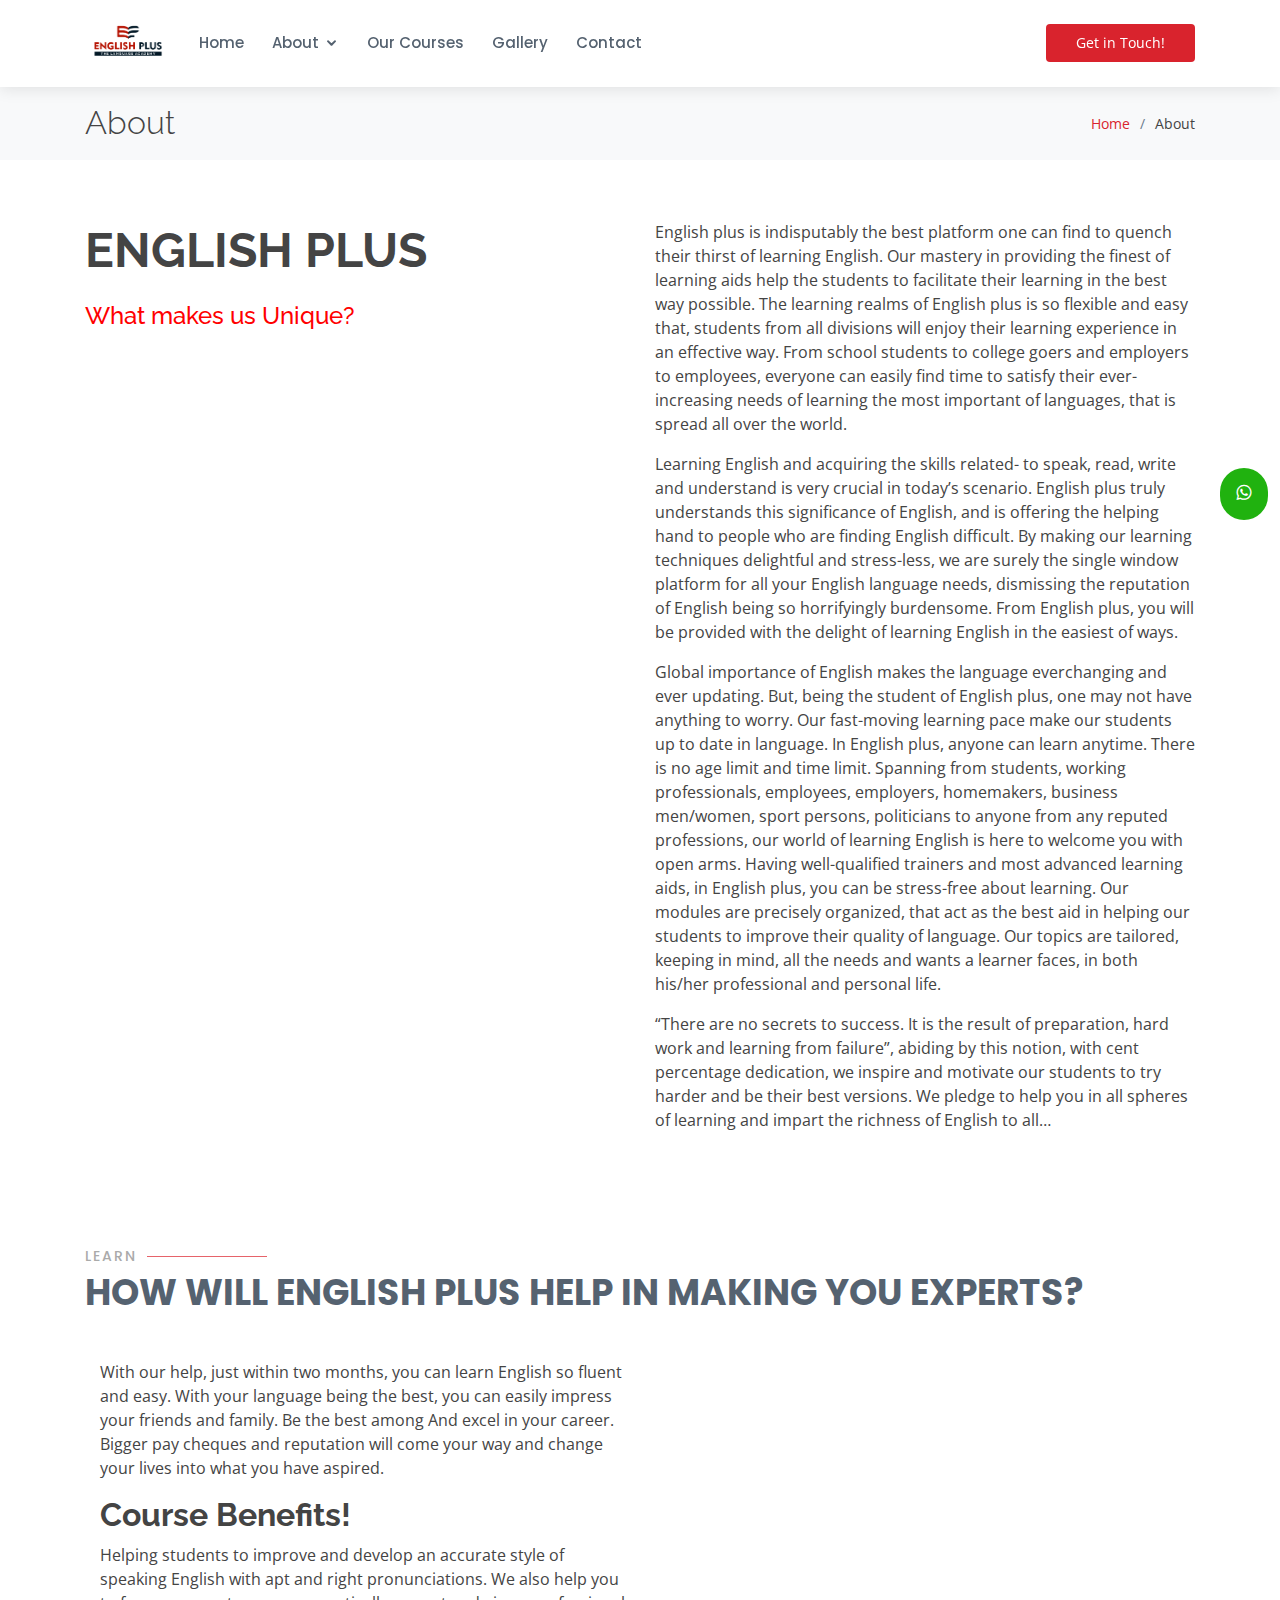
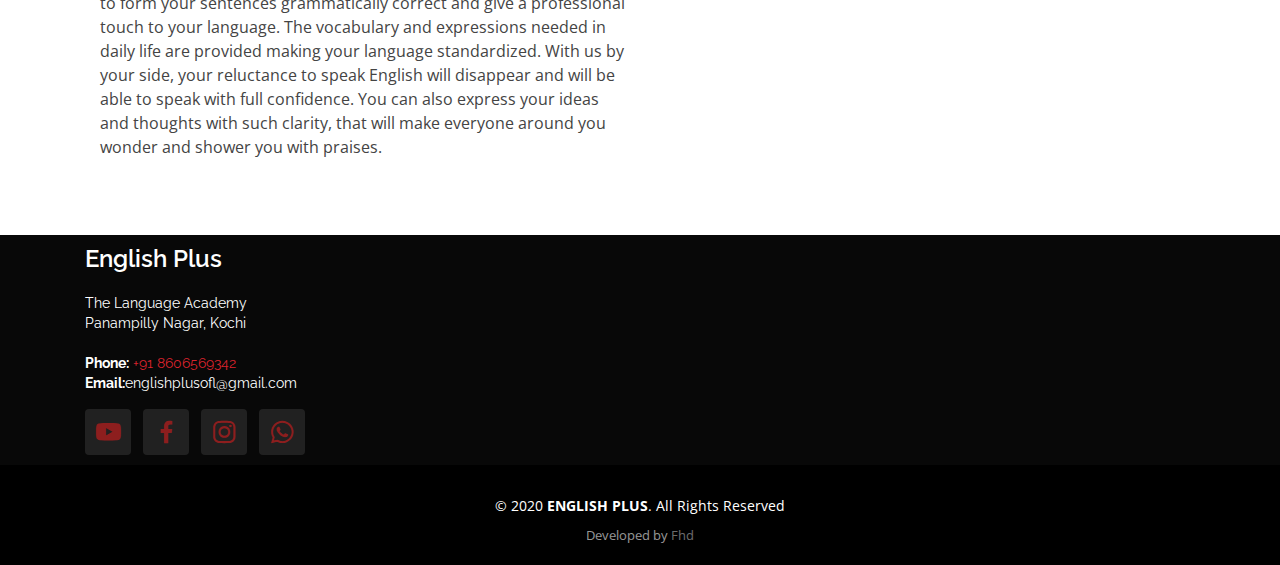
<file: about.html>
<!DOCTYPE html>
<html lang="en">

<head>
  <meta charset="utf-8">
  <meta content="width=device-width, initial-scale=1.0" name="viewport">

  <title>english plus</title>
  <meta content="" name="description">
  <meta content="" name="keywords">

  <!-- Favicons -->
  <link href="assets/img/logo1.png" rel="icon">
  <link href="assets/img/logo1.png" rel="apple-touch-icon">

  <!-- Google Fonts -->
  <link href="https://fonts.googleapis.com/css?family=Open+Sans:300,300i,400,400i,600,600i,700,700i|Raleway:300,300i,400,400i,500,500i,600,600i,700,700i|Poppins:300,300i,400,400i,500,500i,600,600i,700,700i" rel="stylesheet">

  <!-- Vendor CSS Files -->
  <link href="assets/vendor/bootstrap/css/bootstrap.min.css" rel="stylesheet">
  <link href="assets/vendor/icofont/icofont.min.css" rel="stylesheet">
  <link href="assets/vendor/boxicons/css/boxicons.min.css" rel="stylesheet">
  <link href="assets/vendor/animate.css/animate.min.css" rel="stylesheet">
  <link href="assets/vendor/remixicon/remixicon.css" rel="stylesheet">
  <link href="assets/vendor/venobox/venobox.css" rel="stylesheet">
  <link href="assets/vendor/owl.carousel/assets/owl.carousel.min.css" rel="stylesheet">

  <!-- Template Main CSS File -->
  <link href="assets/css/style.css" rel="stylesheet">

  
  <script async src="https://www.googletagmanager.com/gtag/js?id=AW-367548629"></script> <script> window.dataLayer = window.dataLayer || []; function gtag(){dataLayer.push(arguments);} gtag('js', new Date()); gtag('config', 'AW-367548629'); </script>
  
<!--   <script>
!function(f,b,e,v,n,t,s)
{if(f.fbq)return;n=f.fbq=function(){n.callMethod?
n.callMethod.apply(n,arguments):n.queue.push(arguments)};
if(!f._fbq)f._fbq=n;n.push=n;n.loaded=!0;n.version='2.0';
n.queue=[];t=b.createElement(e);t.async=!0;
t.src=v;s=b.getElementsByTagName(e)[0];
s.parentNode.insertBefore(t,s)}(window, document,'script',
'https://connect.facebook.net/en_US/fbevents.js');
fbq('init', '531012714974840');
fbq('track', 'PageView');
</script>
<noscript><img height="1" width="1" style="display:none"
src="https://www.facebook.com/tr?id=531012714974840&ev=PageView&noscript=1"
/></noscript> -->
  
  <!-- Meta Pixel Code -->
<script>
!function(f,b,e,v,n,t,s)
{if(f.fbq)return;n=f.fbq=function(){n.callMethod?
n.callMethod.apply(n,arguments):n.queue.push(arguments)};
if(!f._fbq)f._fbq=n;n.push=n;n.loaded=!0;n.version='2.0';
n.queue=[];t=b.createElement(e);t.async=!0;
t.src=v;s=b.getElementsByTagName(e)[0];
s.parentNode.insertBefore(t,s)}(window, document,'script',
'https://connect.facebook.net/en_US/fbevents.js');
fbq('init', '505842314359411');
fbq('track', 'PageView');
</script>
<noscript><img height="1" width="1" style="display:none"
src="https://www.facebook.com/tr?id=505842314359411&ev=PageView&noscript=1"
/></noscript>
<!-- End Meta Pixel Code -->
  
</head>

<body>

  <!-- ======= Header ======= -->
  <header id="header" class="fixed-top header-inner-pages">
    <div class="container d-flex align-items-center">

      <!-- <h1 class="logo"><a href="index.html">Sailor</a></h1> -->
      <!-- Uncomment below if you prefer to use an image logo -->
      <a href="index.html" class="logo"><img src="assets/img/logo1.png" alt="" class="img-fluid"></a>

      <nav class="nav-menu d-none d-lg-block">

        <ul>
          <li><a href="index.html">Home</a></li>

          <li class="drop-down"><a href="#">About</a>
            <ul>
              <li class="active"><a href="about.html">About Us</a></li>
              <li><a href="team.html">Team</a></li>
              <!-- <li><a href="testimonials.html">Testimonials</a></li> -->

              <!-- <li class="drop-down"><a href="#">Deep Drop Down</a>
                <ul>
                  <li><a href="#">Deep Drop Down 1</a></li>
                  <li><a href="#">Deep Drop Down 2</a></li>
                  <li><a href="#">Deep Drop Down 3</a></li>
                  <li><a href="#">Deep Drop Down 4</a></li>
                  <li><a href="#">Deep Drop Down 5</a></li>
                </ul>
              </li> -->
            </ul>
          </li>

          <li><a href="services.html">Our Courses</a></li>
          <li><a href="portfolio.html">Gallery</a></li>
          <!-- <li><a href="pricing.html">Pricing</a></li>
          <li><a href="blog.html">Blog</a></li> -->
          <li><a href="contact.html">Contact</a></li>

        </ul>

      </nav><!-- .nav-menu -->

      <a href="contact.html" class="get-started-btn ml-auto">Get in Touch!</a>

    </div>
  </header><!-- End Header -->

  <main id="main">

    <!-- ======= Breadcrumbs ======= -->
    <section id="breadcrumbs" class="breadcrumbs">
      <div class="container">

        <div class="d-flex justify-content-between align-items-center">
          <h2>About</h2>
          <ol>
            <li><a href="index.html">Home</a></li>
            <li>About</li>
          </ol>
        </div>

      </div>
    </section><!-- End Breadcrumbs -->

    <!-- ======= About Section ======= -->
    <section id="about" class="about">
      <div class="container">

        <div class="row content">
          <div class="col-lg-6">
            <h2>English Plus</h2>
            <h3 style="color: red;">What makes us Unique?</h3>
          </div>
          <div class="col-lg-6 pt-4 pt-lg-0">
            <p>
              English plus is indisputably the best platform one can find to quench their thirst of learning English. Our mastery in providing the finest of learning aids help the students to facilitate their learning in the best way possible. The learning realms of English plus is so flexible and easy that, students from all divisions will enjoy their learning experience in an effective way. From school students to college goers and employers to employees, everyone can easily find time to satisfy their ever-increasing needs of learning the most important of languages, that is spread all over the world.
            </p>
            <p>
              Learning English and acquiring the skills related- to speak, read, write and understand is very crucial in today’s scenario. English plus truly understands this significance of English, and is offering the helping hand to people who are finding English difficult. By making our learning techniques delightful and stress-less, we are surely the single window platform for all your English language needs, dismissing the reputation of English being so horrifyingly burdensome. From English plus, you will be provided with the delight of learning English in the easiest of ways.
            </p>
            <p>
               Global importance of English makes the language everchanging and ever updating. But, being the student of English plus, one may not have anything to worry. Our fast-moving learning pace make our students up to date in language. In English plus, anyone can learn anytime. There is no age limit and time limit. Spanning from students, working professionals, employees, employers, homemakers, business men/women, sport persons, politicians to anyone from any reputed professions, our world of learning English is here to welcome you with open arms. Having well-qualified trainers and most advanced learning aids, in English plus, you can be stress-free about learning. Our modules are precisely organized, that act as the best aid in helping our students to improve their quality of language. Our topics are tailored, keeping in mind, all the needs and wants a learner faces, in both his/her professional and personal life.
            </p>
            <p>
              “There are no secrets to success. It is the result of preparation, hard work and learning from failure”, abiding by this notion, with cent percentage dedication, we inspire and motivate our students to try harder and be their best versions. We pledge to help you in all spheres of learning and impart the richness of English to all…
           </p>
            <!-- <ul>
              <li><i class="ri-check-double-line"></i> Ullamco laboris nisi ut aliquip ex ea commodo consequa</li>
              <li><i class="ri-check-double-line"></i> Duis aute irure dolor in reprehenderit in voluptate velit</li>
              <li><i class="ri-check-double-line"></i> Ullamco laboris nisi ut aliquip ex ea commodo consequat. Duis aute irure dolor in reprehenderit in</li>
            </ul> -->
            <!-- <h3>How will English Cafe help in making you experts?</h3>
            <p class="font-italic">
              Lorem ipsum dolor sit amet, consectetur adipiscing elit, sed do eiusmod tempor incididunt ut labore et dolore
              magna aliqua.
            </p> -->
          </div>
        </div>

      </div>
    </section><!-- End About Section -->

    <!-- ======= Team Section ======= -->
    <!-- <section id="team" class="team section-bg">
      <div class="container">

        <div class="section-title">
          <h2>Team</h2>
          <p>Our Hardowrking Team</p>
        </div>

        <div class="row">

          <div class="col-lg-6">
            <div class="member d-flex align-items-start">
              <div class="pic"><img src="assets/img/team/team-1.jpg" class="img-fluid" alt=""></div>
              <div class="member-info">
                <h4>Walter White</h4>
                <span>Chief Executive Officer</span>
                <p>Explicabo voluptatem mollitia et repellat</p>
                <div class="social">
                  <a href=""><i class="ri-twitter-fill"></i></a>
                  <a href=""><i class="ri-facebook-fill"></i></a>
                  <a href=""><i class="ri-instagram-fill"></i></a>
                  <a href=""> <i class="ri-linkedin-box-fill"></i> </a>
                </div>
              </div>
            </div>
          </div>

          <div class="col-lg-6 mt-4 mt-lg-0">
            <div class="member d-flex align-items-start">
              <div class="pic"><img src="assets/img/team/team-2.jpg" class="img-fluid" alt=""></div>
              <div class="member-info">
                <h4>Sarah Jhonson</h4>
                <span>Product Manager</span>
                <p>Aut maiores voluptates amet et quis</p>
                <div class="social">
                  <a href=""><i class="ri-twitter-fill"></i></a>
                  <a href=""><i class="ri-facebook-fill"></i></a>
                  <a href=""><i class="ri-instagram-fill"></i></a>
                  <a href=""> <i class="ri-linkedin-box-fill"></i> </a>
                </div>
              </div>
            </div>
          </div>

          <div class="col-lg-6 mt-4">
            <div class="member d-flex align-items-start">
              <div class="pic"><img src="assets/img/team/team-3.jpg" class="img-fluid" alt=""></div>
              <div class="member-info">
                <h4>William Anderson</h4>
                <span>CTO</span>
                <p>Quisquam facilis cum velit laborum corrupti</p>
                <div class="social">
                  <a href=""><i class="ri-twitter-fill"></i></a>
                  <a href=""><i class="ri-facebook-fill"></i></a>
                  <a href=""><i class="ri-instagram-fill"></i></a>
                  <a href=""> <i class="ri-linkedin-box-fill"></i> </a>
                </div>
              </div>
            </div>
          </div>

          <div class="col-lg-6 mt-4">
            <div class="member d-flex align-items-start">
              <div class="pic"><img src="assets/img/team/team-4.jpg" class="img-fluid" alt=""></div>
              <div class="member-info">
                <h4>Amanda Jepson</h4>
                <span>Accountant</span>
                <p>Dolorum tempora officiis odit laborum officiis</p>
                <div class="social">
                  <a href=""><i class="ri-twitter-fill"></i></a>
                  <a href=""><i class="ri-facebook-fill"></i></a>
                  <a href=""><i class="ri-instagram-fill"></i></a>
                  <a href=""> <i class="ri-linkedin-box-fill"></i> </a>
                </div>
              </div>
            </div>
          </div>

        </div>

      </div>
    </section>End Team Section -->

    <!-- ======= Our Skills Section ======= -->
    <section id="skills" class="skills">
      <div class="container">

        <div class="section-title">
          <h2>Learn</h2>
          <p>How will English Plus help in making you experts?</p>
        </div>

        <div class="row">

          <div class="col-lg-12">

            <div class="col-lg-6 pt-1 pt-lg-0">
              <p>
                With our help, just within two months, you can learn English so fluent and easy. With your language being the best, you can easily impress your friends and family. Be the best among And excel in your career. Bigger pay cheques and reputation will come your way and change your lives into what you have aspired.
              </p>

              <!-- <div class="section-title"> -->
              <h2><strong> Course Benefits!</strong><h2>
        </div>

        <div class="row">

          <div class="col-lg-12">

            <div class="col-lg-6 pt-0 pt-lg-0">
              <p>
                Helping students to improve and develop an accurate style of speaking English with apt and right pronunciations. We also help you to form your sentences grammatically correct and give a professional touch to your language. The vocabulary and expressions needed in daily life are provided making your language standardized. With us by your side, your reluctance to speak English will disappear and will be able to speak with full confidence. You can also express your ideas and thoughts with such clarity, that will make everyone around you wonder and shower you with praises.
              </p>

            <!-- <div class="progress">
              <span class="skill">HTML <i class="val">100%</i></span>
              <div class="progress-bar-wrap">
                <div class="progress-bar" role="progressbar" aria-valuenow="100" aria-valuemin="0" aria-valuemax="100"></div>
              </div>
            </div>

            <div class="progress">
              <span class="skill">CSS <i class="val">90%</i></span>
              <div class="progress-bar-wrap">
                <div class="progress-bar" role="progressbar" aria-valuenow="90" aria-valuemin="0" aria-valuemax="100"></div>
              </div>
            </div>

            <div class="progress">
              <span class="skill">JavaScript <i class="val">75%</i></span>
              <div class="progress-bar-wrap">
                <div class="progress-bar" role="progressbar" aria-valuenow="75" aria-valuemin="0" aria-valuemax="100"></div>
              </div>
            </div>

          </div>

          <div class="col-lg-6">

            <div class="progress">
              <span class="skill">PHP <i class="val">80%</i></span>
              <div class="progress-bar-wrap">
                <div class="progress-bar" role="progressbar" aria-valuenow="80" aria-valuemin="0" aria-valuemax="100"></div>
              </div>
            </div>

            <div class="progress">
              <span class="skill">WordPress/CMS <i class="val">90%</i></span>
              <div class="progress-bar-wrap">
                <div class="progress-bar" role="progressbar" aria-valuenow="90" aria-valuemin="0" aria-valuemax="100"></div>
              </div>
            </div>

            <div class="progress">
              <span class="skill">Photoshop <i class="val">55%</i></span>
              <div class="progress-bar-wrap">
                <div class="progress-bar" role="progressbar" aria-valuenow="55" aria-valuemin="0" aria-valuemax="100"></div>
              </div>
            </div>

          </div>

        </div>

      </div>
    </section>End Our Skills Section -->

  </main><!-- End #main -->

  <!-- ======= Footer ======= -->
  <footer id="footer">
    <div class="footer-top">
      <div class="container">
        <div class="row">

          <div class="col-lg-3 col-md-6">
            <div class="footer-info">
              <h3>English Plus</h3>
              <p>
                The Language Academy
 <br>Panampilly Nagar, Kochi
                <br><br>
                <strong>Phone:</strong> <a href="tel:+91 8606569342">+91 8606569342</a><br>
                <strong>Email:</strong>englishplusofl@gmail.com<br>
              </p>
              <div class="social-links mt-3">
                <a href="https://www.youtube.com/channel/UCqadaKEBmawLhehD5_20J7A" class="twitter"><i class="bx bxl-youtube"></i></a>
                <a href="https://www.facebook.com/englishplusacademy.in/" class="facebook"><i class="bx bxl-facebook"></i></a>
                <a href="https://instagram.com/english_plus__?igshid=1k5bru9kktaoe" class="instagram"><i class="bx bxl-instagram"></i></a>
                <a href="https://wa.me/917736787855" class="google-plus"><i class="bx bxl-whatsapp"></i></a>
                
              </div>
            </div>
          </div>
<!-- 
          <div class="col-lg-2 col-md-6 footer-links">
            <h4>Useful Links</h4>
            <ul>
              <li><i class="bx bx-chevron-right"></i> <a href="#">Home</a></li>
              <li><i class="bx bx-chevron-right"></i> <a href="#">About us</a></li>
              <li><i class="bx bx-chevron-right"></i> <a href="#">Services</a></li>
              <li><i class="bx bx-chevron-right"></i> <a href="#">Terms of service</a></li>
              <li><i class="bx bx-chevron-right"></i> <a href="#">Privacy policy</a></li>
            </ul>
          </div> -->

          <!-- <div class="col-lg-3 col-md-6 footer-links">
            <h4>Our Services</h4>
            <ul>
              <li><i class="bx bx-chevron-right"></i> <a href="#">Web Design</a></li>
              <li><i class="bx bx-chevron-right"></i> <a href="#">Web Development</a></li>
              <li><i class="bx bx-chevron-right"></i> <a href="#">Product Management</a></li>
              <li><i class="bx bx-chevron-right"></i> <a href="#">Marketing</a></li>
              <li><i class="bx bx-chevron-right"></i> <a href="#">Graphic Design</a></li>
            </ul>
          </div> -->

          <!-- <div class="col-lg-4 col-md-6 footer-newsletter">
            <h4>Our Newsletter</h4>
            <p>Tamen quem nulla quae legam multos aute sint culpa legam noster magna</p>
            <form action="" method="post">
              <input type="email" name="email"><input type="submit" value="Subscribe">
            </form>

          </div> -->

        </div>
      </div>
    </div>

    <div class="container">
      <div class="copyright">
        &copy; 2020 <strong><span>ENGLISH PLUS</span></strong>. All Rights Reserved
      </div>
      <div class="credits">
        <!-- All the links in the footer should remain intact. -->
        <!-- You can delete the links only if you purchased the pro version. -->
        <!-- Licensing information: https://bootstrapmade.com/license/ -->
        <!-- Purchase the pro version with working PHP/AJAX contact form: https://bootstrapmade.com/sailor-free-bootstrap-theme/ -->
        Developed by <a href="https://www.facebook.com/fahad.edoththazha/">Fhd</a>
      </div>
    </div>
  </footer><!-- End Footer -->

  <a href="#" class="back-to-top"><i class="icofont-simple-up"></i></a>
            
            <div class="whatsapp">
    <a href="https://wa.me/917736787855" target="_blank">    
    <h5><i class="bx bxl-whatsapp" aria-hidden="true"></i></h5></a>
    </div>  

  <!-- Vendor JS Files -->
  <script src="assets/vendor/jquery/jquery.min.js"></script>
  <script src="assets/vendor/bootstrap/js/bootstrap.bundle.min.js"></script>
  <script src="assets/vendor/jquery.easing/jquery.easing.min.js"></script>
  <script src="assets/vendor/php-email-form/validate.js"></script>
  <script src="assets/vendor/isotope-layout/isotope.pkgd.min.js"></script>
  <script src="assets/vendor/venobox/venobox.min.js"></script>
  <script src="assets/vendor/waypoints/jquery.waypoints.min.js"></script>
  <script src="assets/vendor/owl.carousel/owl.carousel.min.js"></script>

  <!-- Template Main JS File -->
  <script src="assets/js/main.js"></script>

</body>

</html>
</file>
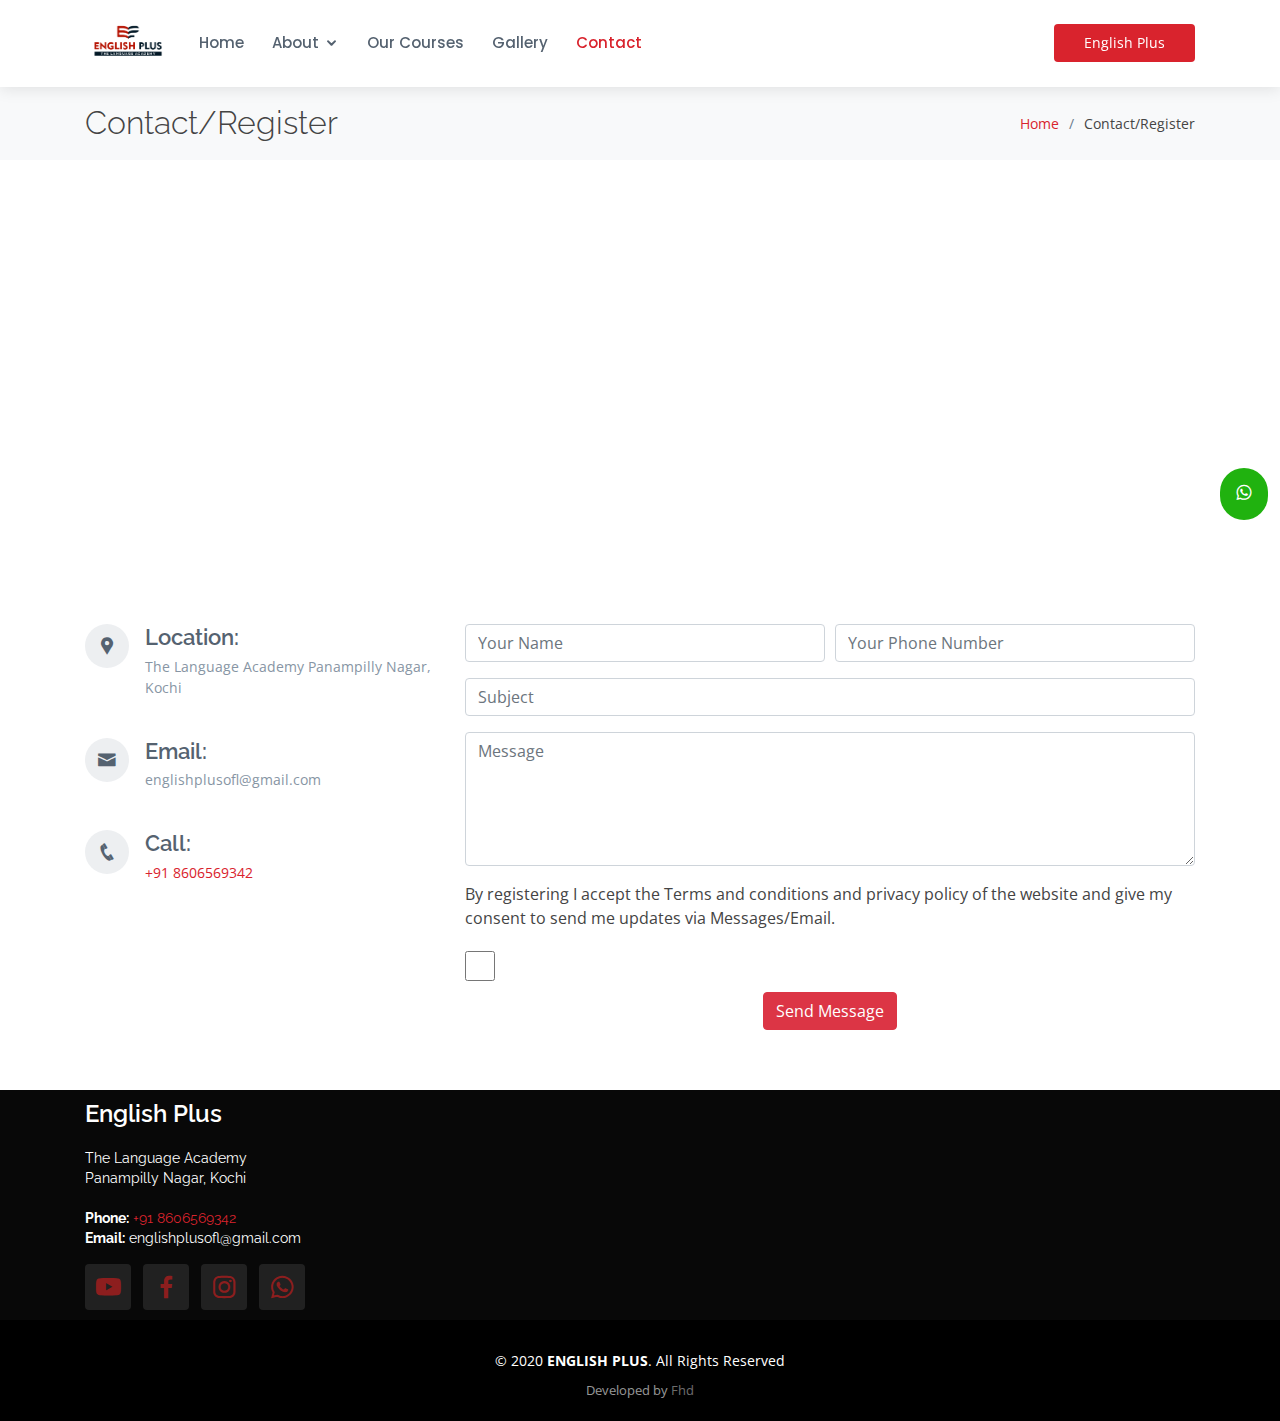
<file: contact.html>
<!DOCTYPE html>
<html lang="en">

<head>
  <meta charset="utf-8">
  <meta content="width=device-width, initial-scale=1.0" name="viewport">

  <title>english plus</title>
  <meta content="" name="description">
  <meta content="" name="keywords">

  <!-- Favicons -->
  <link href="assets/img/logo1.png" rel="icon">
  <link href="assets/img/logo1.png" rel="apple-touch-icon">

  <!-- Google Fonts -->
  <link href="https://fonts.googleapis.com/css?family=Open+Sans:300,300i,400,400i,600,600i,700,700i|Raleway:300,300i,400,400i,500,500i,600,600i,700,700i|Poppins:300,300i,400,400i,500,500i,600,600i,700,700i" rel="stylesheet">

  <!-- Vendor CSS Files -->
  
  <link href="assets/vendor/bootstrap/css/bootstrap.min.css" rel="stylesheet">
  <link href="assets/vendor/icofont/icofont.min.css" rel="stylesheet">
  <link href="assets/vendor/boxicons/css/boxicons.min.css" rel="stylesheet">
  <link href="assets/vendor/animate.css/animate.min.css" rel="stylesheet">
  <link href="assets/vendor/remixicon/remixicon.css" rel="stylesheet">
  <link href="assets/vendor/venobox/venobox.css" rel="stylesheet">
  <link href="assets/vendor/owl.carousel/assets/owl.carousel.min.css" rel="stylesheet">

  <!-- Template Main CSS File -->
  
  <link href="assets/css/style.css" rel="stylesheet">

  <script src="https://ajax.googleapis.com/ajax/libs/jquery/3.5.1/jquery.min.js"></script>
  
<!--   <script>
!function(f,b,e,v,n,t,s)
{if(f.fbq)return;n=f.fbq=function(){n.callMethod?
n.callMethod.apply(n,arguments):n.queue.push(arguments)};
if(!f._fbq)f._fbq=n;n.push=n;n.loaded=!0;n.version='2.0';
n.queue=[];t=b.createElement(e);t.async=!0;
t.src=v;s=b.getElementsByTagName(e)[0];
s.parentNode.insertBefore(t,s)}(window, document,'script',
'https://connect.facebook.net/en_US/fbevents.js');
fbq('init', '531012714974840');
fbq('track', 'PageView');
</script>
<noscript><img height="1" width="1" style="display:none"
src="https://www.facebook.com/tr?id=531012714974840&ev=PageView&noscript=1"
/>
  </noscript>
  
  <script async src="https://www.googletagmanager.com/gtag/js?id=AW-367548629"></script> <script> window.dataLayer = window.dataLayer || []; function gtag(){dataLayer.push(arguments);} gtag('js', new Date()); gtag('config', 'AW-367548629'); </script>
  
   -->
  <!-- Meta Pixel Code -->
<script>
!function(f,b,e,v,n,t,s)
{if(f.fbq)return;n=f.fbq=function(){n.callMethod?
n.callMethod.apply(n,arguments):n.queue.push(arguments)};
if(!f._fbq)f._fbq=n;n.push=n;n.loaded=!0;n.version='2.0';
n.queue=[];t=b.createElement(e);t.async=!0;
t.src=v;s=b.getElementsByTagName(e)[0];
s.parentNode.insertBefore(t,s)}(window, document,'script',
'https://connect.facebook.net/en_US/fbevents.js');
fbq('init', '505842314359411');
fbq('track', 'PageView');
</script>
<noscript><img height="1" width="1" style="display:none"
src="https://www.facebook.com/tr?id=505842314359411&ev=PageView&noscript=1"
/></noscript>
<!-- End Meta Pixel Code -->
</head>

<body>

  <!-- ======= Header ======= -->
  <header id="header" class="fixed-top header-inner-pages">
    <div class="container d-flex align-items-center">

      <!-- <h1 class="logo"><a href="index.html">Sailor</a></h1> -->
      <!-- Uncomment below if you prefer to use an image logo -->
      <a href="index.html" class="logo"><img src="assets/img/logo1.png" alt="" class="img-fluid"></a>

      <nav class="nav-menu d-none d-lg-block">

        <ul>
          <li><a href="index.html">Home</a></li>

          <li class="drop-down"><a href="#">About</a>
            <ul>
              <li><a href="about.html">About Us</a></li>
              <li><a href="team.html">Team</a></li>
              <!-- <li><a href="testimonials.html">Testimonials</a></li> -->

              <!-- <li class="drop-down"><a href="#">Deep Drop Down</a>
                <ul>
                  <li><a href="#">Deep Drop Down 1</a></li>
                  <li><a href="#">Deep Drop Down 2</a></li>
                  <li><a href="#">Deep Drop Down 3</a></li>
                  <li><a href="#">Deep Drop Down 4</a></li>
                  <li><a href="#">Deep Drop Down 5</a></li>
                </ul>
              </li> -->
            </ul>
          </li>

          <li><a href="services.html">Our Courses</a></li>
          <li><a href="portfolio.html">Gallery</a></li>
          <!-- <li><a href="pricing.html">Pricing</a></li>
          <li><a href="blog.html">Blog</a></li> -->
          <li class="active"><a href="contact.html">Contact</a></li>

        </ul>

      </nav><!-- .nav-menu -->

      <a href="index.html" class="get-started-btn ml-auto">English Plus</a>
      

    </div>
  </header><!-- End Header -->

  <main id="main">

    <!-- ======= Breadcrumbs ======= -->
    <section id="breadcrumbs" class="breadcrumbs">
      <div class="container">

        <div class="d-flex justify-content-between align-items-center">
          <h2>Contact/Register</h2>
          <ol>
            <li><a href="index.html">Home</a></li>
            <li>Contact/Register</li>
          </ol>
        </div>

      </div>
    </section><!-- End Breadcrumbs -->

    <!-- ======= Contact Section ======= -->
    <section id="contact" class="contact">
      <div class="container">

        <div>
          <iframe src="https://www.google.com/maps/embed?pb=!1m18!1m12!1m3!1d7859.407793958023!2d76.29139064560108!3d9.958575421378393!2m3!1f0!2f0!3f0!3m2!1i1024!2i768!4f13.1!3m3!1m2!1s0x3b0872c7abe6c9e7%3A0x7138a08633b8c9dd!2sPanampilly%20Nagar%2C%20Kochi%2C%20Kerala!5e0!3m2!1sen!2sin!4v1599824692975!5m2!1sen!2sin"style="border:0; width: 100%; height: 350px;"  frameborder="0" allowfullscreen></iframe>
        </div>

        <div class="row mt-5">

          <div class="col-lg-4">
            <div class="info">
              <div class="address">
                <i class="icofont-google-map"></i>
                <h4>Location:</h4>
                <p>The Language Academy
                  Panampilly Nagar, Kochi</p>
              </div>

              <div class="email">
                <i class="icofont-envelope"></i>
                <h4>Email:</h4>
                <p> englishplusofl@gmail.com</p>
              </div>

              <div class="phone">
                <i class="icofont-phone"></i>
                <h4>Call:</h4>
                <p><a href="tel:+91 8606569342">+91 8606569342</a></p>
              </div>

            </div>

          </div>


          <div class="col-lg-8 mt-5 mt-lg-0">

            <form id="submit-form" action="" >
              <div class="form-row">
                <div class="col-md-6 form-group">
                  <input type="text" name="name" class="form-control" id="name" placeholder="Your Name" data-rule="minlen:4" data-msg="Please enter at least 4 chars" required />
                  <div class="validate"></div>
                </div>
                <div class="col-md-6 form-group">
                  <input type="tel" class="form-control" name="email" id="email" placeholder="Your Phone Number" data-rule="email" data-msg="Please enter a valid email" required />
                  <div class="validate"></div>
                </div>
              </div>
              <div class="form-group">
                <input type="text" class="form-control" name="subject" id="subject" placeholder="Subject" data-rule="minlen:4" data-msg="Please enter at least 8 chars of subject" required />
                <div class="validate"></div>
              </div>
              <div class="form-group">
                <textarea class="form-control" name="message" rows="5" data-rule="required" data-msg="Please write something for us" placeholder="Message" required></textarea>
                <div class="validate"></div>
              </div>
              <!-- <div class="mb-3">
                <div class="loading">Loading</div>
                <div class="error-message"></div>
                <div class="sent-message">Your message has been sent. Thank you!</div>
              </div> -->

              <p> By registering I accept the Terms and conditions and privacy policy of the website and give my consent to send me updates via Messages/Email.</p><input type="checkbox" required/>
              <div class="text-center"><button class="btn btn-danger" type="submit">Send Message</button></div>
            </form>
        
            <script>
              $("#submit-form").submit((e)=>{
                  e.preventDefault()
                  $.ajax({
                      url:"https://script.google.com/macros/s/AKfycbxVYawx_7sbAoeyGmHz-x71BzqWVr3yfSZt4l6I/exec",
                      data:$("#submit-form").serialize(),
                      method:"post",
                      success:function (response){
                          alert("Form submitted successfully")
                          window.location.reload()
                          //window.location.href="https://google.com"
                      },
                      error:function (err){
                          alert("Something Error")
          
                      }
                  })
              })
          </script>

          </div>

        </div>

      </div>
    </section><!-- End Contact Section -->

  </main><!-- End #main -->

  <!-- ======= Footer ======= -->
  <footer id="footer">
    <div class="footer-top">
      <div class="container">
        <div class="row">

          <div class="col-lg-3 col-md-6">
            <div class="footer-info">
              <h3>English Plus</h3>
              <p>
                The Language Academy <br>
                Panampilly Nagar, Kochi<br><br>
                <strong>Phone:</strong> <a href="tel:+91 8606569342">+91 8606569342</a><br>
                <strong>Email:</strong> englishplusofl@gmail.com<br>
              </p>
              <div class="social-links mt-3">
                <a href="https://www.youtube.com/channel/UCqadaKEBmawLhehD5_20J7A" class="twitter"><i class="bx bxl-youtube"></i></a>
                <a href="https://www.facebook.com/englishplusacademy.in/" class="facebook"><i class="bx bxl-facebook"></i></a>
                <a href="https://instagram.com/english_plus__?igshid=1k5bru9kktaoe" class="instagram"><i class="bx bxl-instagram"></i></a>
                <a href="#" class="google-plus"><i class="bx bxl-whatsapp"></i></a>
                <!-- <a href="#" class="linkedin"><i class="bx bxl-linkedin"></i></a> -->
              </div>
            </div>
          </div>
<!-- 
          <div class="col-lg-2 col-md-6 footer-links"> -->
            <!-- <h4>Useful Links</h4>
            <ul>
              <li><i class="bx bx-chevron-right"></i> <a href="#">Home</a></li>
              <li><i class="bx bx-chevron-right"></i> <a href="#">About us</a></li>
              <li><i class="bx bx-chevron-right"></i> <a href="#">Services</a></li>
              <li><i class="bx bx-chevron-right"></i> <a href="#">Terms of service</a></li>
              <li><i class="bx bx-chevron-right"></i> <a href="#">Privacy policy</a></li>
            </ul> -->
          <!-- </div> -->

          <!-- <div class="col-lg-3 col-md-6 footer-links"> -->
            <!-- <h4>Our Services</h4>
            <ul>
              <li><i class="bx bx-chevron-right"></i> <a href="#">Web Design</a></li>
              <li><i class="bx bx-chevron-right"></i> <a href="#">Web Development</a></li>
              <li><i class="bx bx-chevron-right"></i> <a href="#">Product Management</a></li>
              <li><i class="bx bx-chevron-right"></i> <a href="#">Marketing</a></li>
              <li><i class="bx bx-chevron-right"></i> <a href="#">Graphic Design</a></li>
            </ul> -->
          <!-- </div> -->

          <div class="col-lg-4 col-md-6 footer-newsletter">
            <!-- <h4>Our Newsletter</h4>
            <p>Tamen quem nulla quae legam multos aute sint culpa legam noster magna</p>
            <form action="" method="post">
              <input type="email" name="email"><input type="submit" value="Subscribe">
            </form> -->

          </div>

        </div>
      </div>
    </div>

    <div class="container">
      <div class="copyright">
        &copy; 2020 <strong><span>ENGLISH PLUS</span></strong>. All Rights Reserved
      </div>
      <div class="credits">
        <!-- All the links in the footer should remain intact. -->
        <!-- You can delete the links only if you purchased the pro version. -->
        <!-- Licensing information: https://bootstrapmade.com/license/ -->
        <!-- Purchase the pro version with working PHP/AJAX contact form: https://bootstrapmade.com/sailor-free-bootstrap-theme/ -->
        Developed by <a href="https://www.facebook.com/fahad.edoththazha/">Fhd</a>
      </div>
    </div>
  </footer><!-- End Footer -->

  <a href="#" class="back-to-top"><i class="icofont-simple-up"></i></a>
  
  <div class="whatsapp">
    <a href="https://wa.me/917736787855" target="_blank">    
    <h5><i class="bx bxl-whatsapp" aria-hidden="true"></i></h5></a>
    </div>  

  <!-- Vendor JS Files -->
 
  <script src="assets/vendor/jquery/jquery.min.js"></script>
  <script src="assets/vendor/bootstrap/js/bootstrap.bundle.min.js"></script>
  <script src="assets/vendor/jquery.easing/jquery.easing.min.js"></script>
  <script src="assets/vendor/php-email-form/validate.js"></script>
  <script src="assets/vendor/isotope-layout/isotope.pkgd.min.js"></script>
  <script src="assets/vendor/venobox/venobox.min.js"></script>
  <script src="assets/vendor/waypoints/jquery.waypoints.min.js"></script>
  <script src="assets/vendor/owl.carousel/owl.carousel.min.js"></script>

  <!-- Template Main JS File -->
  <script src="assets/js/main.js"></script>

</body>

</html>
</file>
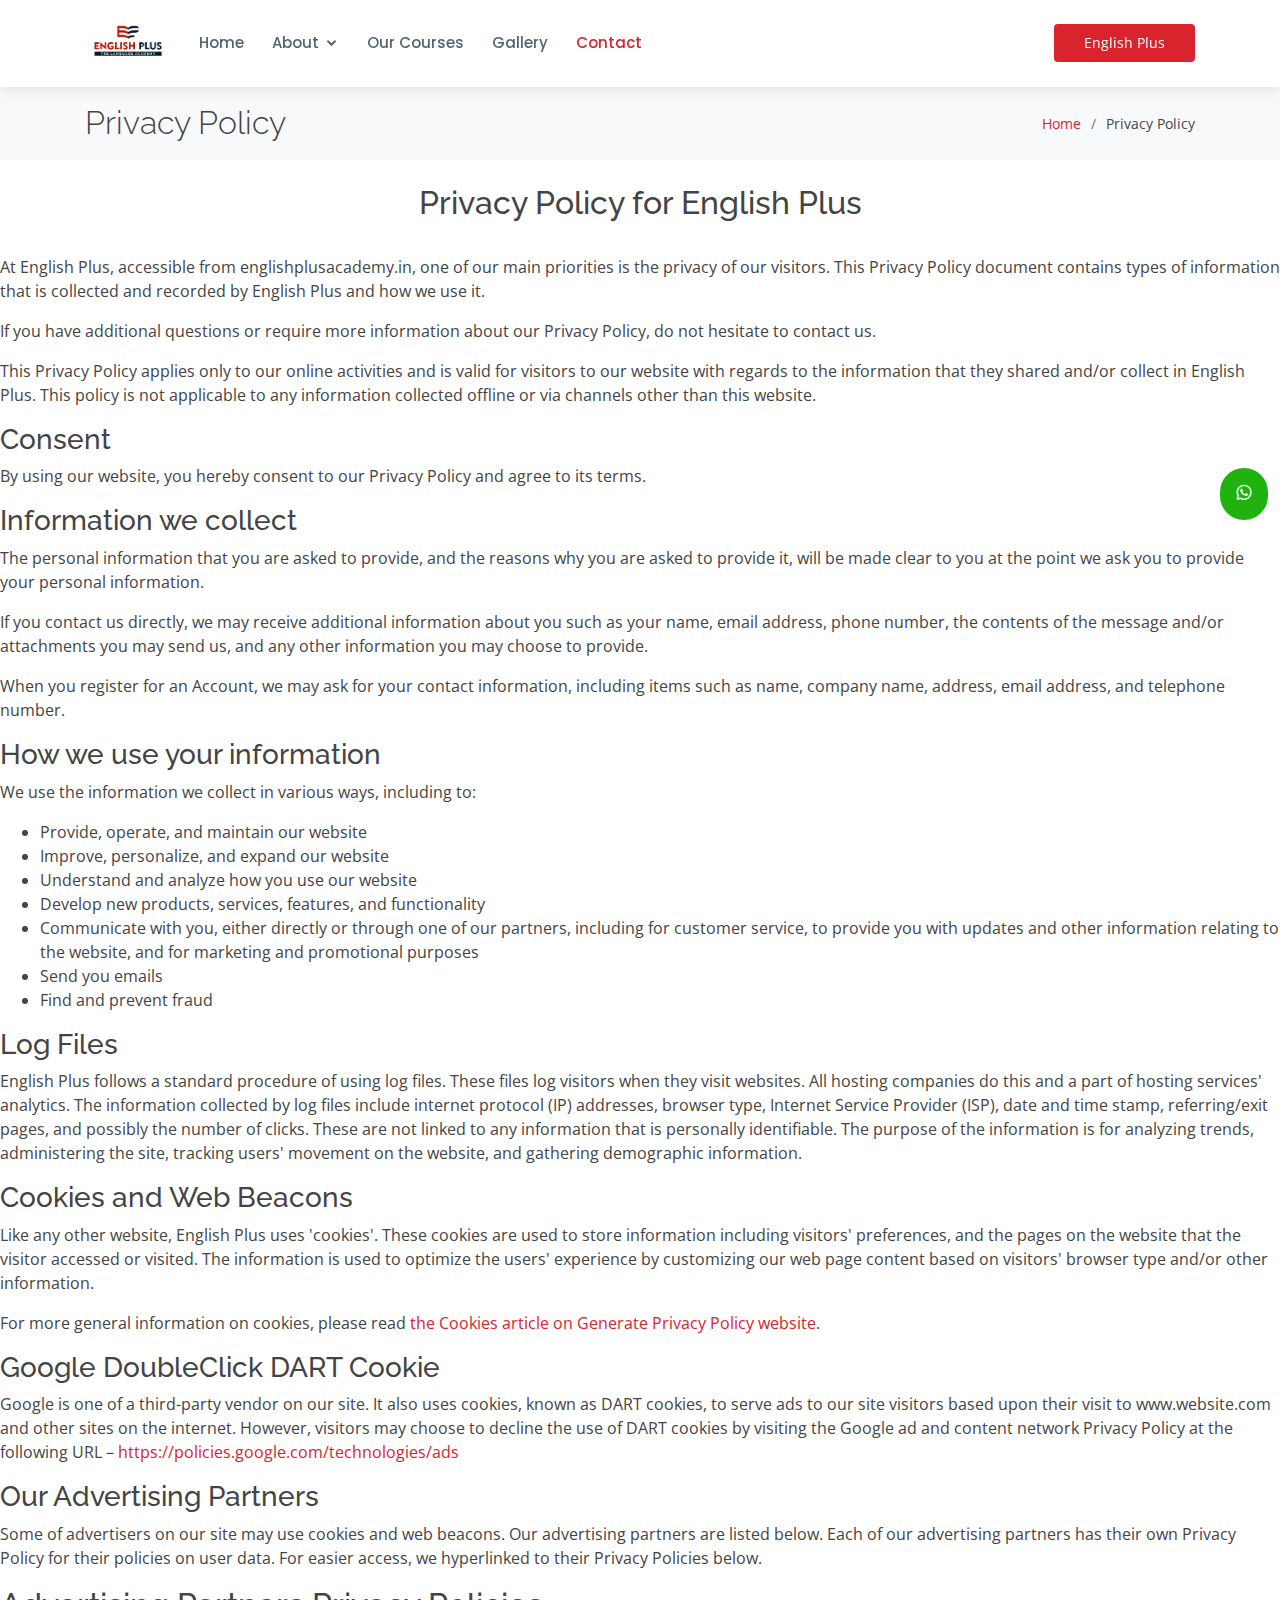
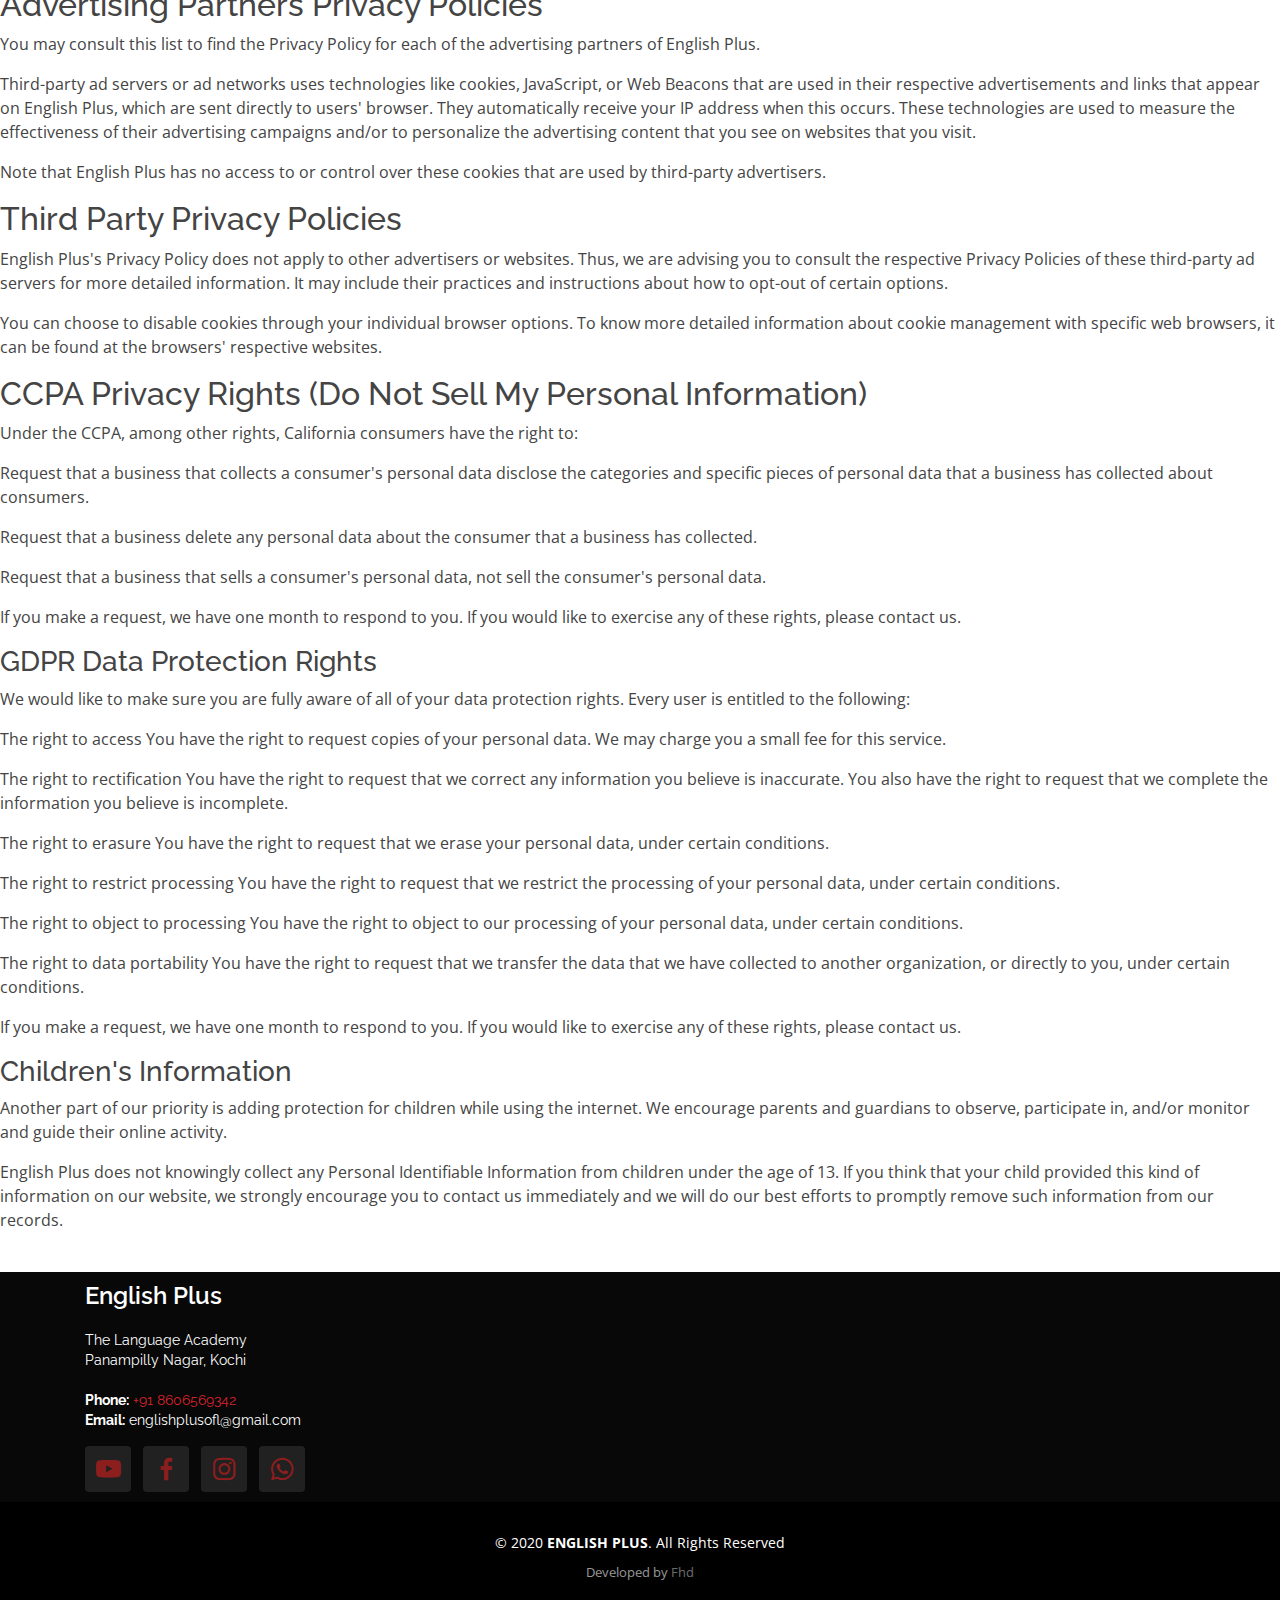
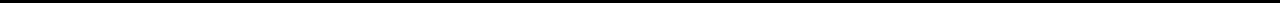
<file: PrivacyPolicy.html>
<!DOCTYPE html>
<html lang="en">

<head>
  <meta charset="utf-8">
  <meta content="width=device-width, initial-scale=1.0" name="viewport">

  <title>english plus</title>
  <meta content="" name="description">
  <meta content="" name="keywords">

  <!-- Favicons -->
  <link href="assets/img/logo1.png" rel="icon">
  <link href="assets/img/logo1.png" rel="apple-touch-icon">

  <!-- Google Fonts -->
  <link href="https://fonts.googleapis.com/css?family=Open+Sans:300,300i,400,400i,600,600i,700,700i|Raleway:300,300i,400,400i,500,500i,600,600i,700,700i|Poppins:300,300i,400,400i,500,500i,600,600i,700,700i" rel="stylesheet">

  <!-- Vendor CSS Files -->
  
  <link href="assets/vendor/bootstrap/css/bootstrap.min.css" rel="stylesheet">
  <link href="assets/vendor/icofont/icofont.min.css" rel="stylesheet">
  <link href="assets/vendor/boxicons/css/boxicons.min.css" rel="stylesheet">
  <link href="assets/vendor/animate.css/animate.min.css" rel="stylesheet">
  <link href="assets/vendor/remixicon/remixicon.css" rel="stylesheet">
  <link href="assets/vendor/venobox/venobox.css" rel="stylesheet">
  <link href="assets/vendor/owl.carousel/assets/owl.carousel.min.css" rel="stylesheet">

  <!-- Template Main CSS File -->
  
  <link href="assets/css/style.css" rel="stylesheet">

  <script src="https://ajax.googleapis.com/ajax/libs/jquery/3.5.1/jquery.min.js"></script>
  
  <script>
!function(f,b,e,v,n,t,s)
{if(f.fbq)return;n=f.fbq=function(){n.callMethod?
n.callMethod.apply(n,arguments):n.queue.push(arguments)};
if(!f._fbq)f._fbq=n;n.push=n;n.loaded=!0;n.version='2.0';
n.queue=[];t=b.createElement(e);t.async=!0;
t.src=v;s=b.getElementsByTagName(e)[0];
s.parentNode.insertBefore(t,s)}(window, document,'script',
'https://connect.facebook.net/en_US/fbevents.js');
fbq('init', '531012714974840');
fbq('track', 'PageView');
</script>
<noscript><img height="1" width="1" style="display:none"
src="https://www.facebook.com/tr?id=531012714974840&ev=PageView&noscript=1"
/>
  </noscript>
  
  <script async src="https://www.googletagmanager.com/gtag/js?id=AW-367548629"></script> <script> window.dataLayer = window.dataLayer || []; function gtag(){dataLayer.push(arguments);} gtag('js', new Date()); gtag('config', 'AW-367548629'); </script>
  
</head>

<body>

  <!-- ======= Header ======= -->
  <header id="header" class="fixed-top header-inner-pages">
    <div class="container d-flex align-items-center">

      <!-- <h1 class="logo"><a href="index.html">Sailor</a></h1> -->
      <!-- Uncomment below if you prefer to use an image logo -->
      <a href="index.html" class="logo"><img src="assets/img/logo1.png" alt="" class="img-fluid"></a>

      <nav class="nav-menu d-none d-lg-block">

        <ul>
          <li><a href="index.html">Home</a></li>

          <li class="drop-down"><a href="#">About</a>
            <ul>
              <li><a href="about.html">About Us</a></li>
              <li><a href="team.html">Team</a></li>
              <!-- <li><a href="testimonials.html">Testimonials</a></li> -->

              <!-- <li class="drop-down"><a href="#">Deep Drop Down</a>
                <ul>
                  <li><a href="#">Deep Drop Down 1</a></li>
                  <li><a href="#">Deep Drop Down 2</a></li>
                  <li><a href="#">Deep Drop Down 3</a></li>
                  <li><a href="#">Deep Drop Down 4</a></li>
                  <li><a href="#">Deep Drop Down 5</a></li>
                </ul>
              </li> -->
            </ul>
          </li>

          <li><a href="services.html">Our Courses</a></li>
          <li><a href="portfolio.html">Gallery</a></li>
          <!-- <li><a href="pricing.html">Pricing</a></li>
          <li><a href="blog.html">Blog</a></li> -->
          <li class="active"><a href="contact.html">Contact</a></li>

        </ul>

      </nav><!-- .nav-menu -->

      <a href="index.html" class="get-started-btn ml-auto">English Plus</a>
      

    </div>
  </header><!-- End Header -->

  <main id="main">

    <!-- ======= Breadcrumbs ======= -->
    <section id="breadcrumbs" class="breadcrumbs">
      <div class="container">

        <div class="d-flex justify-content-between align-items-center">
          <h2>Privacy Policy</h2>
          <ol>
            <li><a href="index.html">Home</a></li>
            <li>Privacy Policy</li>
          </ol>
        </div>

      </div>
    </section><!-- End Breadcrumbs -->

   <br>
    <h2 style="text-align: center;">Privacy Policy for English Plus</h2>
<br>
    <p>At English Plus, accessible from englishplusacademy.in, one of our main priorities is the privacy of our visitors. This Privacy Policy document contains types of information that is collected and recorded by English Plus and how we use it.</p>
    
    <p>If you have additional questions or require more information about our Privacy Policy, do not hesitate to contact us.</p>
    
    <p>This Privacy Policy applies only to our online activities and is valid for visitors to our website with regards to the information that they shared and/or collect in English Plus. This policy is not applicable to any information collected offline or via channels other than this website.</p>
    
    <h3>Consent</h3>
    
    <p>By using our website, you hereby consent to our Privacy Policy and agree to its terms.</p>
    
    <h3>Information we collect</h3>
    
    <p>The personal information that you are asked to provide, and the reasons why you are asked to provide it, will be made clear to you at the point we ask you to provide your personal information.</p>
    <p>If you contact us directly, we may receive additional information about you such as your name, email address, phone number, the contents of the message and/or attachments you may send us, and any other information you may choose to provide.</p>
    <p>When you register for an Account, we may ask for your contact information, including items such as name, company name, address, email address, and telephone number.</p>
    
    <h3>How we use your information</h3>
    
    <p>We use the information we collect in various ways, including to:</p>
    
    <ul>
    <li>Provide, operate, and maintain our website</li>
    <li>Improve, personalize, and expand our website</li>
    <li>Understand and analyze how you use our website</li>
    <li>Develop new products, services, features, and functionality</li>
    <li>Communicate with you, either directly or through one of our partners, including for customer service, to provide you with updates and other information relating to the website, and for marketing and promotional purposes</li>
    <li>Send you emails</li>
    <li>Find and prevent fraud</li>
    </ul>
    
    <h3>Log Files</h3>
    
    <p>English Plus follows a standard procedure of using log files. These files log visitors when they visit websites. All hosting companies do this and a part of hosting services' analytics. The information collected by log files include internet protocol (IP) addresses, browser type, Internet Service Provider (ISP), date and time stamp, referring/exit pages, and possibly the number of clicks. These are not linked to any information that is personally identifiable. The purpose of the information is for analyzing trends, administering the site, tracking users' movement on the website, and gathering demographic information.</p>
    
    <h3>Cookies and Web Beacons</h3>
    
    <p>Like any other website, English Plus uses 'cookies'. These cookies are used to store information including visitors' preferences, and the pages on the website that the visitor accessed or visited. The information is used to optimize the users' experience by customizing our web page content based on visitors' browser type and/or other information.</p>
    
    <p>For more general information on cookies, please read <a href="https://www.generateprivacypolicy.com/#cookies">the Cookies article on Generate Privacy Policy website</a>.</p>
    
    <h3>Google DoubleClick DART Cookie</h3>
    
    <p>Google is one of a third-party vendor on our site. It also uses cookies, known as DART cookies, to serve ads to our site visitors based upon their visit to www.website.com and other sites on the internet. However, visitors may choose to decline the use of DART cookies by visiting the Google ad and content network Privacy Policy at the following URL – <a href="https://policies.google.com/technologies/ads">https://policies.google.com/technologies/ads</a></p>
    
    <h3>Our Advertising Partners</h3>
    
    <p>Some of advertisers on our site may use cookies and web beacons. Our advertising partners are listed below. Each of our advertising partners has their own Privacy Policy for their policies on user data. For easier access, we hyperlinked to their Privacy Policies below.</p>
    
 
    
    <h2>Advertising Partners Privacy Policies</h2>
    
    <P>You may consult this list to find the Privacy Policy for each of the advertising partners of English Plus.</p>
    
    <p>Third-party ad servers or ad networks uses technologies like cookies, JavaScript, or Web Beacons that are used in their respective advertisements and links that appear on English Plus, which are sent directly to users' browser. They automatically receive your IP address when this occurs. These technologies are used to measure the effectiveness of their advertising campaigns and/or to personalize the advertising content that you see on websites that you visit.</p>
    
    <p>Note that English Plus has no access to or control over these cookies that are used by third-party advertisers.</p>
    
    <h2>Third Party Privacy Policies</h2>
    
    <p>English Plus's Privacy Policy does not apply to other advertisers or websites. Thus, we are advising you to consult the respective Privacy Policies of these third-party ad servers for more detailed information. It may include their practices and instructions about how to opt-out of certain options. </p>
    
    <p>You can choose to disable cookies through your individual browser options. To know more detailed information about cookie management with specific web browsers, it can be found at the browsers' respective websites.</p>
    
    <h2>CCPA Privacy Rights (Do Not Sell My Personal Information)</h2>
    
    <p>Under the CCPA, among other rights, California consumers have the right to:</p>
    <p>Request that a business that collects a consumer's personal data disclose the categories and specific pieces of personal data that a business has collected about consumers.</p>
    <p>Request that a business delete any personal data about the consumer that a business has collected.</p>
    <p>Request that a business that sells a consumer's personal data, not sell the consumer's personal data.</p>
    <p>If you make a request, we have one month to respond to you. If you would like to exercise any of these rights, please contact us.</p>
    
    <h3>GDPR Data Protection Rights</h3>
    
    <p>We would like to make sure you are fully aware of all of your data protection rights. Every user is entitled to the following:</p>
    <p>The right to access  You have the right to request copies of your personal data. We may charge you a small fee for this service.</p>
    <p>The right to rectification  You have the right to request that we correct any information you believe is inaccurate. You also have the right to request that we complete the information you believe is incomplete.</p>
    <p>The right to erasure  You have the right to request that we erase your personal data, under certain conditions.</p>
    <p>The right to restrict processing  You have the right to request that we restrict the processing of your personal data, under certain conditions.</p>
    <p>The right to object to processing  You have the right to object to our processing of your personal data, under certain conditions.</p>
    <p>The right to data portability  You have the right to request that we transfer the data that we have collected to another organization, or directly to you, under certain conditions.</p>
    <p>If you make a request, we have one month to respond to you. If you would like to exercise any of these rights, please contact us.</p>
    
    <h3>Children's Information</h3>
    
    <p>Another part of our priority is adding protection for children while using the internet. We encourage parents and guardians to observe, participate in, and/or monitor and guide their online activity.</p>
    
    <p>English Plus does not knowingly collect any Personal Identifiable Information from children under the age of 13. If you think that your child provided this kind of information on our website, we strongly encourage you to contact us immediately and we will do our best efforts to promptly remove such information from our records.</p>

<br>
</main><!-- End #main -->

<!-- ======= Footer ======= -->
<footer id="footer">
  <div class="footer-top">
    <div class="container">
      <div class="row">

        <div class="col-lg-3 col-md-6">
          <div class="footer-info">
            <h3>English Plus</h3>
            <p>
              The Language Academy <br>
              Panampilly Nagar, Kochi<br><br>
              <strong>Phone:</strong> <a href="tel:+91 8606569342">+91 8606569342</a><br>
              <strong>Email:</strong> englishplusofl@gmail.com<br>
            </p>
            <div class="social-links mt-3">
              <a href="https://www.youtube.com/channel/UCqadaKEBmawLhehD5_20J7A" class="twitter"><i class="bx bxl-youtube"></i></a>
              <a href="https://www.facebook.com/englishplusacademy.in/" class="facebook"><i class="bx bxl-facebook"></i></a>
              <a href="https://instagram.com/english_plus__?igshid=1k5bru9kktaoe" class="instagram"><i class="bx bxl-instagram"></i></a>
              <a href="#" class="google-plus"><i class="bx bxl-whatsapp"></i></a>
              <!-- <a href="#" class="linkedin"><i class="bx bxl-linkedin"></i></a> -->
            </div>
          </div>
        </div>
<!-- 
        <div class="col-lg-2 col-md-6 footer-links"> -->
          <!-- <h4>Useful Links</h4>
          <ul>
            <li><i class="bx bx-chevron-right"></i> <a href="#">Home</a></li>
            <li><i class="bx bx-chevron-right"></i> <a href="#">About us</a></li>
            <li><i class="bx bx-chevron-right"></i> <a href="#">Services</a></li>
            <li><i class="bx bx-chevron-right"></i> <a href="#">Terms of service</a></li>
            <li><i class="bx bx-chevron-right"></i> <a href="#">Privacy policy</a></li>
          </ul> -->
        <!-- </div> -->

        <!-- <div class="col-lg-3 col-md-6 footer-links"> -->
          <!-- <h4>Our Services</h4>
          <ul>
            <li><i class="bx bx-chevron-right"></i> <a href="#">Web Design</a></li>
            <li><i class="bx bx-chevron-right"></i> <a href="#">Web Development</a></li>
            <li><i class="bx bx-chevron-right"></i> <a href="#">Product Management</a></li>
            <li><i class="bx bx-chevron-right"></i> <a href="#">Marketing</a></li>
            <li><i class="bx bx-chevron-right"></i> <a href="#">Graphic Design</a></li>
          </ul> -->
        <!-- </div> -->

        <div class="col-lg-4 col-md-6 footer-newsletter">
          <!-- <h4>Our Newsletter</h4>
          <p>Tamen quem nulla quae legam multos aute sint culpa legam noster magna</p>
          <form action="" method="post">
            <input type="email" name="email"><input type="submit" value="Subscribe">
          </form> -->

        </div>

      </div>
    </div>
  </div>

  <div class="container">
    <div class="copyright">
      &copy; 2020 <strong><span>ENGLISH PLUS</span></strong>. All Rights Reserved
    </div>
    <div class="credits">
      <!-- All the links in the footer should remain intact. -->
      <!-- You can delete the links only if you purchased the pro version. -->
      <!-- Licensing information: https://bootstrapmade.com/license/ -->
      <!-- Purchase the pro version with working PHP/AJAX contact form: https://bootstrapmade.com/sailor-free-bootstrap-theme/ -->
      Developed by <a href="https://www.facebook.com/fahad.edoththazha/">Fhd</a>
    </div>
  </div>
</footer><!-- End Footer -->

<a href="#" class="back-to-top"><i class="icofont-simple-up"></i></a>

<div class="whatsapp">
  <a href="https://wa.me/917736787855" target="_blank">    
  <h5><i class="bx bxl-whatsapp" aria-hidden="true"></i></h5></a>
  </div>  

<!-- Vendor JS Files -->

<script src="assets/vendor/jquery/jquery.min.js"></script>
<script src="assets/vendor/bootstrap/js/bootstrap.bundle.min.js"></script>
<script src="assets/vendor/jquery.easing/jquery.easing.min.js"></script>
<script src="assets/vendor/php-email-form/validate.js"></script>
<script src="assets/vendor/isotope-layout/isotope.pkgd.min.js"></script>
<script src="assets/vendor/venobox/venobox.min.js"></script>
<script src="assets/vendor/waypoints/jquery.waypoints.min.js"></script>
<script src="assets/vendor/owl.carousel/owl.carousel.min.js"></script>

<!-- Template Main JS File -->
<script src="assets/js/main.js"></script>

</body>

</html>
</file>
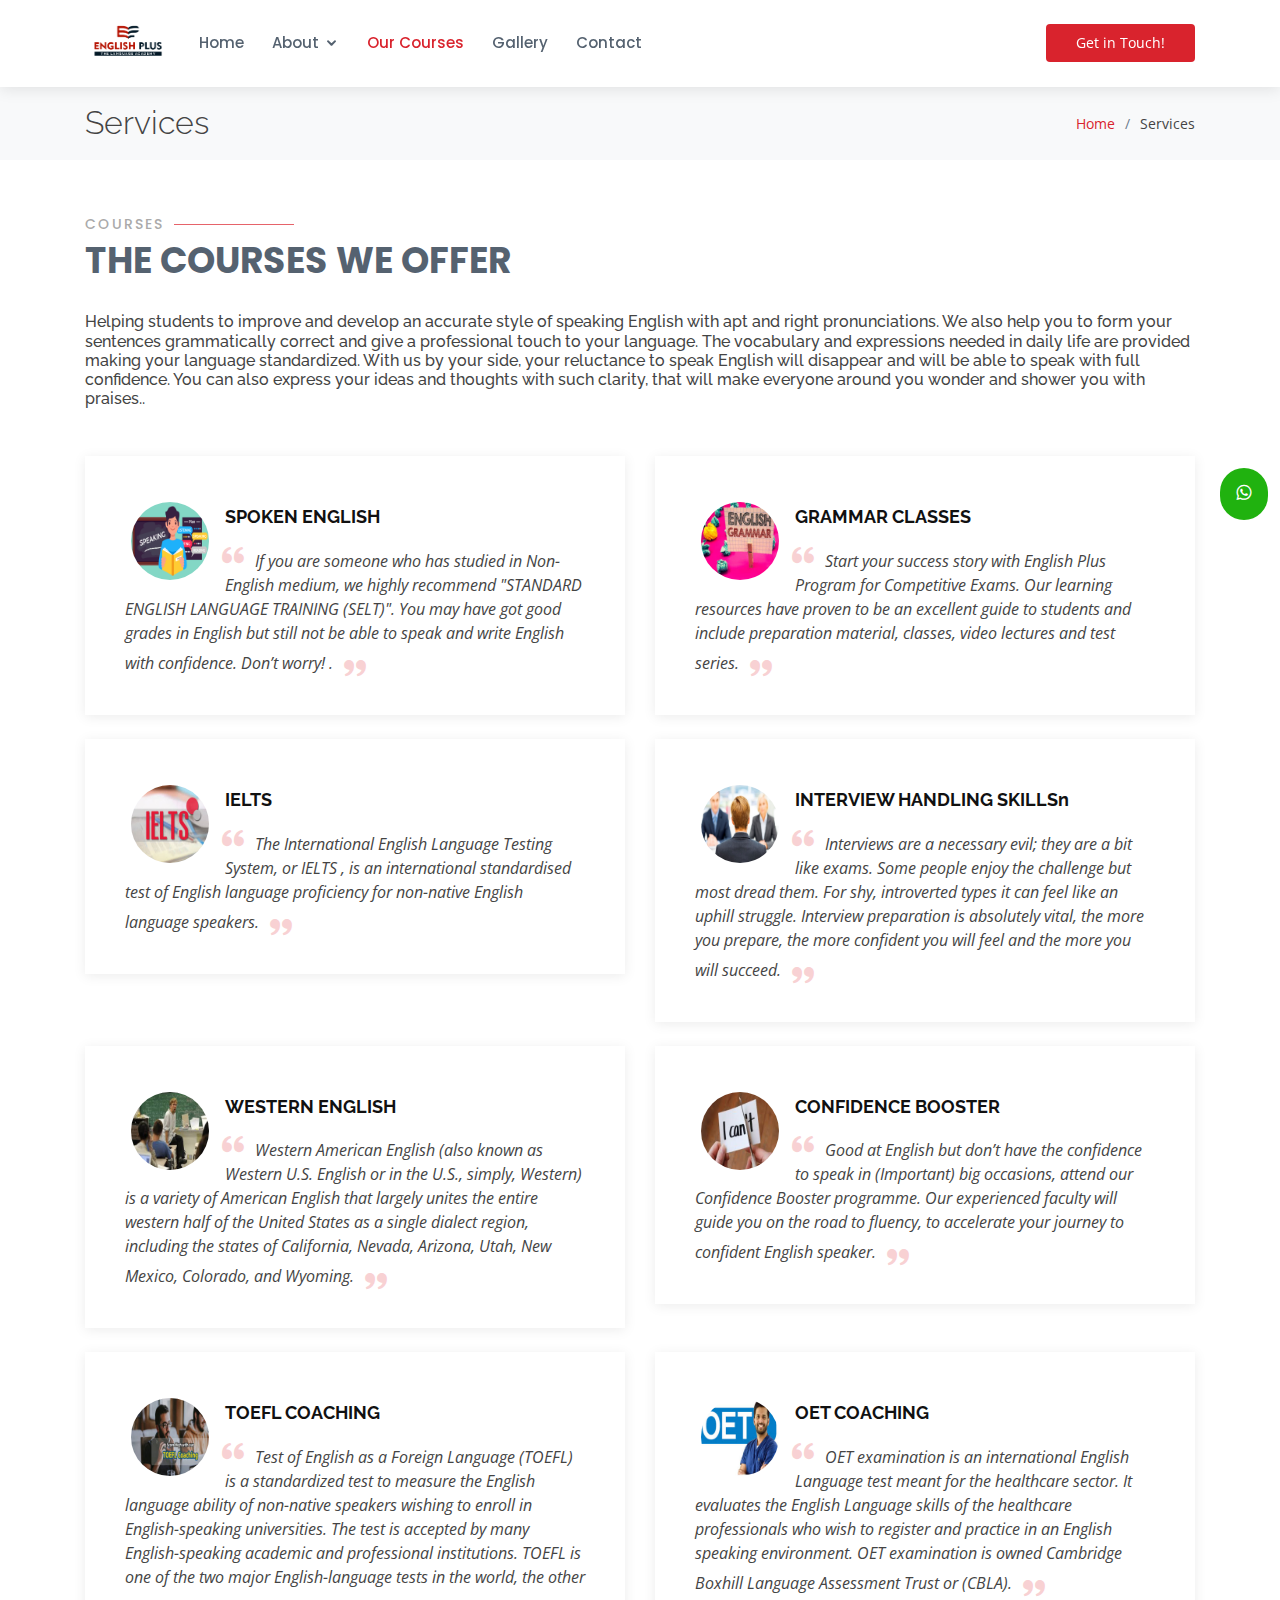
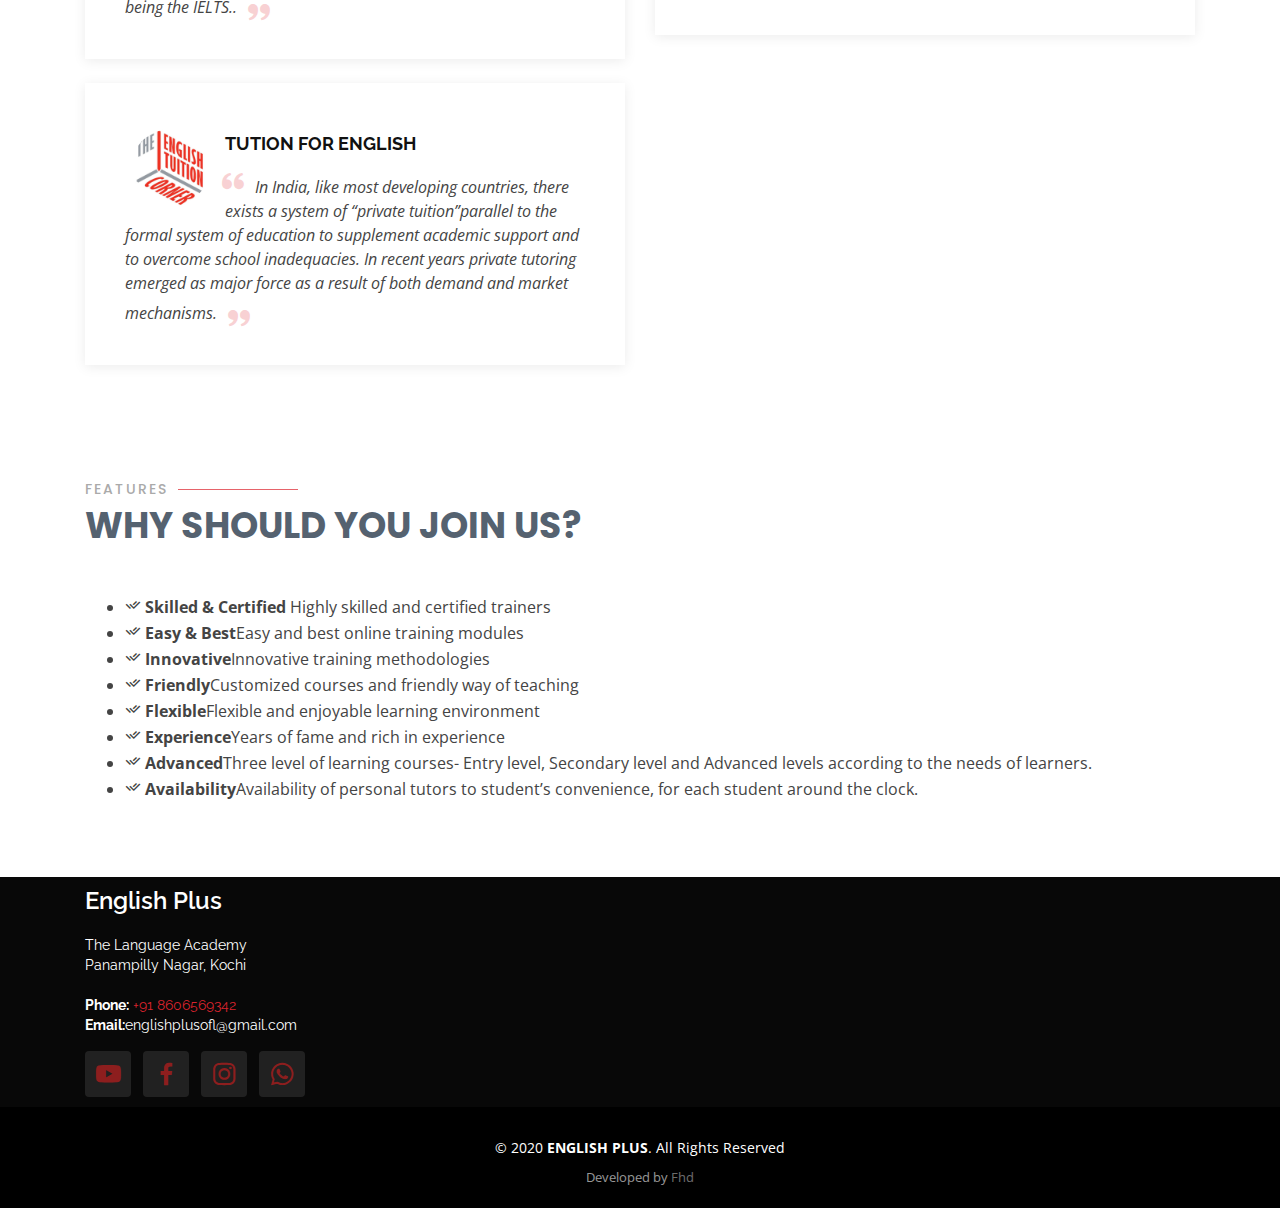
<file: services.html>
<!DOCTYPE html>
<html lang="en">

<head>
  <meta charset="utf-8">
  <meta content="width=device-width, initial-scale=1.0" name="viewport">

  <title>english plus</title>
  <meta content="" name="description">
  <meta content="" name="keywords">

  <!-- Favicons -->
  <link href="assets/img/logo1.png" rel="icon">
  <link href="assets/img/logo1.png" rel="apple-touch-icon">

  <!-- Google Fonts -->
  <link href="https://fonts.googleapis.com/css?family=Open+Sans:300,300i,400,400i,600,600i,700,700i|Raleway:300,300i,400,400i,500,500i,600,600i,700,700i|Poppins:300,300i,400,400i,500,500i,600,600i,700,700i" rel="stylesheet">

  <!-- Vendor CSS Files -->
  <link href="assets/vendor/bootstrap/css/bootstrap.min.css" rel="stylesheet">
  <link href="assets/vendor/icofont/icofont.min.css" rel="stylesheet">
  <link href="assets/vendor/boxicons/css/boxicons.min.css" rel="stylesheet">
  <link href="assets/vendor/animate.css/animate.min.css" rel="stylesheet">
  <link href="assets/vendor/remixicon/remixicon.css" rel="stylesheet">
  <link href="assets/vendor/venobox/venobox.css" rel="stylesheet">
  <link href="assets/vendor/owl.carousel/assets/owl.carousel.min.css" rel="stylesheet">

  <!-- Template Main CSS File -->
  <link href="assets/css/style.css" rel="stylesheet">

  
<!--   <script>
!function(f,b,e,v,n,t,s)
{if(f.fbq)return;n=f.fbq=function(){n.callMethod?
n.callMethod.apply(n,arguments):n.queue.push(arguments)};
if(!f._fbq)f._fbq=n;n.push=n;n.loaded=!0;n.version='2.0';
n.queue=[];t=b.createElement(e);t.async=!0;
t.src=v;s=b.getElementsByTagName(e)[0];
s.parentNode.insertBefore(t,s)}(window, document,'script',
'https://connect.facebook.net/en_US/fbevents.js');
fbq('init', '531012714974840');
fbq('track', 'PageView');
</script>
<noscript><img height="1" width="1" style="display:none"
src="https://www.facebook.com/tr?id=531012714974840&ev=PageView&noscript=1"
/></noscript>
  
  <script async src="https://www.googletagmanager.com/gtag/js?id=AW-367548629"></script> <script> window.dataLayer = window.dataLayer || []; function gtag(){dataLayer.push(arguments);} gtag('js', new Date()); gtag('config', 'AW-367548629'); </script> -->
  
  
  <!-- Meta Pixel Code -->
<script>
!function(f,b,e,v,n,t,s)
{if(f.fbq)return;n=f.fbq=function(){n.callMethod?
n.callMethod.apply(n,arguments):n.queue.push(arguments)};
if(!f._fbq)f._fbq=n;n.push=n;n.loaded=!0;n.version='2.0';
n.queue=[];t=b.createElement(e);t.async=!0;
t.src=v;s=b.getElementsByTagName(e)[0];
s.parentNode.insertBefore(t,s)}(window, document,'script',
'https://connect.facebook.net/en_US/fbevents.js');
fbq('init', '505842314359411');
fbq('track', 'PageView');
</script>
<noscript><img height="1" width="1" style="display:none"
src="https://www.facebook.com/tr?id=505842314359411&ev=PageView&noscript=1"
/></noscript>
<!-- End Meta Pixel Code -->
</head>

<body>

  <!-- ======= Header ======= -->
  <header id="header" class="fixed-top header-inner-pages">
    <div class="container d-flex align-items-center">

      <!-- <h1 class="logo"><a href="index.html">Sailor</a></h1> -->
      <!-- Uncomment below if you prefer to use an image logo -->
      <a href="index.html" class="logo"><img src="assets/img/logo1.png" alt="" class="img-fluid"></a>

      <nav class="nav-menu d-none d-lg-block">

        <ul>
          <li><a href="index.html">Home</a></li>

          <li class="drop-down"><a href="#">About</a>
            <ul>
              <li><a href="about.html">About us</a></li>
              <li><a href="team.html">Team</a></li>
              <!-- <li><a href="testimonials.html">Testimonials</a></li> -->

              <!-- <li class="drop-down"><a href="#">Deep Drop Down</a>
                <ul>
                  <li><a href="#">Deep Drop Down 1</a></li>
                  <li><a href="#">Deep Drop Down 2</a></li>
                  <li><a href="#">Deep Drop Down 3</a></li>
                  <li><a href="#">Deep Drop Down 4</a></li>
                  <li><a href="#">Deep Drop Down 5</a></li>
                </ul>
              </li> -->
            </ul>
          </li>

          <li class="active"><a href="services.html">Our Courses</a></li>
          <li><a href="portfolio.html">Gallery</a></li>
          <!-- <li><a href="pricing.html">Pricing</a></li>
          <li><a href="blog.html">Blog</a></li> -->
          <li><a href="contact.html">Contact</a></li>

        </ul>

      </nav><!-- .nav-menu -->

      <a href="contact.html" class="get-started-btn ml-auto">Get in Touch!</a>

    </div>
  </header><!-- End Header -->

  <main id="main">

    <!-- ======= Breadcrumbs ======= -->
    <section id="breadcrumbs" class="breadcrumbs">
      <div class="container">

        <div class="d-flex justify-content-between align-items-center">
          <h2>Services</h2>
          <ol>
            <li><a href="index.html">Home</a></li>
            <li>Services</li>
          </ol>
        </div>

      </div>
    </section><!-- End Breadcrumbs -->

    <!-- ======= Services Section ======= -->
    <section id="testimonials" class="testimonials">
      <div class="container">

        
        <div class="section-title">
          <h2>Courses</h2>
          <p>The Courses We Offer</p>
          <br>
          <p><h6> Helping students to improve and develop an accurate style of speaking English with apt and right pronunciations. We also help you to form your sentences grammatically correct and give a professional touch to your language. The vocabulary and expressions needed in daily life are provided making your language standardized. With us by your side, your reluctance to speak English will disappear and will be able to speak with full confidence. You can also express your ideas and thoughts with such clarity, that will make everyone around you wonder and shower you with praises..</h6></p>
        </div>

        <div class="row">

          <div class="col-lg-6">
            <div class="testimonial-item">
              <img src="assets/img/testimonials/1.png" class="testimonial-img" alt="">
              <h3>SPOKEN ENGLISH</h3>
              <!-- <h4>Ceo &amp; Founder</h4> -->
              <p>
                <i class="bx bxs-quote-alt-left quote-icon-left"></i>
                If you are someone who has studied in Non-English medium, we highly recommend "STANDARD ENGLISH LANGUAGE TRAINING (SELT)". You may have got good grades in English but still not be able to speak and write English with confidence. Don’t worry! .
                <i class="bx bxs-quote-alt-right quote-icon-right"></i>
              </p>
            </div>
          </div>

          <div class="col-lg-6">
            <div class="testimonial-item mt-4 mt-lg-0">
              <img src="assets/img/testimonials/grammar.jpg" class="testimonial-img" alt="">
              <h3>GRAMMAR CLASSES</h3>
              <!-- <h4>Designer</h4> -->
              <p>
                <i class="bx bxs-quote-alt-left quote-icon-left"></i>
                Start your success story with English Plus Program for Competitive Exams. Our learning resources have proven to be an excellent guide to students and include preparation material, classes, video lectures and test series.
                <i class="bx bxs-quote-alt-right quote-icon-right"></i>
              </p>
            </div>
          </div>

          <div class="col-lg-6">
            <div class="testimonial-item mt-4">
              <img src="assets/img/testimonials/ielts.jpg" class="testimonial-img" alt="">
              <h3>IELTS</h3>
              <!-- <h4>Store Owner</h4> -->
              <p>
                <i class="bx bxs-quote-alt-left quote-icon-left"></i>
                The International English Language Testing System, or IELTS , is an international standardised test of English language proficiency for non-native English language speakers.
                <i class="bx bxs-quote-alt-right quote-icon-right"></i>
              </p>
            </div>
          </div>

          <div class="col-lg-6">
            <div class="testimonial-item mt-4">
              <img src="assets/img/testimonials/interview.png" class="testimonial-img" alt="">
              <h3>INTERVIEW HANDLING SKILLSn</h3>
              <!-- <h4>Freelancer</h4> -->
              <p>
                <i class="bx bxs-quote-alt-left quote-icon-left"></i>
                Interviews are a necessary evil; they are a bit like exams. Some people enjoy the challenge but most dread them. For shy, introverted types it can feel like an uphill struggle. Interview preparation is absolutely vital, the more you prepare, the more confident you will feel and the more you will succeed.
                <i class="bx bxs-quote-alt-right quote-icon-right"></i>
              </p>
            </div>
          </div>

          <div class="col-lg-6">
            <div class="testimonial-item mt-4">
              <img src="assets/img/testimonials/western.jpg" class="testimonial-img" alt="">
              <h3>WESTERN ENGLISH</h3>
              <!-- <h4>Entrepreneur</h4> -->
              <p>
                <i class="bx bxs-quote-alt-left quote-icon-left"></i>
                Western American English (also known as Western U.S. English or in the U.S., simply, Western) is a variety of American English that largely unites the entire western half of the United States as a single dialect region, including the states of California, Nevada, Arizona, Utah, New Mexico, Colorado, and Wyoming.
                <i class="bx bxs-quote-alt-right quote-icon-right"></i>
              </p>
            </div>
          </div>

          <div class="col-lg-6">
            <div class="testimonial-item mt-4">
              <img src="assets/img/testimonials/confidence.jpg" class="testimonial-img" alt="">
              <h3>CONFIDENCE BOOSTER</h3>
              <!-- <h4>Store Owner</h4> -->
              <p>
                <i class="bx bxs-quote-alt-left quote-icon-left"></i>
                Good at English but don’t have the confidence to speak in (Important) big occasions, attend our Confidence Booster programme. Our experienced faculty will guide you on the road to fluency, to accelerate your journey to confident English speaker.
                <i class="bx bxs-quote-alt-right quote-icon-right"></i>
              </p>
            </div>
          </div>

          <div class="col-lg-6">
            <div class="testimonial-item mt-4">
              <img src="assets/img/testimonials/TOEFL COACHING.jpg" class="testimonial-img" alt="">
              <h3>TOEFL COACHING</h3>
              <!-- <h4>Store Owner</h4> -->
              <p>
                <i class="bx bxs-quote-alt-left quote-icon-left"></i>
                Test of English as a Foreign Language (TOEFL) is a standardized test to measure the English language ability of non-native speakers wishing to enroll in English-speaking universities. The test is accepted by many English-speaking academic and professional institutions. TOEFL is one of the two major English-language tests in the world, the other being the IELTS..
                <i class="bx bxs-quote-alt-right quote-icon-right"></i>
              </p>
            </div>
          </div>

          <div class="col-lg-6">
            <div class="testimonial-item mt-4">
              <img src="assets/img/testimonials/OET COACHING.jpg" class="testimonial-img" alt="">
              <h3>OET COACHING</h3>
              <!-- <h4>Store Owner</h4> -->
              <p>
                <i class="bx bxs-quote-alt-left quote-icon-left"></i>
                OET examination is an international English Language test meant for the healthcare sector. It evaluates the English Language skills of the healthcare professionals who wish to register and practice in an English speaking environment. OET examination is owned Cambridge Boxhill Language Assessment Trust or (CBLA).
                <i class="bx bxs-quote-alt-right quote-icon-right"></i>
              </p>
            </div>
          </div>

          <div class="col-lg-6">
            <div class="testimonial-item mt-4">
              <img src="assets/img/testimonials/TUTION FOR ENGLISH.png" class="testimonial-img" alt="">
              <h3>TUTION FOR ENGLISH
              </h3>
              <!-- <h4>Store Owner</h4> -->
              <p>
                <i class="bx bxs-quote-alt-left quote-icon-left"></i>
                In India, like most developing countries, there exists a system of “private tuition”parallel to the formal system of education to supplement academic support and to overcome school inadequacies. In recent years private tutoring emerged as major force as a result of both demand and market mechanisms.
                <i class="bx bxs-quote-alt-right quote-icon-right"></i>
              </p>
            </div>
          </div>

        </div>

      </div>
    </section><!-- End Services Section -->

    <!-- ======= Features Section ======= -->
    <section id="features" class="features">
      <div class="container">

        <div class="section-title">
          <h2>Features</h2>
          <p>WHY SHOULD YOU JOIN US?</p>
        </div>
         <ul>
          <li><i class="ri-check-double-line"></i> <strong>Skilled & Certified</strong> Highly skilled and certified trainers</li>
          <li><i class="ri-check-double-line"></i> <strong>Easy & Best</strong>Easy and best online training modules</li>
          <li><i class="ri-check-double-line"></i> <strong>Innovative</strong>Innovative training methodologies </li>
          <li><i class="ri-check-double-line"></i> <strong>Friendly</strong>Customized courses and friendly way of teaching</li>
          <li><i class="ri-check-double-line"></i> <strong>Flexible</strong>Flexible and enjoyable learning environment</li>
          <li><i class="ri-check-double-line"></i> <strong>Experience</strong>Years of fame and rich in experience</li>
          <li><i class="ri-check-double-line"></i> <strong>Advanced</strong>Three level of learning courses- Entry level, Secondary level and Advanced levels according to the needs of learners.</li>
          <li><i class="ri-check-double-line"></i> <strong>Availability</strong>Availability of personal tutors to student’s convenience, for each student around the clock.</li>
          </ul>

        <!-- <div class="row">
          <div class="col-lg-3">
            <ul class="nav nav-tabs flex-column">
              <li class="nav-item">
                <a class="nav-link active show" data-toggle="tab" href="#tab-1">Modi sit est</a>
              </li>
              <li class="nav-item">
                <a class="nav-link" data-toggle="tab" href="#tab-2">Unde praesentium sed</a>
              </li>
              <li class="nav-item">
                <a class="nav-link" data-toggle="tab" href="#tab-3">Pariatur explicabo vel</a>
              </li>
              <li class="nav-item">
                <a class="nav-link" data-toggle="tab" href="#tab-4">Nostrum qui quasi</a>
              </li>
              <li class="nav-item">
                <a class="nav-link" data-toggle="tab" href="#tab-5">Iusto ut expedita aut</a>
              </li>
              <li class="nav-item">
                <a class="nav-link" data-toggle="tab" href="#tab-5">Iusto ut expedita aut</a>
              </li>
              <li class="nav-item">
                <a class="nav-link" data-toggle="tab" href="#tab-5">Iusto ut expedita aut</a>
              </li>
              <li class="nav-item">
                <a class="nav-link" data-toggle="tab" href="#tab-5">Iusto ut expedita aut</a>
              </li>
            </ul>
          </div>
          <div class="col-lg-9 mt-4 mt-lg-0">
            <div class="tab-content">
              <div class="tab-pane active show" id="tab-1">
                <div class="row">
                  <div class="col-lg-8 details order-2 order-lg-1">
                    <h3>Architecto ut aperiam autem id</h3>
                    <p class="font-italic">Qui laudantium consequatur laborum sit qui ad sapiente dila parde sonata raqer a videna mareta paulona marka</p>
                    <p>Et nobis maiores eius. Voluptatibus ut enim blanditiis atque harum sint. Laborum eos ipsum ipsa odit magni. Incidunt hic ut molestiae aut qui. Est repellat minima eveniet eius et quis magni nihil. Consequatur dolorem quaerat quos qui similique accusamus nostrum rem vero</p>
                  </div>
                  <div class="col-lg-4 text-center order-1 order-lg-2">
                    <img src="assets/img/features-1.png" alt="" class="img-fluid">
                  </div>
                </div>
              </div>
              <div class="tab-pane" id="tab-2">
                <div class="row">
                  <div class="col-lg-8 details order-2 order-lg-1">
                    <h3>Et blanditiis nemo veritatis excepturi</h3>
                    <p class="font-italic">Qui laudantium consequatur laborum sit qui ad sapiente dila parde sonata raqer a videna mareta paulona marka</p>
                    <p>Ea ipsum voluptatem consequatur quis est. Illum error ullam omnis quia et reiciendis sunt sunt est. Non aliquid repellendus itaque accusamus eius et velit ipsa voluptates. Optio nesciunt eaque beatae accusamus lerode pakto madirna desera vafle de nideran pal</p>
                  </div>
                  <div class="col-lg-4 text-center order-1 order-lg-2">
                    <img src="assets/img/features-2.png" alt="" class="img-fluid">
                  </div>
                </div>
              </div>
              <div class="tab-pane" id="tab-3">
                <div class="row">
                  <div class="col-lg-8 details order-2 order-lg-1">
                    <h3>Impedit facilis occaecati odio neque aperiam sit</h3>
                    <p class="font-italic">Eos voluptatibus quo. Odio similique illum id quidem non enim fuga. Qui natus non sunt dicta dolor et. In asperiores velit quaerat perferendis aut</p>
                    <p>Iure officiis odit rerum. Harum sequi eum illum corrupti culpa veritatis quisquam. Neque necessitatibus illo rerum eum ut. Commodi ipsam minima molestiae sed laboriosam a iste odio. Earum odit nesciunt fugiat sit ullam. Soluta et harum voluptatem optio quae</p>
                  </div>
                  <div class="col-lg-4 text-center order-1 order-lg-2">
                    <img src="assets/img/features-3.png" alt="" class="img-fluid">
                  </div>
                </div>
              </div>
              <div class="tab-pane" id="tab-4">
                <div class="row">
                  <div class="col-lg-8 details order-2 order-lg-1">
                    <h3>Fuga dolores inventore laboriosam ut est accusamus laboriosam dolore</h3>
                    <p class="font-italic">Totam aperiam accusamus. Repellat consequuntur iure voluptas iure porro quis delectus</p>
                    <p>Eaque consequuntur consequuntur libero expedita in voluptas. Nostrum ipsam necessitatibus aliquam fugiat debitis quis velit. Eum ex maxime error in consequatur corporis atque. Eligendi asperiores sed qui veritatis aperiam quia a laborum inventore</p>
                  </div>
                  <div class="col-lg-4 text-center order-1 order-lg-2">
                    <img src="assets/img/features-4.png" alt="" class="img-fluid">
                  </div>
                </div>
              </div>
              <div class="tab-pane" id="tab-5">
                <div class="row">
                  <div class="col-lg-8 details order-2 order-lg-1">
                    <h3>Est eveniet ipsam sindera pad rone matrelat sando reda</h3>
                    <p class="font-italic">Omnis blanditiis saepe eos autem qui sunt debitis porro quia.</p>
                    <p>Exercitationem nostrum omnis. Ut reiciendis repudiandae minus. Omnis recusandae ut non quam ut quod eius qui. Ipsum quia odit vero atque qui quibusdam amet. Occaecati sed est sint aut vitae molestiae voluptate vel</p>
                  </div>
                  <div class="col-lg-4 text-center order-1 order-lg-2">
                    <img src="assets/img/features-5.png" alt="" class="img-fluid">
                  </div>

                  <div class="tab-pane" id="tab-5">
                    <div class="row">
                      <div class="col-lg-8 details order-2 order-lg-1">
                        <h3>Est eveniet ipsam sindera pad rone matrelat sando reda</h3>
                        <p class="font-italic">Omnis blanditiis saepe eos autem qui sunt debitis porro quia.</p>
                        <p>Exercitationem nostrum omnis. Ut reiciendis repudiandae minus. Omnis recusandae ut non quam ut quod eius qui. Ipsum quia odit vero atque qui quibusdam amet. Occaecati sed est sint aut vitae molestiae voluptate vel</p>
                      </div>
                      <div class="col-lg-4 text-center order-1 order-lg-2">
                        <img src="assets/img/features-1.png" alt="" class="img-fluid">
                      </div>

                </div>
              </div>
            </div>
          </div>
        </div>

      <!-- <!-- </div> -->
    </section> 
     <!-- End Features Section  -->

  </main><!-- End #main -->

  <!-- ======= Footer ======= -->
  <footer id="footer">
    <div class="footer-top">
      <div class="container">
        <div class="row">

          <div class="col-lg-3 col-md-6">
            <div class="footer-info">
              <h3>English Plus</h3>
              <p>
                The Language Academy
 <br>Panampilly Nagar, Kochi
                <br><br>
                <strong>Phone:</strong> <a href="tel:+91 8606569342">+91 8606569342</a><br>
                <strong>Email:</strong>englishplusofl@gmail.com<br>
              </p>
              <div class="social-links mt-3">
                <a href="https://www.youtube.com/channel/UCqadaKEBmawLhehD5_20J7A" class="twitter"><i class="bx bxl-youtube"></i></a>
                <a href="https://www.facebook.com/englishplusacademy.in/" class="facebook"><i class="bx bxl-facebook"></i></a>
                <a href="https://instagram.com/english_plus__?igshid=1k5bru9kktaoe" class="instagram"><i class="bx bxl-instagram"></i></a>
                <a href="https://wa.me/917736787855" class="google-plus"><i class="bx bxl-whatsapp"></i></a>
                
              </div>
            </div>
          </div>

          <!-- <div class="col-lg-2 col-md-6 footer-links">
            <h4>Useful Links</h4>
            <ul>
              <li><i class="bx bx-chevron-right"></i> <a href="#">Home</a></li>
              <li><i class="bx bx-chevron-right"></i> <a href="#">About us</a></li>
              <li><i class="bx bx-chevron-right"></i> <a href="#">Services</a></li>
              <li><i class="bx bx-chevron-right"></i> <a href="#">Terms of service</a></li>
              <li><i class="bx bx-chevron-right"></i> <a href="#">Privacy policy</a></li>
            </ul>
          </div> -->

          <!-- <div class="col-lg-3 col-md-6 footer-links">
            <h4>Our Services</h4>
            <ul>
              <li><i class="bx bx-chevron-right"></i> <a href="#">Web Design</a></li>
              <li><i class="bx bx-chevron-right"></i> <a href="#">Web Development</a></li>
              <li><i class="bx bx-chevron-right"></i> <a href="#">Product Management</a></li>
              <li><i class="bx bx-chevron-right"></i> <a href="#">Marketing</a></li>
              <li><i class="bx bx-chevron-right"></i> <a href="#">Graphic Design</a></li>
            </ul>
          </div> -->

          <!-- <div class="col-lg-4 col-md-6 footer-newsletter">
            <h4>Our Newsletter</h4>
            <p>Tamen quem nulla quae legam multos aute sint culpa legam noster magna</p>
            <form action="" method="post">
              <input type="email" name="email"><input type="submit" value="Subscribe">
            </form>

          </div> -->

        </div>
      </div>
    </div>

    <div class="container">
      <div class="copyright">
        &copy; 2020 <strong><span>ENGLISH PLUS</span></strong>. All Rights Reserved
      </div>
      <div class="credits">
        <!-- All the links in the footer should remain intact. -->
        <!-- You can delete the links only if you purchased the pro version. -->
        <!-- Licensing information: https://bootstrapmade.com/license/ -->
        <!-- Purchase the pro version with working PHP/AJAX contact form: https://bootstrapmade.com/sailor-free-bootstrap-theme/ -->
        Developed by <a href="https://www.facebook.com/fahad.edoththazha/">Fhd</a>
      </div>
    </div>
  </footer><!-- End Footer -->

  <a href="#" class="back-to-top"><i class="icofont-simple-up"></i></a>
  
  <div class="whatsapp">
    <a href="https://wa.me/917736787855" target="_blank">    
    <h5><i class="bx bxl-whatsapp" aria-hidden="true"></i></h5></a>
    </div>  

  <!-- Vendor JS Files -->
  <script src="assets/vendor/jquery/jquery.min.js"></script>
  <script src="assets/vendor/bootstrap/js/bootstrap.bundle.min.js"></script>
  <script src="assets/vendor/jquery.easing/jquery.easing.min.js"></script>
  <script src="assets/vendor/php-email-form/validate.js"></script>
  <script src="assets/vendor/isotope-layout/isotope.pkgd.min.js"></script>
  <script src="assets/vendor/venobox/venobox.min.js"></script>
  <script src="assets/vendor/waypoints/jquery.waypoints.min.js"></script>
  <script src="assets/vendor/owl.carousel/owl.carousel.min.js"></script>

  <!-- Template Main JS File -->
  <script src="assets/js/main.js"></script>

</body>

</html>
</file>
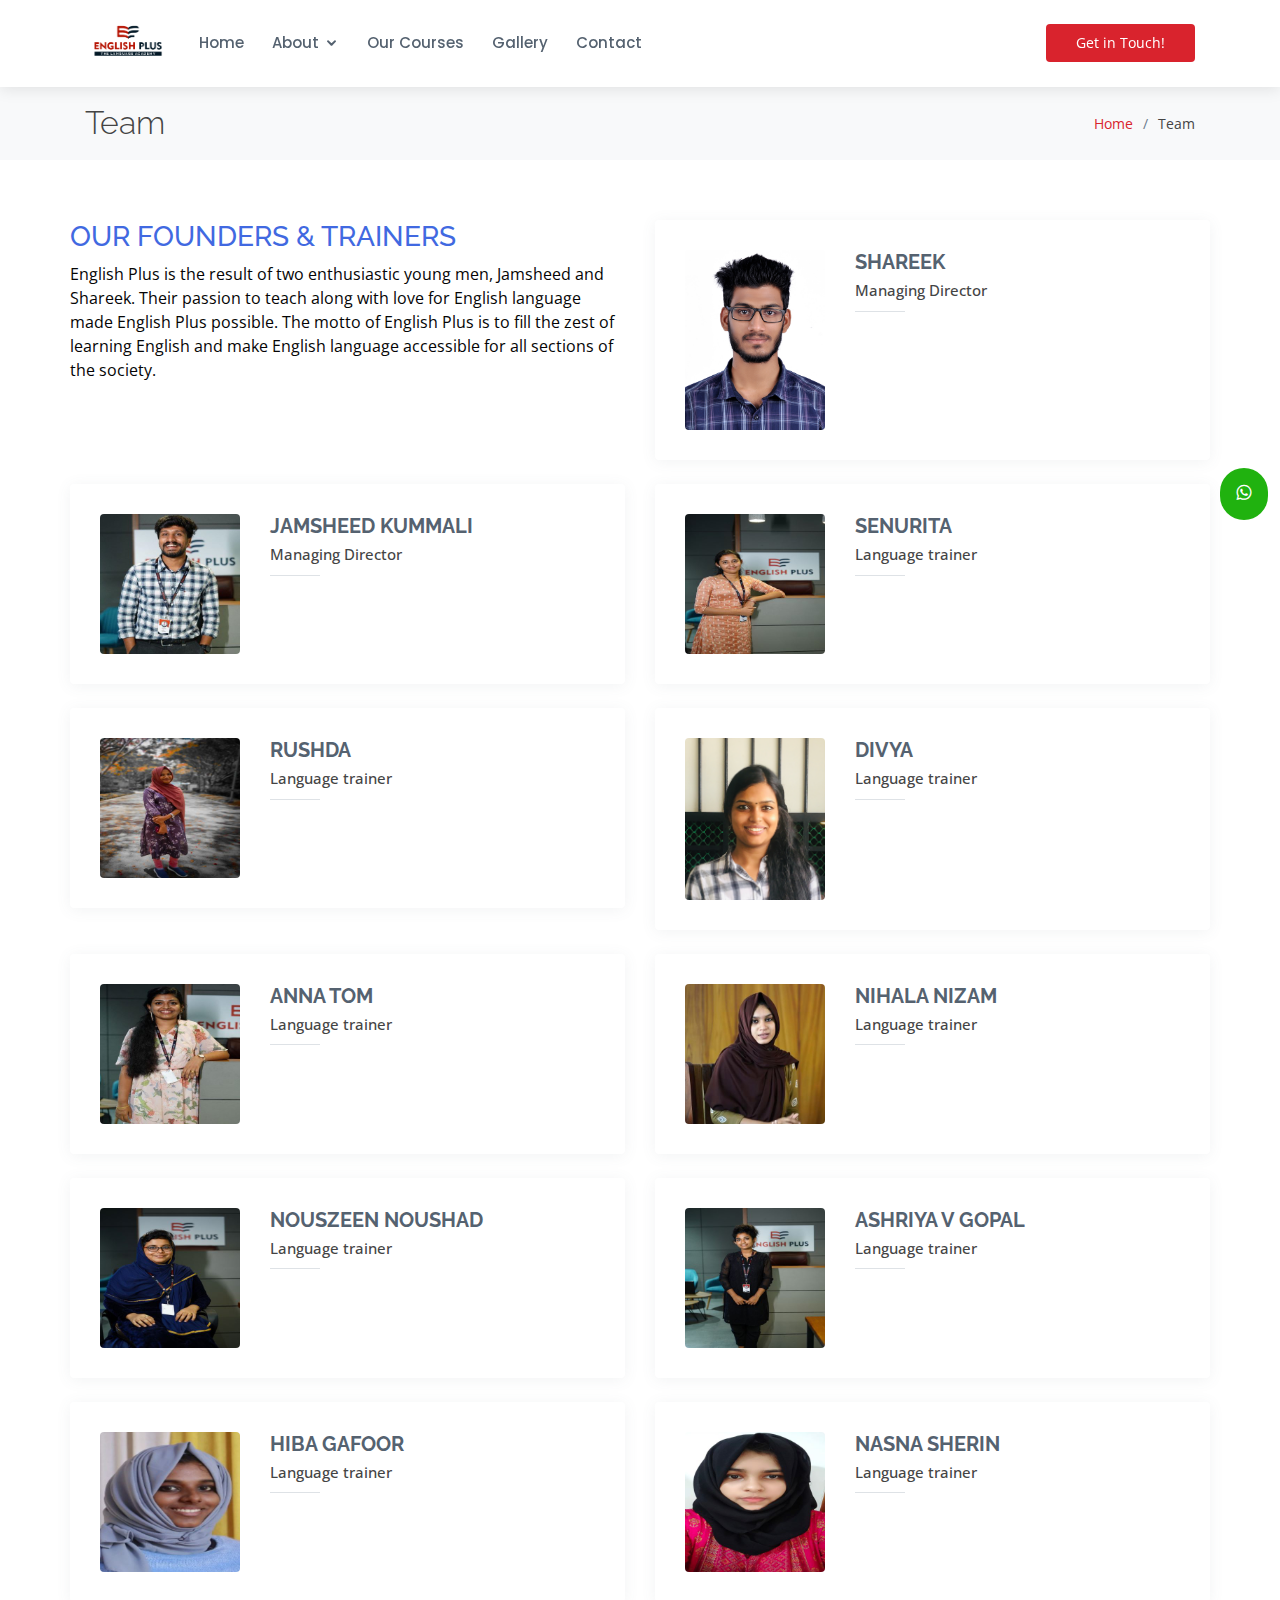
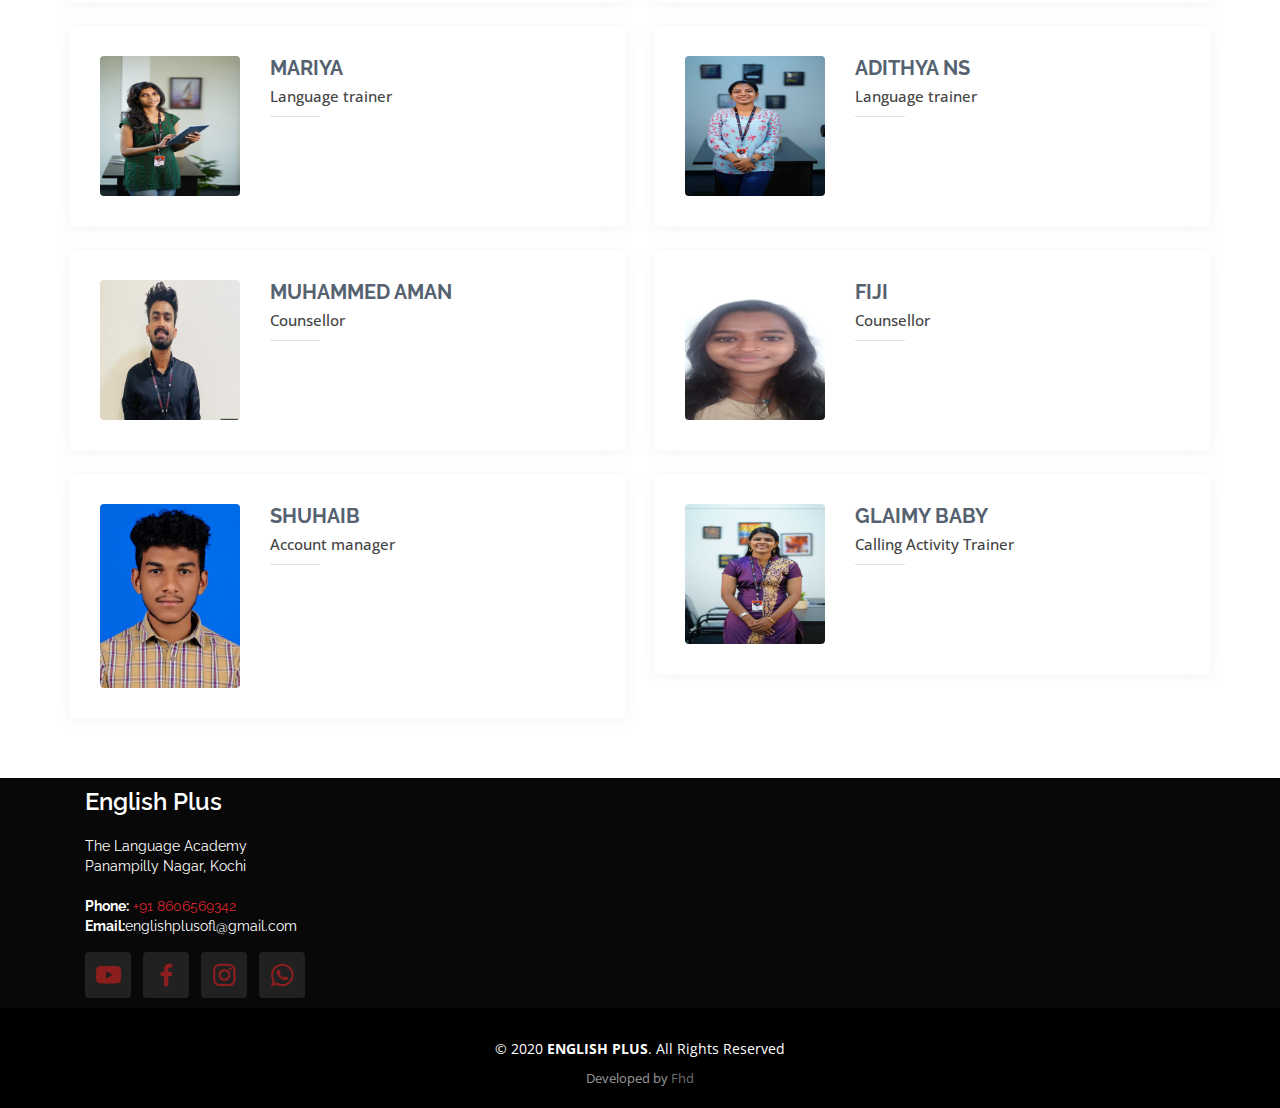
<file: team.html>
<!DOCTYPE html>
<html lang="en">

<head>
  <meta charset="utf-8">
  <meta content="width=device-width, initial-scale=1.0" name="viewport">

  <title>english plus</title>
  <meta content="" name="description">
  <meta content="" name="keywords">

  <!-- Favicons -->
  <link href="assets/img/logo1.png" rel="icon">
  <link href="assets/img/logo1.png" rel="apple-touch-icon">

  <!-- Google Fonts -->
  <link href="https://fonts.googleapis.com/css?family=Open+Sans:300,300i,400,400i,600,600i,700,700i|Raleway:300,300i,400,400i,500,500i,600,600i,700,700i|Poppins:300,300i,400,400i,500,500i,600,600i,700,700i" rel="stylesheet">

  <!-- Vendor CSS Files -->
  <link href="assets/vendor/bootstrap/css/bootstrap.min.css" rel="stylesheet">
  <link href="assets/vendor/icofont/icofont.min.css" rel="stylesheet">
  <link href="assets/vendor/boxicons/css/boxicons.min.css" rel="stylesheet">
  <link href="assets/vendor/animate.css/animate.min.css" rel="stylesheet">
  <link href="assets/vendor/remixicon/remixicon.css" rel="stylesheet">
  <link href="assets/vendor/venobox/venobox.css" rel="stylesheet">
  <link href="assets/vendor/owl.carousel/assets/owl.carousel.min.css" rel="stylesheet">

  <!-- Template Main CSS File -->
  <link href="assets/css/style.css" rel="stylesheet">

<script async src="https://www.googletagmanager.com/gtag/js?id=AW-367548629"></script> <script> window.dataLayer = window.dataLayer || []; function gtag(){dataLayer.push(arguments);} gtag('js', new Date()); gtag('config', 'AW-367548629'); </script>
  
<!--   <script>
!function(f,b,e,v,n,t,s)
{if(f.fbq)return;n=f.fbq=function(){n.callMethod?
n.callMethod.apply(n,arguments):n.queue.push(arguments)};
if(!f._fbq)f._fbq=n;n.push=n;n.loaded=!0;n.version='2.0';
n.queue=[];t=b.createElement(e);t.async=!0;
t.src=v;s=b.getElementsByTagName(e)[0];
s.parentNode.insertBefore(t,s)}(window, document,'script',
'https://connect.facebook.net/en_US/fbevents.js');
fbq('init', '531012714974840');
fbq('track', 'PageView');
</script>
<noscript><img height="1" width="1" style="display:none"
src="https://www.facebook.com/tr?id=531012714974840&ev=PageView&noscript=1"
/></noscript> -->
  
  
  <!-- Meta Pixel Code -->
<script>
!function(f,b,e,v,n,t,s)
{if(f.fbq)return;n=f.fbq=function(){n.callMethod?
n.callMethod.apply(n,arguments):n.queue.push(arguments)};
if(!f._fbq)f._fbq=n;n.push=n;n.loaded=!0;n.version='2.0';
n.queue=[];t=b.createElement(e);t.async=!0;
t.src=v;s=b.getElementsByTagName(e)[0];
s.parentNode.insertBefore(t,s)}(window, document,'script',
'https://connect.facebook.net/en_US/fbevents.js');
fbq('init', '505842314359411');
fbq('track', 'PageView');
</script>
<noscript><img height="1" width="1" style="display:none"
src="https://www.facebook.com/tr?id=505842314359411&ev=PageView&noscript=1"
/></noscript>
<!-- End Meta Pixel Code -->
  
</head>

<body>

  <!-- ======= Header ======= -->
  <header id="header" class="fixed-top header-inner-pages">
    <div class="container d-flex align-items-center">

      <!-- <h1 class="logo"><a href="index.html">Sailor</a></h1> -->
      <!-- Uncomment below if you prefer to use an image logo -->
      <a href="index.html" class="logo"><img src="assets/img/logo1.png" alt="" class="img-fluid"></a>

      <nav class="nav-menu d-none d-lg-block">

        <ul>
          <li><a href="index.html">Home</a></li>

          <li class="drop-down"><a href="#">About</a>
            <ul>
              <li><a href="about.html">About Us</a></li>
              <li class="active"><a href="team.html">Team</a></li>
              <!-- <li><a href="testimonials.html">Testimonials</a></li> -->

              <!-- <li class="drop-down"><a href="#">Deep Drop Down</a>
                <ul>
                  <li><a href="#">Deep Drop Down 1</a></li>
                  <li><a href="#">Deep Drop Down 2</a></li>
                  <li><a href="#">Deep Drop Down 3</a></li>
                  <li><a href="#">Deep Drop Down 4</a></li>
                  <li><a href="#">Deep Drop Down 5</a></li>
                </ul>
              </li> -->
            </ul>
          </li>

          <li><a href="services.html">Our Courses</a></li>
          <li><a href="portfolio.html">Gallery</a></li>
          <!-- <li><a href="pricing.html">Pricing</a></li>
          <li><a href="blog.html">Blog</a></li> -->
          <li><a href="contact.html">Contact</a></li>

        </ul>

      </nav><!-- .nav-menu -->

      <a href="contact.html" class="get-started-btn ml-auto">Get in Touch!</a>

    </div>
  </header><!-- End Header -->

  <main id="main">

    <!-- ======= Breadcrumbs ======= -->
    <section id="breadcrumbs" class="breadcrumbs">
      <div class="container">
    
        <!-- <div class="row content"> -->
          <!-- <div class="col-lg-6">
            <h2>English Plus</h2>
            <h3 style="color: red;">What makes us Unique?</h3>
          </div> -->

        <div class="d-flex justify-content-between align-items-center">
          <h2>Team</h2>
          <ol>
            <li><a href="index.html">Home</a></li>
            <li>Team</li>
          </ol>
        </div>

      </div>
    </section><!-- End Breadcrumbs -->

    <!-- ======= Team Section ======= -->
    <section id="team" class="team ">
      <div class="container">

        <div class="row">

          <div class="row content">
            <div class="col-lg-6">
              <h3 style="color: royalblue;">OUR FOUNDERS & TRAINERS</h3>
              <p style="color: rgb(5, 5, 5);">
                English Plus is the result of two enthusiastic young men, Jamsheed and Shareek. Their passion to teach along with love for English language made English Plus possible. The motto of English Plus is to fill the zest of learning English and make English language accessible for all sections of the society.</p>
            </div>

         

          <div class="col-lg-6 mt-4 mt-lg-0">
            <div class="member d-flex align-items-start">
              <div class="pic"><img src="assets/img/team/shareek.jpg" class="img-fluid" alt=""></div>
              <div class="member-info">
                <h4>SHAREEK</h4>
                <span>Managing Director</span>
                <!-- <p>Aut maiores voluptates amet et quis</p>
                <div class="social">
                  <a href=""><i class="ri-twitter-fill"></i></a>
                  <a href=""><i class="ri-facebook-fill"></i></a>
                  <a href=""><i class="ri-instagram-fill"></i></a>
                  <a href=""> <i class="ri-linkedin-box-fill"></i> </a>
                </div> -->
              </div>
            </div>
          </div>
            
             <div class="col-lg-6 mt-4">
            <div class="member d-flex align-items-start">
              <div class="pic"><img src="assets/img/team/jamsheed.jpg" class="img-fluid" alt=""></div>
              <div class="member-info">
                <h4>JAMSHEED KUMMALI</h4>
                <span>Managing Director</span>
              </div>
            </div>
          </div>
            
            

          <div class="col-lg-6 mt-4">
            <div class="member d-flex align-items-start">
              <div class="pic"><img src="assets/img/team/senurita new.JPG" class="img-fluid" alt=""></div>
              <div class="member-info">
                <h4>SENURITA</h4>
                <span>Language trainer</span>
                <!-- <p>Dolorum tempora officiis odit laborum officiis</p>
                <div class="social">
                  <a href=""><i class="ri-twitter-fill"></i></a>
                  <a href=""><i class="ri-facebook-fill"></i></a>
                  <a href=""><i class="ri-instagram-fill"></i></a>
                  <a href=""> <i class="ri-linkedin-box-fill"></i> </a>
                </div> -->
              </div>
            </div>
          </div>

          

          <div class="col-lg-6 mt-4">
            <div class="member d-flex align-items-start">
              <div class="pic"><img src="assets/img/team/rushda.jpeg" class="img-fluid" alt=""></div>
              <div class="member-info">
                <h4>RUSHDA</h4>
                <span>Language trainer</span>
                <!-- <p>Dolorum tempora officiis odit laborum officiis</p>
                <div class="social">
                  <a href=""><i class="ri-twitter-fill"></i></a>
                  <a href=""><i class="ri-facebook-fill"></i></a>
                  <a href=""><i class="ri-instagram-fill"></i></a>
                  <a href=""> <i class="ri-linkedin-box-fill"></i> </a>
                </div> -->
              </div>
            </div>
          </div>

          <div class="col-lg-6 mt-4">
            <div class="member d-flex align-items-start">
              <div class="pic"><img src="assets/img/team/DIVYA.jpg" class="img-fluid" alt=""></div>
              <div class="member-info">
                <h4>DIVYA</h4>
                <span>Language trainer</span>
                <!-- <p>Dolorum tempora officiis odit laborum officiis</p> -->
                <!-- <div class="social">
                  <a href=""><i class="ri-twitter-fill"></i></a>
                  <a href=""><i class="ri-facebook-fill"></i></a>
                  <a href=""><i class="ri-instagram-fill"></i></a>
                  <a href=""> <i class="ri-linkedin-box-fill"></i> </a>
                </div> -->
              </div>
            </div>
          </div>
            
           
            <div class="col-lg-6 mt-4">
            <div class="member d-flex align-items-start">
              <div class="pic"><img src="assets/img/team/anna tom neww.jpg" class="img-fluid" alt=""></div>
              <div class="member-info">
                <h4>ANNA TOM</h4>
                <span>Language trainer</span>
              </div>
            </div>
          </div>
            
            <div class="col-lg-6 mt-4">
            <div class="member d-flex align-items-start">
              <div class="pic"><img src="assets/img/team/nihala nizam.jpg" class="img-fluid" alt=""></div>
              <div class="member-info">
                <h4>NIHALA NIZAM</h4>
                <span>Language trainer</span>
              </div>
            </div>
          </div>
            
            <div class="col-lg-6 mt-4">
            <div class="member d-flex align-items-start">
              <div class="pic"><img src="assets/img/team/nouszeen noushad.JPG" class="img-fluid" alt=""></div>
              <div class="member-info">
                <h4>NOUSZEEN NOUSHAD</h4>
                <span>Language trainer</span>
              </div>
            </div>
          </div>
            
            <div class="col-lg-6 mt-4">
            <div class="member d-flex align-items-start">
              <div class="pic"><img src="assets/img/team/ASHRIYA VENUGOPAL.JPG" class="img-fluid" alt=""></div>
              <div class="member-info">
                <h4>ASHRIYA V GOPAL</h4>
                <span>Language trainer</span>
              </div>
            </div>
          </div>
            
            <div class="col-lg-6 mt-4">
            <div class="member d-flex align-items-start">
              <div class="pic"><img src="assets/img/team/hiba gafoor.JPG" class="img-fluid" alt=""></div>
              <div class="member-info">
                <h4>HIBA GAFOOR</h4>
                <span>Language trainer</span>
              </div>
            </div>
          </div>
            
            <div class="col-lg-6 mt-4">
            <div class="member d-flex align-items-start">
              <div class="pic"><img src="assets/img/team/nasna sherin.JPG" class="img-fluid" alt=""></div>
              <div class="member-info">
                <h4>NASNA SHERIN</h4>
                <span>Language trainer</span>
              </div>
            </div>
          </div>
            
            
             <div class="col-lg-6 mt-4">
            <div class="member d-flex align-items-start">
              <div class="pic"><img src="assets/img/team/new3.JPG" class="img-fluid" alt=""></div>
              <div class="member-info">
                <h4>MARIYA</h4>
                <span>Language trainer</span>
              </div>
            </div>
          </div>
            
            
             <div class="col-lg-6 mt-4">
            <div class="member d-flex align-items-start">
              <div class="pic"><img src="assets/img/team/new1.JPG" class="img-fluid" alt=""></div>
              <div class="member-info">
                <h4>ADITHYA NS</h4>
                <span>Language trainer</span>
              </div>
            </div>
          </div>
            
           
             
            <div class="col-lg-6 mt-4">
            <div class="member d-flex align-items-start">
              <div class="pic"><img src="assets/img/team/new4.jpeg" class="img-fluid" alt=""></div>
              <div class="member-info">
                <h4>MUHAMMED AMAN</h4>
                <span>Counsellor</span>
              </div>
            </div>
          </div>
            
            
             <div class="col-lg-6 mt-4">
            <div class="member d-flex align-items-start">
              <div class="pic"><img src="assets/img/team/pic.jpg" class="img-fluid" alt=""></div>
              <div class="member-info">
                <h4>FIJI</h4>
                <span>Counsellor</span>
              </div>
            </div>
          </div>

          <div class="col-lg-6 mt-4">
            <div class="member d-flex align-items-start">
              <div class="pic"><img src="assets/img/team/shuhaib.jpeg" class="img-fluid" alt=""></div>
              <div class="member-info">
                <h4>SHUHAIB</h4>
                <span>Account manager</span>
              </div>
            </div>
          </div>
            
            <div class="col-lg-6 mt-4">
            <div class="member d-flex align-items-start">
              <div class="pic"><img src="assets/img/team/new2.JPG" class="img-fluid" alt=""></div>
              <div class="member-info">
                <h4>GLAIMY BABY</h4>
                <span>Calling Activity Trainer</span>
              </div>
            </div>
          </div>

        </div>

      </div>
    </section><!-- End Team Section -->

  </main><!-- End #main -->

  <!-- ======= Footer ======= -->
  <footer id="footer">
    <div class="footer-top">
      <div class="container">
        <div class="row">

          <div class="col-lg-3 col-md-6">
            <div class="footer-info">
              <h3>English Plus</h3>
              <p>
                The Language Academy
 <br>Panampilly Nagar, Kochi
                <br><br>
                <strong>Phone:</strong> <a href="tel:+91 8606569342">+91 8606569342</a><br>
                <strong>Email:</strong>englishplusofl@gmail.com<br>
              </p>
              <div class="social-links mt-3">
                <a href="https://www.youtube.com/channel/UCqadaKEBmawLhehD5_20J7A" class="twitter"><i class="bx bxl-youtube"></i></a>
                <a href="https://www.facebook.com/englishplusacademy.in/" class="facebook"><i class="bx bxl-facebook"></i></a>
                <a href="https://instagram.com/english_plus__?igshid=1k5bru9kktaoe" class="instagram"><i class="bx bxl-instagram"></i></a>
                <a href="https://wa.me/917736787855" class="google-plus"><i class="bx bxl-whatsapp"></i></a>
                
              </div>
            </div>
          </div>
<!-- 
          <div class="col-lg-2 col-md-6 footer-links"> -->
            <!-- <h4>Useful Links</h4>
            <ul>
              <li><i class="bx bx-chevron-right"></i> <a href="#">Home</a></li>
              <li><i class="bx bx-chevron-right"></i> <a href="#">About us</a></li>
              <li><i class="bx bx-chevron-right"></i> <a href="#">Services</a></li>
              <li><i class="bx bx-chevron-right"></i> <a href="#">Terms of service</a></li>
              <li><i class="bx bx-chevron-right"></i> <a href="#">Privacy policy</a></li>
            </ul> -->
          <!-- </div> -->

          <!-- <div class="col-lg-3 col-md-6 footer-links"> -->
            <!-- <h4>Our Services</h4>
            <ul>
              <li><i class="bx bx-chevron-right"></i> <a href="#">Web Design</a></li>
              <li><i class="bx bx-chevron-right"></i> <a href="#">Web Development</a></li>
              <li><i class="bx bx-chevron-right"></i> <a href="#">Product Management</a></li>
              <li><i class="bx bx-chevron-right"></i> <a href="#">Marketing</a></li>
              <li><i class="bx bx-chevron-right"></i> <a href="#">Graphic Design</a></li>
            </ul> -->
          <!-- </div> -->

          <!-- <div class="col-lg-4 col-md-6 footer-newsletter"> -->
            <!-- <h4>Our Newsletter</h4>
            <p>Tamen quem nulla quae legam multos aute sint culpa legam noster magna</p>
            <form action="" method="post">
              <input type="email" name="email"><input type="submit" value="Subscribe">
            </form> -->
<!-- 
          </div> -->

        </div>
      </div>
    </div>

    <div class="container">
      <div class="copyright">
        &copy; 2020 <strong><span>ENGLISH PLUS</span></strong>. All Rights Reserved
      </div>
      <div class="credits">
        <!-- All the links in the footer should remain intact. -->
        <!-- You can delete the links only if you purchased the pro version. -->
        <!-- Licensing information: https://bootstrapmade.com/license/ -->
        <!-- Purchase the pro version with working PHP/AJAX contact form: https://bootstrapmade.com/sailor-free-bootstrap-theme/ -->
        Developed by <a href="https://www.facebook.com/fahad.edoththazha/">Fhd</a>
      </div>
    </div>
  </footer><!-- End Footer -->

  <a href="#" class="back-to-top"><i class="icofont-simple-up"></i></a>
    
    <div class="whatsapp">
    <a href="https://wa.me/917736787855" target="_blank">    
    <h5><i class="bx bxl-whatsapp" aria-hidden="true"></i></h5></a>
    </div>  

  <!-- Vendor JS Files -->
  <script src="assets/vendor/jquery/jquery.min.js"></script>
  <script src="assets/vendor/bootstrap/js/bootstrap.bundle.min.js"></script>
  <script src="assets/vendor/jquery.easing/jquery.easing.min.js"></script>
  <script src="assets/vendor/php-email-form/validate.js"></script>
  <script src="assets/vendor/isotope-layout/isotope.pkgd.min.js"></script>
  <script src="assets/vendor/venobox/venobox.min.js"></script>
  <script src="assets/vendor/waypoints/jquery.waypoints.min.js"></script>
  <script src="assets/vendor/owl.carousel/owl.carousel.min.js"></script>

  <!-- Template Main JS File -->
  <script src="assets/js/main.js"></script>

</body>

</html>
</file>
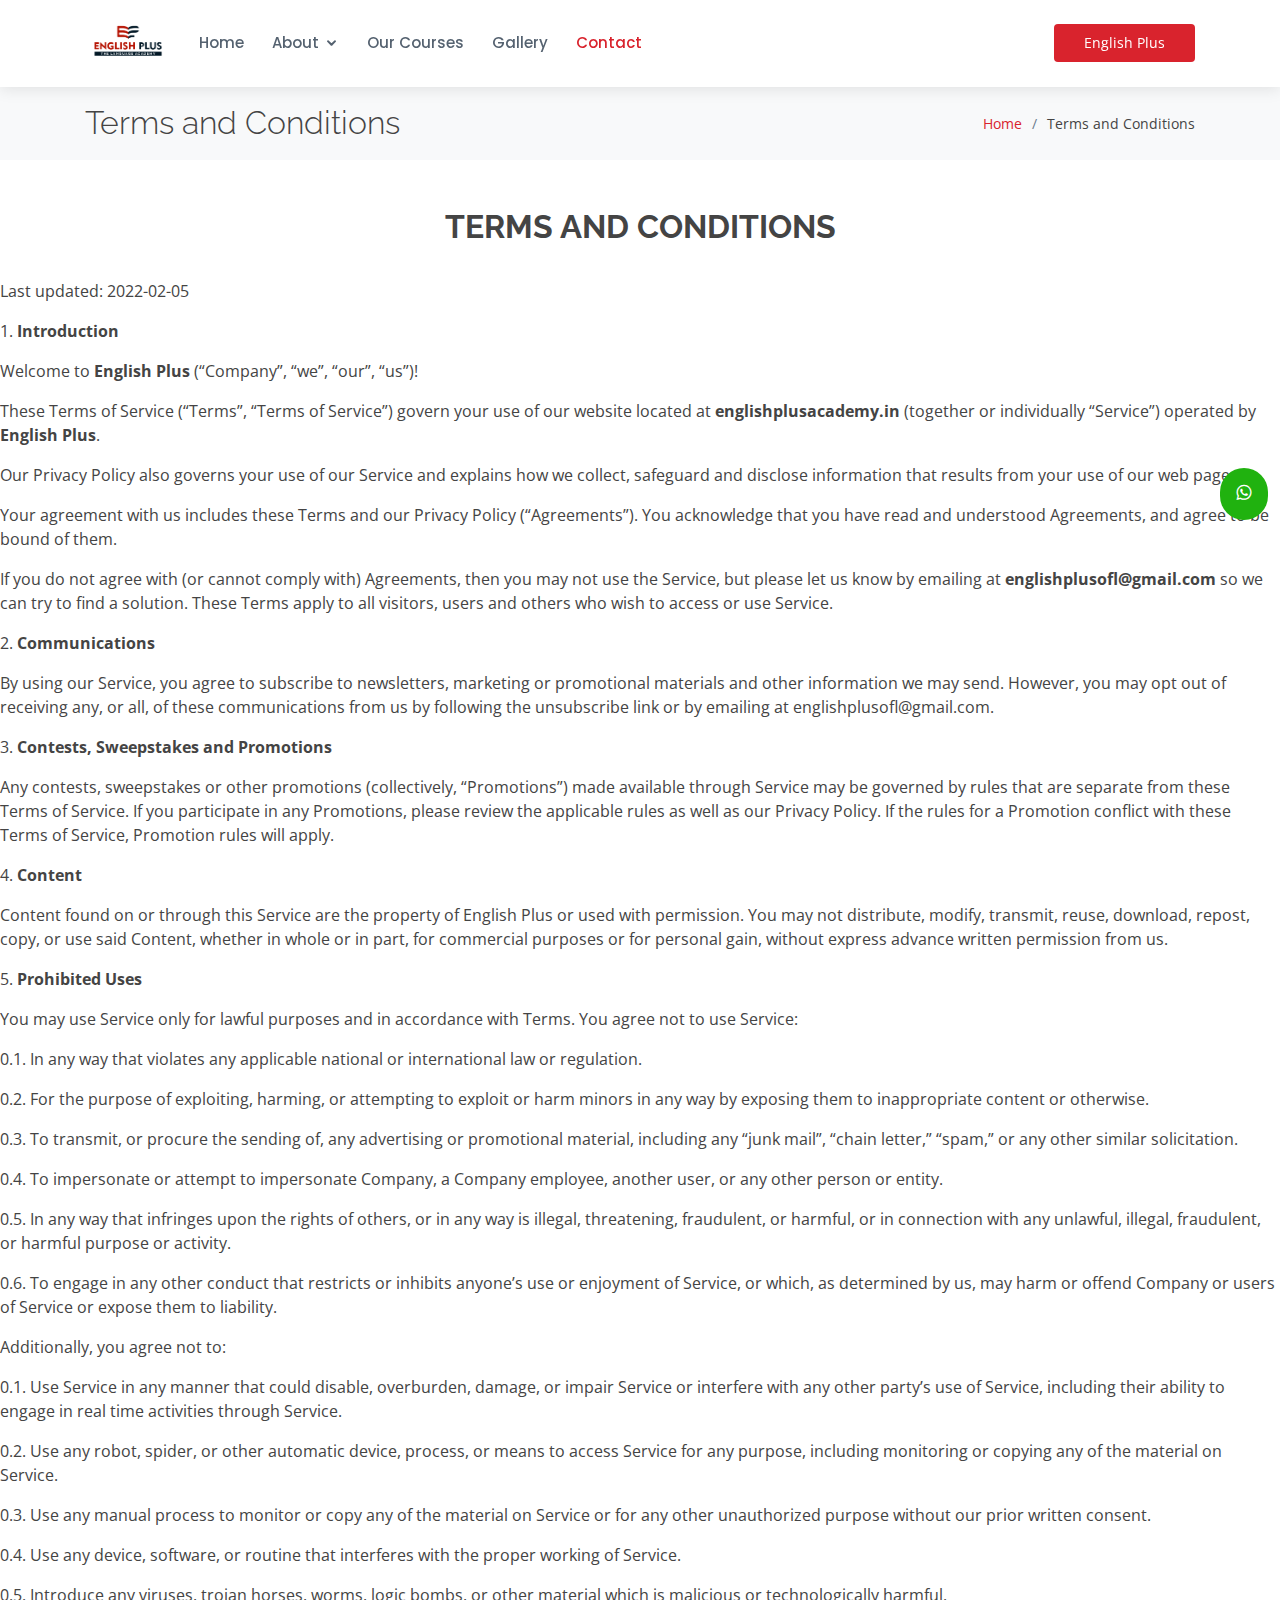
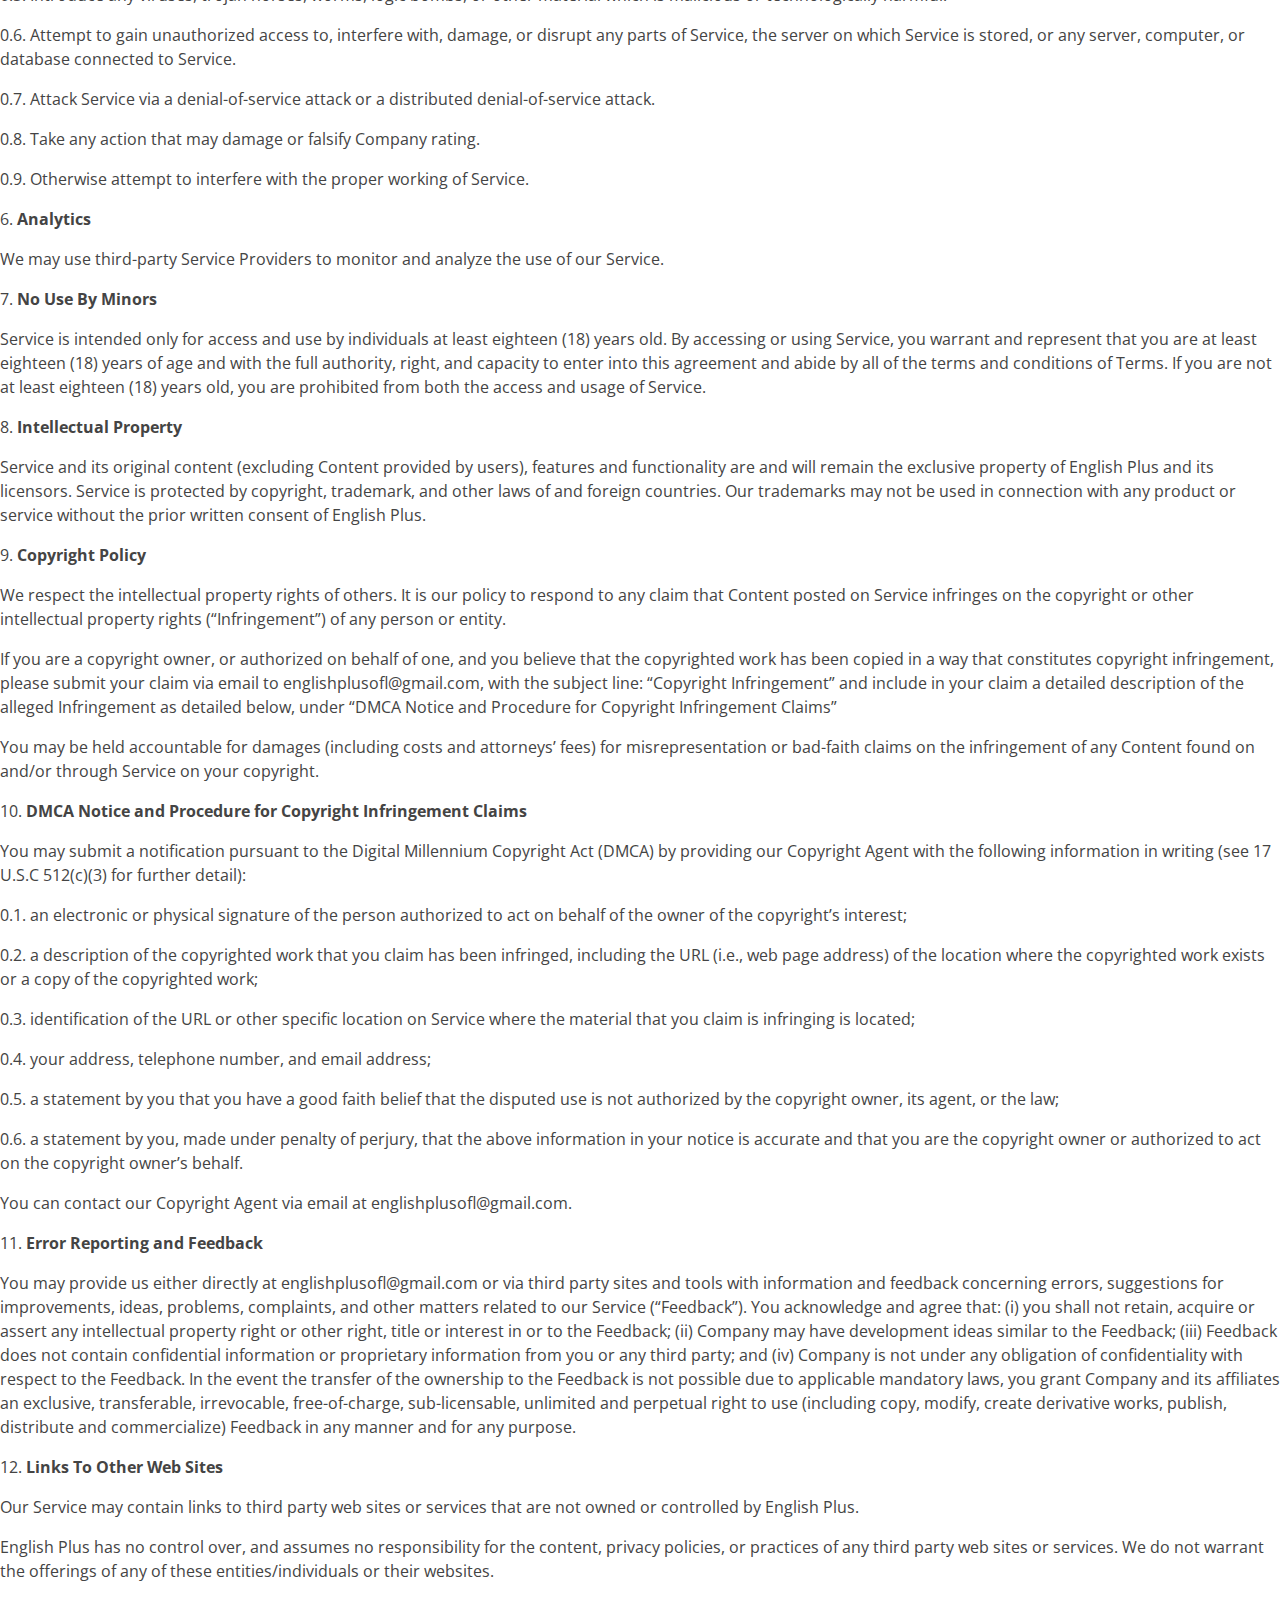
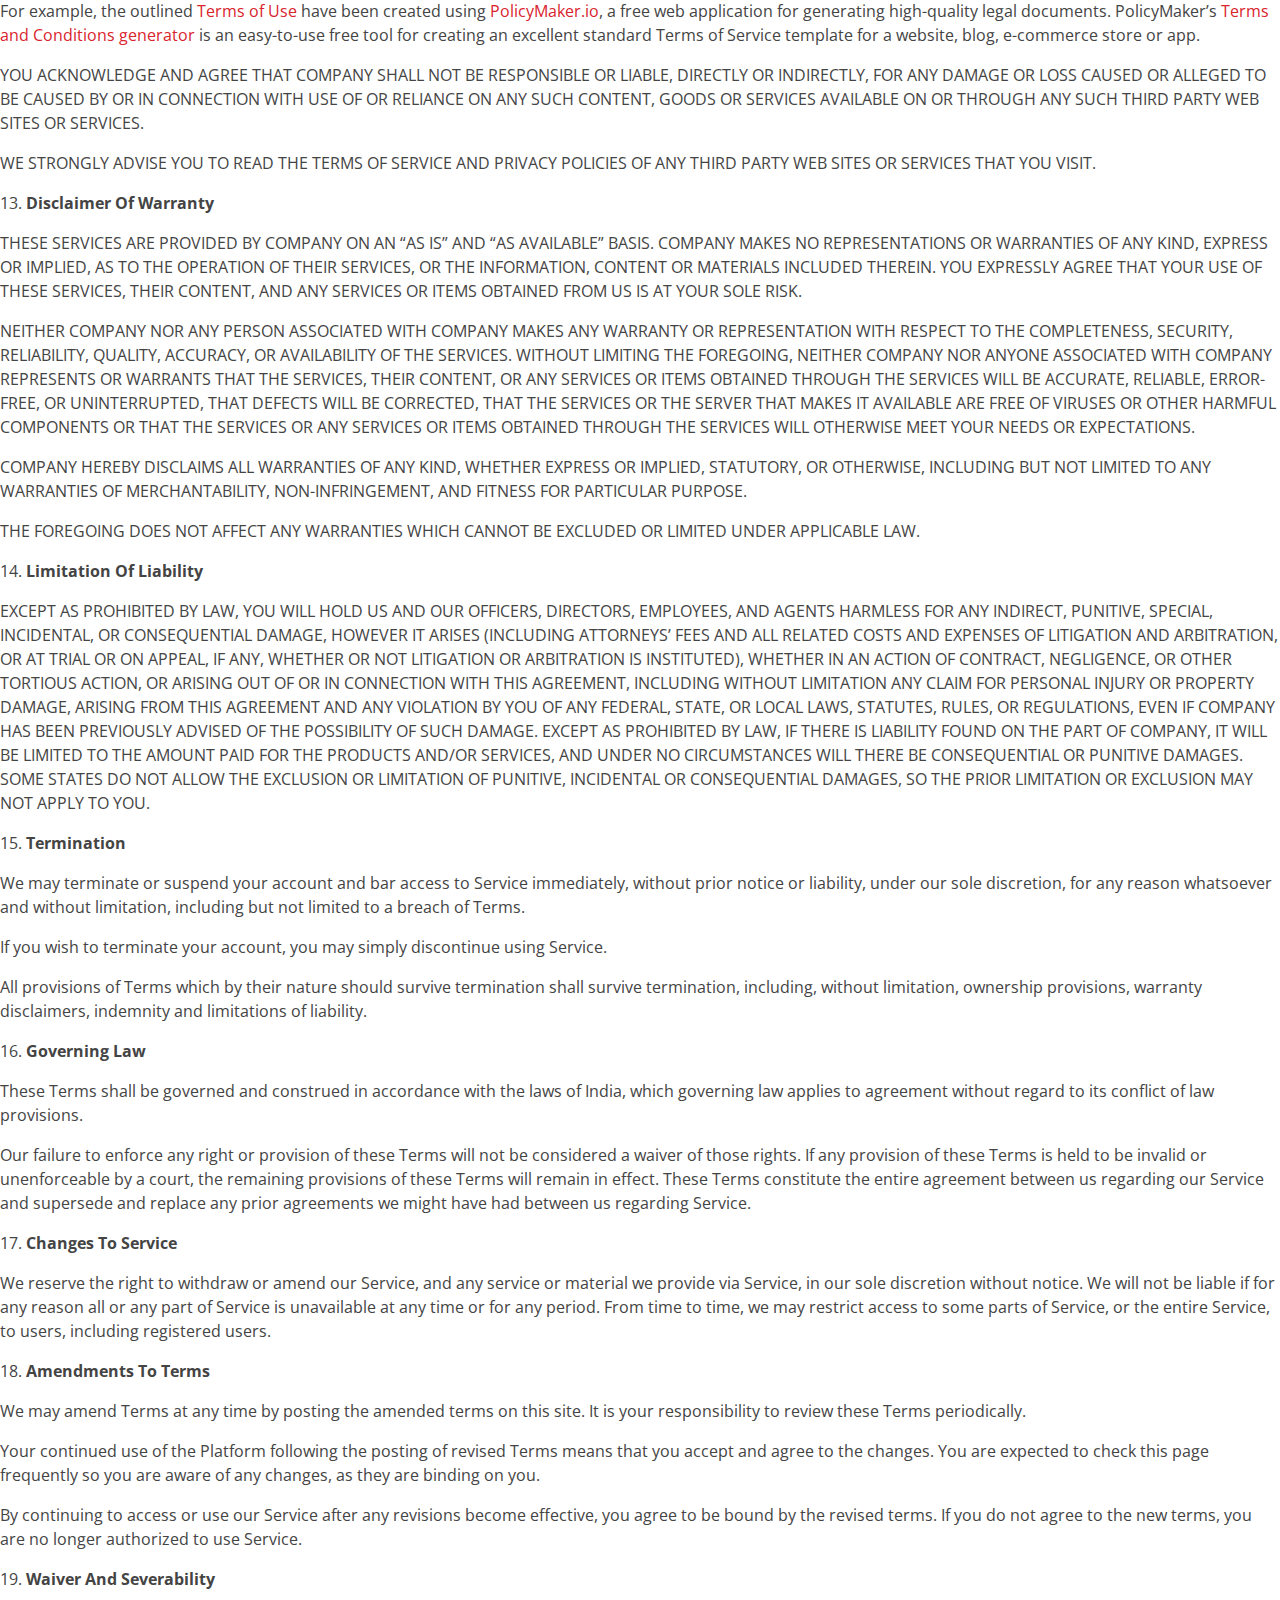
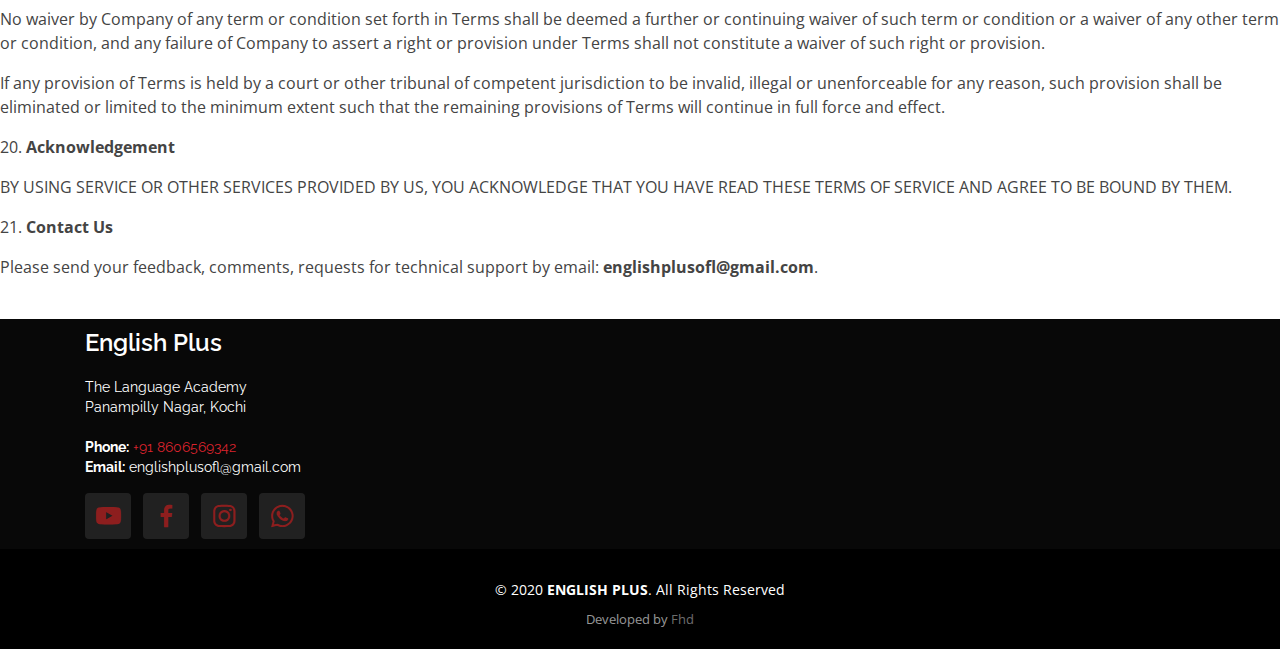
<file: termsandconditions.html>
<!DOCTYPE html>
<html lang="en">

<head>
  <meta charset="utf-8">
  <meta content="width=device-width, initial-scale=1.0" name="viewport">

  <title>english plus</title>
  <meta content="" name="description">
  <meta content="" name="keywords">

  <!-- Favicons -->
  <link href="assets/img/logo1.png" rel="icon">
  <link href="assets/img/logo1.png" rel="apple-touch-icon">

  <!-- Google Fonts -->
  <link href="https://fonts.googleapis.com/css?family=Open+Sans:300,300i,400,400i,600,600i,700,700i|Raleway:300,300i,400,400i,500,500i,600,600i,700,700i|Poppins:300,300i,400,400i,500,500i,600,600i,700,700i" rel="stylesheet">

  <!-- Vendor CSS Files -->
  
  <link href="assets/vendor/bootstrap/css/bootstrap.min.css" rel="stylesheet">
  <link href="assets/vendor/icofont/icofont.min.css" rel="stylesheet">
  <link href="assets/vendor/boxicons/css/boxicons.min.css" rel="stylesheet">
  <link href="assets/vendor/animate.css/animate.min.css" rel="stylesheet">
  <link href="assets/vendor/remixicon/remixicon.css" rel="stylesheet">
  <link href="assets/vendor/venobox/venobox.css" rel="stylesheet">
  <link href="assets/vendor/owl.carousel/assets/owl.carousel.min.css" rel="stylesheet">

  <!-- Template Main CSS File -->
  
  <link href="assets/css/style.css" rel="stylesheet">

  <script src="https://ajax.googleapis.com/ajax/libs/jquery/3.5.1/jquery.min.js"></script>
  
  <script>
!function(f,b,e,v,n,t,s)
{if(f.fbq)return;n=f.fbq=function(){n.callMethod?
n.callMethod.apply(n,arguments):n.queue.push(arguments)};
if(!f._fbq)f._fbq=n;n.push=n;n.loaded=!0;n.version='2.0';
n.queue=[];t=b.createElement(e);t.async=!0;
t.src=v;s=b.getElementsByTagName(e)[0];
s.parentNode.insertBefore(t,s)}(window, document,'script',
'https://connect.facebook.net/en_US/fbevents.js');
fbq('init', '531012714974840');
fbq('track', 'PageView');
</script>
<noscript><img height="1" width="1" style="display:none"
src="https://www.facebook.com/tr?id=531012714974840&ev=PageView&noscript=1"
/>
  </noscript>
  
  <script async src="https://www.googletagmanager.com/gtag/js?id=AW-367548629"></script> <script> window.dataLayer = window.dataLayer || []; function gtag(){dataLayer.push(arguments);} gtag('js', new Date()); gtag('config', 'AW-367548629'); </script>
  
</head>

<body>

  <!-- ======= Header ======= -->
  <header id="header" class="fixed-top header-inner-pages">
    <div class="container d-flex align-items-center">

      <!-- <h1 class="logo"><a href="index.html">Sailor</a></h1> -->
      <!-- Uncomment below if you prefer to use an image logo -->
      <a href="index.html" class="logo"><img src="assets/img/logo1.png" alt="" class="img-fluid"></a>

      <nav class="nav-menu d-none d-lg-block">

        <ul>
          <li><a href="index.html">Home</a></li>

          <li class="drop-down"><a href="#">About</a>
            <ul>
              <li><a href="about.html">About Us</a></li>
              <li><a href="team.html">Team</a></li>
              <!-- <li><a href="testimonials.html">Testimonials</a></li> -->

              <!-- <li class="drop-down"><a href="#">Deep Drop Down</a>
                <ul>
                  <li><a href="#">Deep Drop Down 1</a></li>
                  <li><a href="#">Deep Drop Down 2</a></li>
                  <li><a href="#">Deep Drop Down 3</a></li>
                  <li><a href="#">Deep Drop Down 4</a></li>
                  <li><a href="#">Deep Drop Down 5</a></li>
                </ul>
              </li> -->
            </ul>
          </li>

          <li><a href="services.html">Our Courses</a></li>
          <li><a href="portfolio.html">Gallery</a></li>
          <!-- <li><a href="pricing.html">Pricing</a></li>
          <li><a href="blog.html">Blog</a></li> -->
          <li class="active"><a href="contact.html">Contact</a></li>

        </ul>

      </nav><!-- .nav-menu -->

      <a href="index.html" class="get-started-btn ml-auto">English Plus</a>
      

    </div>
  </header><!-- End Header -->

  <main id="main">

    <!-- ======= Breadcrumbs ======= -->
    <section id="breadcrumbs" class="breadcrumbs">
      <div class="container">

        <div class="d-flex justify-content-between align-items-center">
          <h2>Terms and Conditions</h2>
          <ol>
            <li><a href="index.html">Home</a></li>
            <li>Terms and Conditions</li>
          </ol>
        </div>

      </div>
    </section><!-- End Breadcrumbs -->


<br><br>
<h2 style="text-align: center;"><b>TERMS AND CONDITIONS</b></h2>
<br>
<p>Last updated: 2022-02-05</p>
<p>1. <b>Introduction</b></p>
<p>Welcome to <b>English Plus</b> (“Company”, “we”, “our”, “us”)!</p>
<p>These Terms of Service (“Terms”, “Terms of Service”) govern your use of our website located at <b>englishplusacademy.in</b> (together or individually “Service”) operated by <b>English Plus</b>.</p>
<p>Our Privacy Policy also governs your use of our Service and explains how we collect, safeguard and disclose information that results from your use of our web pages.</p>
<p>Your agreement with us includes these Terms and our Privacy Policy (“Agreements”). You acknowledge that you have read and understood Agreements, and agree to be bound of them.</p>
<p>If you do not agree with (or cannot comply with) Agreements, then you may not use the Service, but please let us know by emailing at <b>englishplusofl@gmail.com</b> so we can try to find a solution. These Terms apply to all visitors, users and others who wish to access or use Service.</p>
<p>2. <b>Communications</b></p>
<p>By using our Service, you agree to subscribe to newsletters, marketing or promotional materials and other information we may send. However, you may opt out of receiving any, or all, of these communications from us by following the unsubscribe link or by emailing at englishplusofl@gmail.com.</p>

<p>3. <b>Contests, Sweepstakes and Promotions</b></p>
<p>Any contests, sweepstakes or other promotions (collectively, “Promotions”) made available through Service may be governed by rules that are separate from these Terms of Service. If you participate in any Promotions, please review the applicable rules as well as our Privacy Policy. If the rules for a Promotion conflict with these Terms of Service, Promotion rules will apply.</p>


<p>4. <b>Content</b></p><p>Content found on or through this Service are the property of English Plus or used with permission. You may not distribute, modify, transmit, reuse, download, repost, copy, or use said Content, whether in whole or in part, for commercial purposes or for personal gain, without express advance written permission from us.</p>
<p>5. <b>Prohibited Uses</b></p>
<p>You may use Service only for lawful purposes and in accordance with Terms. You agree not to use Service:</p>
<p>0.1. In any way that violates any applicable national or international law or regulation.</p>
<p>0.2. For the purpose of exploiting, harming, or attempting to exploit or harm minors in any way by exposing them to inappropriate content or otherwise.</p>
<p>0.3. To transmit, or procure the sending of, any advertising or promotional material, including any “junk mail”, “chain letter,” “spam,” or any other similar solicitation.</p>
<p>0.4. To impersonate or attempt to impersonate Company, a Company employee, another user, or any other person or entity.</p>
<p>0.5. In any way that infringes upon the rights of others, or in any way is illegal, threatening, fraudulent, or harmful, or in connection with any unlawful, illegal, fraudulent, or harmful purpose or activity.</p>
<p>0.6. To engage in any other conduct that restricts or inhibits anyone’s use or enjoyment of Service, or which, as determined by us, may harm or offend Company or users of Service or expose them to liability.</p>
<p>Additionally, you agree not to:</p>
<p>0.1. Use Service in any manner that could disable, overburden, damage, or impair Service or interfere with any other party’s use of Service, including their ability to engage in real time activities through Service.</p>
<p>0.2. Use any robot, spider, or other automatic device, process, or means to access Service for any purpose, including monitoring or copying any of the material on Service.</p>
<p>0.3. Use any manual process to monitor or copy any of the material on Service or for any other unauthorized purpose without our prior written consent.</p>
<p>0.4. Use any device, software, or routine that interferes with the proper working of Service.</p>
<p>0.5. Introduce any viruses, trojan horses, worms, logic bombs, or other material which is malicious or technologically harmful.</p>
<p>0.6. Attempt to gain unauthorized access to, interfere with, damage, or disrupt any parts of Service, the server on which Service is stored, or any server, computer, or database connected to Service.</p>
<p>0.7. Attack Service via a denial-of-service attack or a distributed denial-of-service attack.</p>
<p>0.8. Take any action that may damage or falsify Company rating.</p>
<p>0.9. Otherwise attempt to interfere with the proper working of Service.</p>
<p>6. <b>Analytics</b></p>
<p>We may use third-party Service Providers to monitor and analyze the use of our Service.</p>
<p>7. <b>No Use By Minors</b></p>
<p>Service is intended only for access and use by individuals at least eighteen (18) years old. By accessing or using Service, you warrant and represent that you are at least eighteen (18) years of age and with the full authority, right, and capacity to enter into this agreement and abide by all of the terms and conditions of Terms. If you are not at least eighteen (18) years old, you are prohibited from both the access and usage of Service.</p>

<p>8. <b>Intellectual Property</b></p>
<p>Service and its original content (excluding Content provided by users), features and functionality are and will remain the exclusive property of English Plus and its licensors. Service is protected by copyright, trademark, and other laws of  and foreign countries. Our trademarks may not be used in connection with any product or service without the prior written consent of English Plus.</p>
<p>9. <b>Copyright Policy</b></p>
<p>We respect the intellectual property rights of others. It is our policy to respond to any claim that Content posted on Service infringes on the copyright or other intellectual property rights (“Infringement”) of any person or entity.</p>
<p>If you are a copyright owner, or authorized on behalf of one, and you believe that the copyrighted work has been copied in a way that constitutes copyright infringement, please submit your claim via email to englishplusofl@gmail.com, with the subject line: “Copyright Infringement” and include in your claim a detailed description of the alleged Infringement as detailed below, under “DMCA Notice and Procedure for Copyright Infringement Claims”</p>
<p>You may be held accountable for damages (including costs and attorneys’ fees) for misrepresentation or bad-faith claims on the infringement of any Content found on and/or through Service on your copyright.</p>
<p>10. <b>DMCA Notice and Procedure for Copyright Infringement Claims</b></p>
<p>You may submit a notification pursuant to the Digital Millennium Copyright Act (DMCA) by providing our Copyright Agent with the following information in writing (see 17 U.S.C 512(c)(3) for further detail):</p>
<p>0.1. an electronic or physical signature of the person authorized to act on behalf of the owner of the copyright’s interest;</p>
<p>0.2. a description of the copyrighted work that you claim has been infringed, including the URL (i.e., web page address) of the location where the copyrighted work exists or a copy of the copyrighted work;</p>
<p>0.3. identification of the URL or other specific location on Service where the material that you claim is infringing is located;</p>
<p>0.4. your address, telephone number, and email address;</p>
<p>0.5. a statement by you that you have a good faith belief that the disputed use is not authorized by the copyright owner, its agent, or the law;</p>
<p>0.6. a statement by you, made under penalty of perjury, that the above information in your notice is accurate and that you are the copyright owner or authorized to act on the copyright owner’s behalf.</p>
<p>You can contact our Copyright Agent via email at englishplusofl@gmail.com.</p>
<p>11. <b>Error Reporting and Feedback</b></p>
<p>You may provide us either directly at englishplusofl@gmail.com or via third party sites and tools with information and feedback concerning errors, suggestions for improvements, ideas, problems, complaints, and other matters related to our Service (“Feedback”). You acknowledge and agree that: (i) you shall not retain, acquire or assert any intellectual property right or other right, title or interest in or to the Feedback; (ii) Company may have development ideas similar to the Feedback; (iii) Feedback does not contain confidential information or proprietary information from you or any third party; and (iv) Company is not under any obligation of confidentiality with respect to the Feedback. In the event the transfer of the ownership to the Feedback is not possible due to applicable mandatory laws, you grant Company and its affiliates an exclusive, transferable, irrevocable, free-of-charge, sub-licensable, unlimited and perpetual right to use (including copy, modify, create derivative works, publish, distribute and commercialize) Feedback in any manner and for any purpose.</p>
<p>12. <b>Links To Other Web Sites</b></p>
<p>Our Service may contain links to third party web sites or services that are not owned or controlled by English Plus.</p>
<p>English Plus has no control over, and assumes no responsibility for the content, privacy policies, or practices of any third party web sites or services. We do not warrant the offerings of any of these entities/individuals or their websites.</p>
<p>For example, the outlined <a href="https://policymaker.io/terms-and-conditions/">Terms of Use</a> have been created using <a href="https://policymaker.io/">PolicyMaker.io</a>, a free web application for generating high-quality legal documents. PolicyMaker’s <a href="https://policymaker.io/terms-and-conditions/">Terms and Conditions generator</a> is an easy-to-use free tool for creating an excellent standard Terms of Service template for a website, blog, e-commerce store or app.</p>
<p>YOU ACKNOWLEDGE AND AGREE THAT COMPANY SHALL NOT BE RESPONSIBLE OR LIABLE, DIRECTLY OR INDIRECTLY, FOR ANY DAMAGE OR LOSS CAUSED OR ALLEGED TO BE CAUSED BY OR IN CONNECTION WITH USE OF OR RELIANCE ON ANY SUCH CONTENT, GOODS OR SERVICES AVAILABLE ON OR THROUGH ANY SUCH THIRD PARTY WEB SITES OR SERVICES.</p>
<p>WE STRONGLY ADVISE YOU TO READ THE TERMS OF SERVICE AND PRIVACY POLICIES OF ANY THIRD PARTY WEB SITES OR SERVICES THAT YOU VISIT.</p>
<p>13. <b>Disclaimer Of Warranty</b></p>
<p>THESE SERVICES ARE PROVIDED BY COMPANY ON AN “AS IS” AND “AS AVAILABLE” BASIS. COMPANY MAKES NO REPRESENTATIONS OR WARRANTIES OF ANY KIND, EXPRESS OR IMPLIED, AS TO THE OPERATION OF THEIR SERVICES, OR THE INFORMATION, CONTENT OR MATERIALS INCLUDED THEREIN. YOU EXPRESSLY AGREE THAT YOUR USE OF THESE SERVICES, THEIR CONTENT, AND ANY SERVICES OR ITEMS OBTAINED FROM US IS AT YOUR SOLE RISK.</p>
<p>NEITHER COMPANY NOR ANY PERSON ASSOCIATED WITH COMPANY MAKES ANY WARRANTY OR REPRESENTATION WITH RESPECT TO THE COMPLETENESS, SECURITY, RELIABILITY, QUALITY, ACCURACY, OR AVAILABILITY OF THE SERVICES. WITHOUT LIMITING THE FOREGOING, NEITHER COMPANY NOR ANYONE ASSOCIATED WITH COMPANY REPRESENTS OR WARRANTS THAT THE SERVICES, THEIR CONTENT, OR ANY SERVICES OR ITEMS OBTAINED THROUGH THE SERVICES WILL BE ACCURATE, RELIABLE, ERROR-FREE, OR UNINTERRUPTED, THAT DEFECTS WILL BE CORRECTED, THAT THE SERVICES OR THE SERVER THAT MAKES IT AVAILABLE ARE FREE OF VIRUSES OR OTHER HARMFUL COMPONENTS OR THAT THE SERVICES OR ANY SERVICES OR ITEMS OBTAINED THROUGH THE SERVICES WILL OTHERWISE MEET YOUR NEEDS OR EXPECTATIONS.</p>
<p>COMPANY HEREBY DISCLAIMS ALL WARRANTIES OF ANY KIND, WHETHER EXPRESS OR IMPLIED, STATUTORY, OR OTHERWISE, INCLUDING BUT NOT LIMITED TO ANY WARRANTIES OF MERCHANTABILITY, NON-INFRINGEMENT, AND FITNESS FOR PARTICULAR PURPOSE.</p>
<p>THE FOREGOING DOES NOT AFFECT ANY WARRANTIES WHICH CANNOT BE EXCLUDED OR LIMITED UNDER APPLICABLE LAW.</p>
<p>14. <b>Limitation Of Liability</b></p>
<p>EXCEPT AS PROHIBITED BY LAW, YOU WILL HOLD US AND OUR OFFICERS, DIRECTORS, EMPLOYEES, AND AGENTS HARMLESS FOR ANY INDIRECT, PUNITIVE, SPECIAL, INCIDENTAL, OR CONSEQUENTIAL DAMAGE, HOWEVER IT ARISES (INCLUDING ATTORNEYS’ FEES AND ALL RELATED COSTS AND EXPENSES OF LITIGATION AND ARBITRATION, OR AT TRIAL OR ON APPEAL, IF ANY, WHETHER OR NOT LITIGATION OR ARBITRATION IS INSTITUTED), WHETHER IN AN ACTION OF CONTRACT, NEGLIGENCE, OR OTHER TORTIOUS ACTION, OR ARISING OUT OF OR IN CONNECTION WITH THIS AGREEMENT, INCLUDING WITHOUT LIMITATION ANY CLAIM FOR PERSONAL INJURY OR PROPERTY DAMAGE, ARISING FROM THIS AGREEMENT AND ANY VIOLATION BY YOU OF ANY FEDERAL, STATE, OR LOCAL LAWS, STATUTES, RULES, OR REGULATIONS, EVEN IF COMPANY HAS BEEN PREVIOUSLY ADVISED OF THE POSSIBILITY OF SUCH DAMAGE. EXCEPT AS PROHIBITED BY LAW, IF THERE IS LIABILITY FOUND ON THE PART OF COMPANY, IT WILL BE LIMITED TO THE AMOUNT PAID FOR THE PRODUCTS AND/OR SERVICES, AND UNDER NO CIRCUMSTANCES WILL THERE BE CONSEQUENTIAL OR PUNITIVE DAMAGES. SOME STATES DO NOT ALLOW THE EXCLUSION OR LIMITATION OF PUNITIVE, INCIDENTAL OR CONSEQUENTIAL DAMAGES, SO THE PRIOR LIMITATION OR EXCLUSION MAY NOT APPLY TO YOU.</p>
<p>15. <b>Termination</b></p>
<p>We may terminate or suspend your account and bar access to Service immediately, without prior notice or liability, under our sole discretion, for any reason whatsoever and without limitation, including but not limited to a breach of Terms.</p>
<p>If you wish to terminate your account, you may simply discontinue using Service.</p>
<p>All provisions of Terms which by their nature should survive termination shall survive termination, including, without limitation, ownership provisions, warranty disclaimers, indemnity and limitations of liability.</p>
<p>16. <b>Governing Law</b></p>
<p>These Terms shall be governed and construed in accordance with the laws of India, which governing law applies to agreement without regard to its conflict of law provisions.</p>
<p>Our failure to enforce any right or provision of these Terms will not be considered a waiver of those rights. If any provision of these Terms is held to be invalid or unenforceable by a court, the remaining provisions of these Terms will remain in effect. These Terms constitute the entire agreement between us regarding our Service and supersede and replace any prior agreements we might have had between us regarding Service.</p>
<p>17. <b>Changes To Service</b></p>
<p>We reserve the right to withdraw or amend our Service, and any service or material we provide via Service, in our sole discretion without notice. We will not be liable if for any reason all or any part of Service is unavailable at any time or for any period. From time to time, we may restrict access to some parts of Service, or the entire Service, to users, including registered users.</p>
<p>18. <b>Amendments To Terms</b></p>
<p>We may amend Terms at any time by posting the amended terms on this site. It is your responsibility to review these Terms periodically.</p>
<p>Your continued use of the Platform following the posting of revised Terms means that you accept and agree to the changes. You are expected to check this page frequently so you are aware of any changes, as they are binding on you.</p>
<p>By continuing to access or use our Service after any revisions become effective, you agree to be bound by the revised terms. If you do not agree to the new terms, you are no longer authorized to use Service.</p>
<p>19. <b>Waiver And Severability</b></p>
<p>No waiver by Company of any term or condition set forth in Terms shall be deemed a further or continuing waiver of such term or condition or a waiver of any other term or condition, and any failure of Company to assert a right or provision under Terms shall not constitute a waiver of such right or provision.</p>
<p>If any provision of Terms is held by a court or other tribunal of competent jurisdiction to be invalid, illegal or unenforceable for any reason, such provision shall be eliminated or limited to the minimum extent such that the remaining provisions of Terms will continue in full force and effect.</p>
<p>20. <b>Acknowledgement</b></p>
<p>BY USING SERVICE OR OTHER SERVICES PROVIDED BY US, YOU ACKNOWLEDGE THAT YOU HAVE READ THESE TERMS OF SERVICE AND AGREE TO BE BOUND BY THEM.</p>
<p>21. <b>Contact Us</b></p>
<p>Please send your feedback, comments, requests for technical support by email: <b>englishplusofl@gmail.com</b>.</p>
<br>

   
  </main><!-- End #main -->

  <!-- ======= Footer ======= -->
  <footer id="footer">
    <div class="footer-top">
      <div class="container">
        <div class="row">

          <div class="col-lg-3 col-md-6">
            <div class="footer-info">
              <h3>English Plus</h3>
              <p>
                The Language Academy <br>
                Panampilly Nagar, Kochi<br><br>
                <strong>Phone:</strong> <a href="tel:+91 8606569342">+91 8606569342</a><br>
                <strong>Email:</strong> englishplusofl@gmail.com<br>
              </p>
              <div class="social-links mt-3">
                <a href="https://www.youtube.com/channel/UCqadaKEBmawLhehD5_20J7A" class="twitter"><i class="bx bxl-youtube"></i></a>
                <a href="https://www.facebook.com/englishplusacademy.in/" class="facebook"><i class="bx bxl-facebook"></i></a>
                <a href="https://instagram.com/english_plus__?igshid=1k5bru9kktaoe" class="instagram"><i class="bx bxl-instagram"></i></a>
                <a href="#" class="google-plus"><i class="bx bxl-whatsapp"></i></a>
                <!-- <a href="#" class="linkedin"><i class="bx bxl-linkedin"></i></a> -->
              </div>
            </div>
          </div>
<!-- 
          <div class="col-lg-2 col-md-6 footer-links"> -->
            <!-- <h4>Useful Links</h4>
            <ul>
              <li><i class="bx bx-chevron-right"></i> <a href="#">Home</a></li>
              <li><i class="bx bx-chevron-right"></i> <a href="#">About us</a></li>
              <li><i class="bx bx-chevron-right"></i> <a href="#">Services</a></li>
              <li><i class="bx bx-chevron-right"></i> <a href="#">Terms of service</a></li>
              <li><i class="bx bx-chevron-right"></i> <a href="#">Privacy policy</a></li>
            </ul> -->
          <!-- </div> -->

          <!-- <div class="col-lg-3 col-md-6 footer-links"> -->
            <!-- <h4>Our Services</h4>
            <ul>
              <li><i class="bx bx-chevron-right"></i> <a href="#">Web Design</a></li>
              <li><i class="bx bx-chevron-right"></i> <a href="#">Web Development</a></li>
              <li><i class="bx bx-chevron-right"></i> <a href="#">Product Management</a></li>
              <li><i class="bx bx-chevron-right"></i> <a href="#">Marketing</a></li>
              <li><i class="bx bx-chevron-right"></i> <a href="#">Graphic Design</a></li>
            </ul> -->
          <!-- </div> -->

          <div class="col-lg-4 col-md-6 footer-newsletter">
            <!-- <h4>Our Newsletter</h4>
            <p>Tamen quem nulla quae legam multos aute sint culpa legam noster magna</p>
            <form action="" method="post">
              <input type="email" name="email"><input type="submit" value="Subscribe">
            </form> -->

          </div>

        </div>
      </div>
    </div>

    <div class="container">
      <div class="copyright">
        &copy; 2020 <strong><span>ENGLISH PLUS</span></strong>. All Rights Reserved
      </div>
      <div class="credits">
        <!-- All the links in the footer should remain intact. -->
        <!-- You can delete the links only if you purchased the pro version. -->
        <!-- Licensing information: https://bootstrapmade.com/license/ -->
        <!-- Purchase the pro version with working PHP/AJAX contact form: https://bootstrapmade.com/sailor-free-bootstrap-theme/ -->
        Developed by <a href="https://www.facebook.com/fahad.edoththazha/">Fhd</a>
      </div>
    </div>
  </footer><!-- End Footer -->

  <a href="#" class="back-to-top"><i class="icofont-simple-up"></i></a>
  
  <div class="whatsapp">
    <a href="https://wa.me/917736787855" target="_blank">    
    <h5><i class="bx bxl-whatsapp" aria-hidden="true"></i></h5></a>
    </div>  

  <!-- Vendor JS Files -->
 
  <script src="assets/vendor/jquery/jquery.min.js"></script>
  <script src="assets/vendor/bootstrap/js/bootstrap.bundle.min.js"></script>
  <script src="assets/vendor/jquery.easing/jquery.easing.min.js"></script>
  <script src="assets/vendor/php-email-form/validate.js"></script>
  <script src="assets/vendor/isotope-layout/isotope.pkgd.min.js"></script>
  <script src="assets/vendor/venobox/venobox.min.js"></script>
  <script src="assets/vendor/waypoints/jquery.waypoints.min.js"></script>
  <script src="assets/vendor/owl.carousel/owl.carousel.min.js"></script>

  <!-- Template Main JS File -->
  <script src="assets/js/main.js"></script>

</body>

</html>
</file>
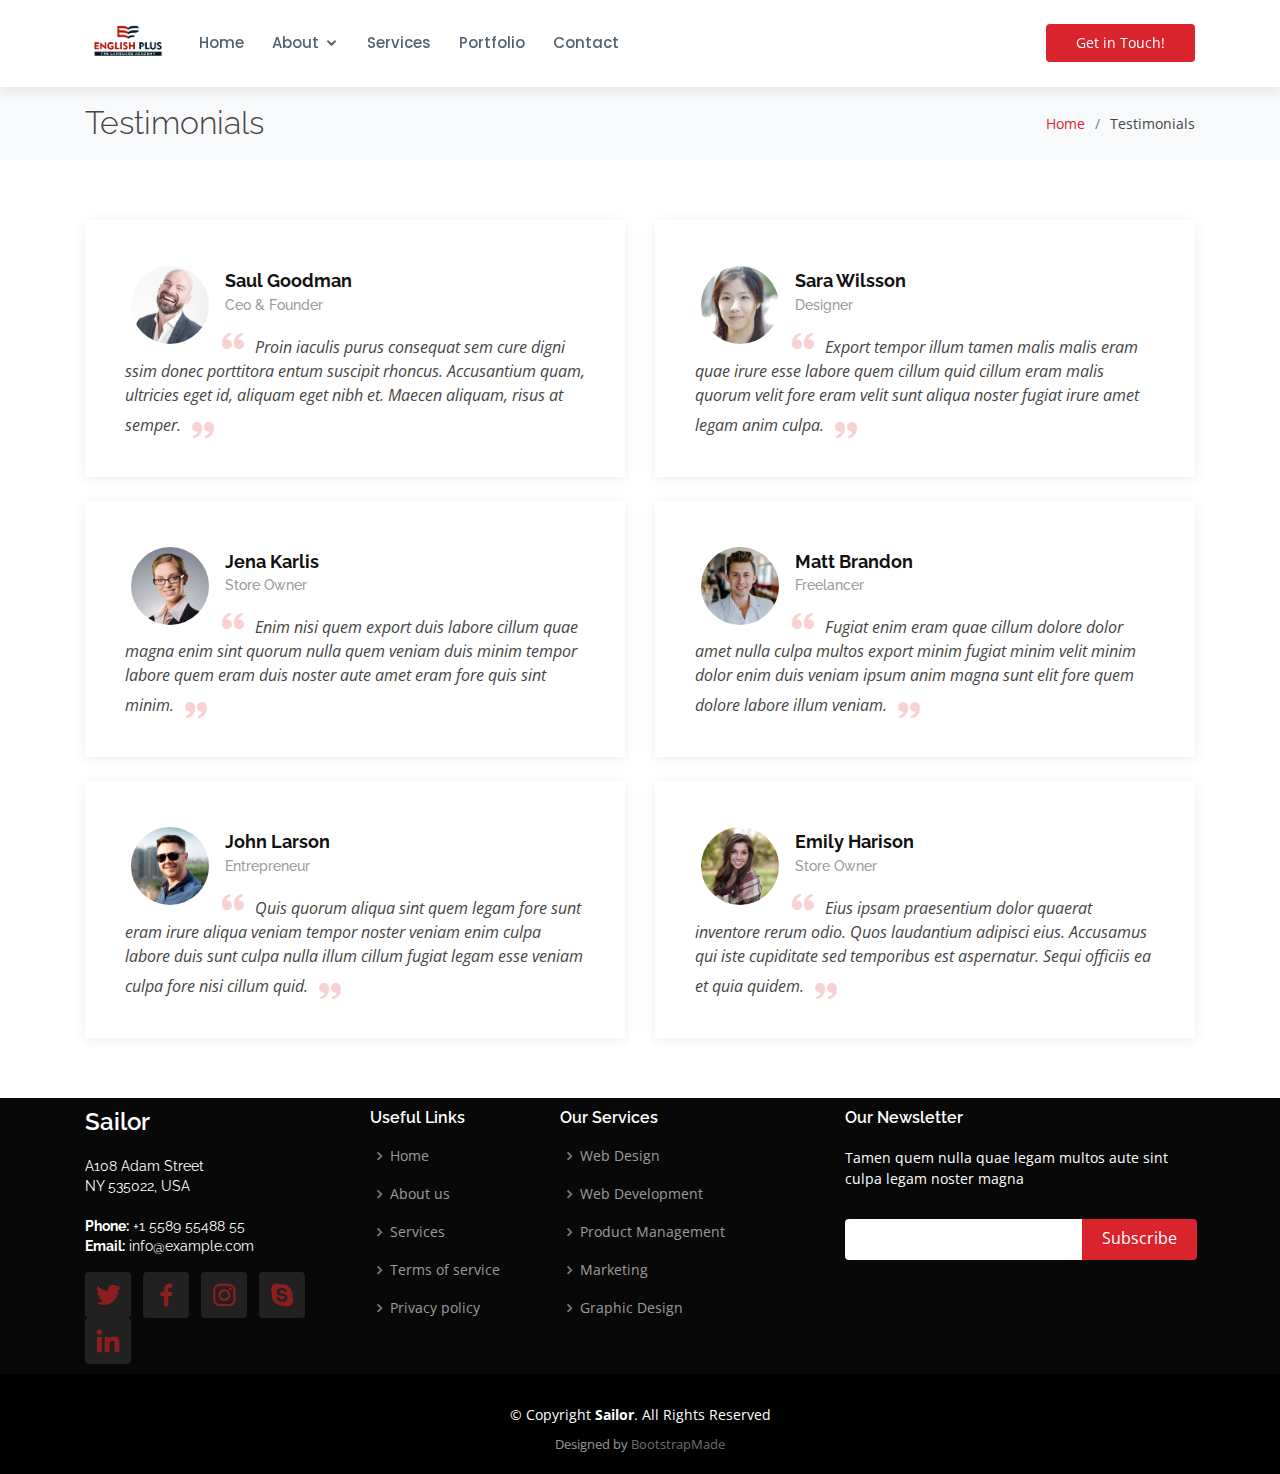
<file: testimonials.html>
<!DOCTYPE html>
<html lang="en">

<head>
  <meta charset="utf-8">
  <meta content="width=device-width, initial-scale=1.0" name="viewport">

  <title>english plus</title>
  <meta content="" name="description">
  <meta content="" name="keywords">

  <!-- Favicons -->
  <link href="assets/img/logo1.png" rel="icon">
  <link href="assets/img/logo1.png" rel="apple-touch-icon">

  <!-- Google Fonts -->
  <link href="https://fonts.googleapis.com/css?family=Open+Sans:300,300i,400,400i,600,600i,700,700i|Raleway:300,300i,400,400i,500,500i,600,600i,700,700i|Poppins:300,300i,400,400i,500,500i,600,600i,700,700i" rel="stylesheet">

  <!-- Vendor CSS Files -->
  <link href="assets/vendor/bootstrap/css/bootstrap.min.css" rel="stylesheet">
  <link href="assets/vendor/icofont/icofont.min.css" rel="stylesheet">
  <link href="assets/vendor/boxicons/css/boxicons.min.css" rel="stylesheet">
  <link href="assets/vendor/animate.css/animate.min.css" rel="stylesheet">
  <link href="assets/vendor/remixicon/remixicon.css" rel="stylesheet">
  <link href="assets/vendor/venobox/venobox.css" rel="stylesheet">
  <link href="assets/vendor/owl.carousel/assets/owl.carousel.min.css" rel="stylesheet">

  <!-- Template Main CSS File -->
  <link href="assets/css/style.css" rel="stylesheet">

  
<!--   <script>
!function(f,b,e,v,n,t,s)
{if(f.fbq)return;n=f.fbq=function(){n.callMethod?
n.callMethod.apply(n,arguments):n.queue.push(arguments)};
if(!f._fbq)f._fbq=n;n.push=n;n.loaded=!0;n.version='2.0';
n.queue=[];t=b.createElement(e);t.async=!0;
t.src=v;s=b.getElementsByTagName(e)[0];
s.parentNode.insertBefore(t,s)}(window, document,'script',
'https://connect.facebook.net/en_US/fbevents.js');
fbq('init', '531012714974840');
fbq('track', 'PageView');
</script>
<noscript><img height="1" width="1" style="display:none"
src="https://www.facebook.com/tr?id=531012714974840&ev=PageView&noscript=1"
/></noscript>
  
  <script async src="https://www.googletagmanager.com/gtag/js?id=AW-367548629"></script> <script> window.dataLayer = window.dataLayer || []; function gtag(){dataLayer.push(arguments);} gtag('js', new Date()); gtag('config', 'AW-367548629'); </script> -->
  
  
  <!-- Meta Pixel Code -->
<script>
!function(f,b,e,v,n,t,s)
{if(f.fbq)return;n=f.fbq=function(){n.callMethod?
n.callMethod.apply(n,arguments):n.queue.push(arguments)};
if(!f._fbq)f._fbq=n;n.push=n;n.loaded=!0;n.version='2.0';
n.queue=[];t=b.createElement(e);t.async=!0;
t.src=v;s=b.getElementsByTagName(e)[0];
s.parentNode.insertBefore(t,s)}(window, document,'script',
'https://connect.facebook.net/en_US/fbevents.js');
fbq('init', '505842314359411');
fbq('track', 'PageView');
</script>
<noscript><img height="1" width="1" style="display:none"
src="https://www.facebook.com/tr?id=505842314359411&ev=PageView&noscript=1"
/></noscript>
<!-- End Meta Pixel Code -->
</head>

<body>

  <!-- ======= Header ======= -->
  <header id="header" class="fixed-top header-inner-pages">
    <div class="container d-flex align-items-center">

      <!-- <h1 class="logo"><a href="index.html">Sailor</a></h1> -->
      <!-- Uncomment below if you prefer to use an image logo -->
      <a href="index.html" class="logo"><img src="assets/img/logo1.png" alt="" class="img-fluid"></a>

      <nav class="nav-menu d-none d-lg-block">

        <ul>
          <li><a href="index.html">Home</a></li>

          <li class="drop-down"><a href="#">About</a>
            <ul>
              <li><a href="about.html">About Us</a></li>
              <li><a href="team.html">Team</a></li>
              <li class="active"><a href="testimonials.html">Testimonials</a></li>

              <!-- <li class="drop-down"><a href="#">Deep Drop Down</a>
                <ul>
                  <li><a href="#">Deep Drop Down 1</a></li>
                  <li><a href="#">Deep Drop Down 2</a></li>
                  <li><a href="#">Deep Drop Down 3</a></li>
                  <li><a href="#">Deep Drop Down 4</a></li>
                  <li><a href="#">Deep Drop Down 5</a></li>
                </ul>
              </li> -->
            </ul>
          </li>

          <li><a href="services.html">Services</a></li>
          <li><a href="portfolio.html">Portfolio</a></li>
          <!-- <li><a href="pricing.html">Pricing</a></li>
          <li><a href="blog.html">Blog</a></li> -->
          <li><a href="contact.html">Contact</a></li>

        </ul>

      </nav><!-- .nav-menu -->

      <a href="contact.html" class="get-started-btn ml-auto">Get in Touch!</a>

    </div>
  </header><!-- End Header -->

  <main id="main">

    <!-- ======= Breadcrumbs ======= -->
    <section id="breadcrumbs" class="breadcrumbs">
      <div class="container">

        <div class="d-flex justify-content-between align-items-center">
          <h2>Testimonials</h2>
          <ol>
            <li><a href="index.html">Home</a></li>
            <li>Testimonials</li>
          </ol>
        </div>

      </div>
    </section><!-- End Breadcrumbs -->

    <!-- ======= Testimonials Section ======= -->
    <section id="testimonials" class="testimonials">
      <div class="container">

        <div class="row">

          <div class="col-lg-6">
            <div class="testimonial-item">
              <img src="assets/img/testimonials/testimonials-1.jpg" class="testimonial-img" alt="">
              <h3>Saul Goodman</h3>
              <h4>Ceo &amp; Founder</h4>
              <p>
                <i class="bx bxs-quote-alt-left quote-icon-left"></i>
                Proin iaculis purus consequat sem cure digni ssim donec porttitora entum suscipit rhoncus. Accusantium quam, ultricies eget id, aliquam eget nibh et. Maecen aliquam, risus at semper.
                <i class="bx bxs-quote-alt-right quote-icon-right"></i>
              </p>
            </div>
          </div>

          <div class="col-lg-6">
            <div class="testimonial-item mt-4 mt-lg-0">
              <img src="assets/img/testimonials/testimonials-2.jpg" class="testimonial-img" alt="">
              <h3>Sara Wilsson</h3>
              <h4>Designer</h4>
              <p>
                <i class="bx bxs-quote-alt-left quote-icon-left"></i>
                Export tempor illum tamen malis malis eram quae irure esse labore quem cillum quid cillum eram malis quorum velit fore eram velit sunt aliqua noster fugiat irure amet legam anim culpa.
                <i class="bx bxs-quote-alt-right quote-icon-right"></i>
              </p>
            </div>
          </div>

          <div class="col-lg-6">
            <div class="testimonial-item mt-4">
              <img src="assets/img/testimonials/testimonials-3.jpg" class="testimonial-img" alt="">
              <h3>Jena Karlis</h3>
              <h4>Store Owner</h4>
              <p>
                <i class="bx bxs-quote-alt-left quote-icon-left"></i>
                Enim nisi quem export duis labore cillum quae magna enim sint quorum nulla quem veniam duis minim tempor labore quem eram duis noster aute amet eram fore quis sint minim.
                <i class="bx bxs-quote-alt-right quote-icon-right"></i>
              </p>
            </div>
          </div>

          <div class="col-lg-6">
            <div class="testimonial-item mt-4">
              <img src="assets/img/testimonials/testimonials-4.jpg" class="testimonial-img" alt="">
              <h3>Matt Brandon</h3>
              <h4>Freelancer</h4>
              <p>
                <i class="bx bxs-quote-alt-left quote-icon-left"></i>
                Fugiat enim eram quae cillum dolore dolor amet nulla culpa multos export minim fugiat minim velit minim dolor enim duis veniam ipsum anim magna sunt elit fore quem dolore labore illum veniam.
                <i class="bx bxs-quote-alt-right quote-icon-right"></i>
              </p>
            </div>
          </div>

          <div class="col-lg-6">
            <div class="testimonial-item mt-4">
              <img src="assets/img/testimonials/testimonials-5.jpg" class="testimonial-img" alt="">
              <h3>John Larson</h3>
              <h4>Entrepreneur</h4>
              <p>
                <i class="bx bxs-quote-alt-left quote-icon-left"></i>
                Quis quorum aliqua sint quem legam fore sunt eram irure aliqua veniam tempor noster veniam enim culpa labore duis sunt culpa nulla illum cillum fugiat legam esse veniam culpa fore nisi cillum quid.
                <i class="bx bxs-quote-alt-right quote-icon-right"></i>
              </p>
            </div>
          </div>

          <div class="col-lg-6">
            <div class="testimonial-item mt-4">
              <img src="assets/img/testimonials/testimonials-6.jpg" class="testimonial-img" alt="">
              <h3>Emily Harison</h3>
              <h4>Store Owner</h4>
              <p>
                <i class="bx bxs-quote-alt-left quote-icon-left"></i>
                Eius ipsam praesentium dolor quaerat inventore rerum odio. Quos laudantium adipisci eius. Accusamus qui iste cupiditate sed temporibus est aspernatur. Sequi officiis ea et quia quidem.
                <i class="bx bxs-quote-alt-right quote-icon-right"></i>
              </p>
            </div>
          </div>

        </div>

      </div>
    </section><!-- End Testimonials Section -->

  </main><!-- End #main -->

  <!-- ======= Footer ======= -->
  <footer id="footer">
    <div class="footer-top">
      <div class="container">
        <div class="row">

          <div class="col-lg-3 col-md-6">
            <div class="footer-info">
              <h3>Sailor</h3>
              <p>
                A108 Adam Street <br>
                NY 535022, USA<br><br>
                <strong>Phone:</strong> +1 5589 55488 55<br>
                <strong>Email:</strong> info@example.com<br>
              </p>
              <div class="social-links mt-3">
                <a href="#" class="twitter"><i class="bx bxl-twitter"></i></a>
                <a href="#" class="facebook"><i class="bx bxl-facebook"></i></a>
                <a href="#" class="instagram"><i class="bx bxl-instagram"></i></a>
                <a href="#" class="google-plus"><i class="bx bxl-skype"></i></a>
                <a href="#" class="linkedin"><i class="bx bxl-linkedin"></i></a>
              </div>
            </div>
          </div>

          <div class="col-lg-2 col-md-6 footer-links">
            <h4>Useful Links</h4>
            <ul>
              <li><i class="bx bx-chevron-right"></i> <a href="#">Home</a></li>
              <li><i class="bx bx-chevron-right"></i> <a href="#">About us</a></li>
              <li><i class="bx bx-chevron-right"></i> <a href="#">Services</a></li>
              <li><i class="bx bx-chevron-right"></i> <a href="#">Terms of service</a></li>
              <li><i class="bx bx-chevron-right"></i> <a href="#">Privacy policy</a></li>
            </ul>
          </div>

          <div class="col-lg-3 col-md-6 footer-links">
            <h4>Our Services</h4>
            <ul>
              <li><i class="bx bx-chevron-right"></i> <a href="#">Web Design</a></li>
              <li><i class="bx bx-chevron-right"></i> <a href="#">Web Development</a></li>
              <li><i class="bx bx-chevron-right"></i> <a href="#">Product Management</a></li>
              <li><i class="bx bx-chevron-right"></i> <a href="#">Marketing</a></li>
              <li><i class="bx bx-chevron-right"></i> <a href="#">Graphic Design</a></li>
            </ul>
          </div>

          <div class="col-lg-4 col-md-6 footer-newsletter">
            <h4>Our Newsletter</h4>
            <p>Tamen quem nulla quae legam multos aute sint culpa legam noster magna</p>
            <form action="" method="post">
              <input type="email" name="email"><input type="submit" value="Subscribe">
            </form>

          </div>

        </div>
      </div>
    </div>

    <div class="container">
      <div class="copyright">
        &copy; Copyright <strong><span>Sailor</span></strong>. All Rights Reserved
      </div>
      <div class="credits">
        <!-- All the links in the footer should remain intact. -->
        <!-- You can delete the links only if you purchased the pro version. -->
        <!-- Licensing information: https://bootstrapmade.com/license/ -->
        <!-- Purchase the pro version with working PHP/AJAX contact form: https://bootstrapmade.com/sailor-free-bootstrap-theme/ -->
        Designed by <a href="https://bootstrapmade.com/">BootstrapMade</a>
      </div>
    </div>
  </footer><!-- End Footer -->

  <a href="#" class="back-to-top"><i class="icofont-simple-up"></i></a>

  <!-- Vendor JS Files -->
  <script src="assets/vendor/jquery/jquery.min.js"></script>
  <script src="assets/vendor/bootstrap/js/bootstrap.bundle.min.js"></script>
  <script src="assets/vendor/jquery.easing/jquery.easing.min.js"></script>
  <script src="assets/vendor/php-email-form/validate.js"></script>
  <script src="assets/vendor/isotope-layout/isotope.pkgd.min.js"></script>
  <script src="assets/vendor/venobox/venobox.min.js"></script>
  <script src="assets/vendor/waypoints/jquery.waypoints.min.js"></script>
  <script src="assets/vendor/owl.carousel/owl.carousel.min.js"></script>

  <!-- Template Main JS File -->
  <script src="assets/js/main.js"></script>

</body>

</html>
</file>
<file: assets/vendor/venobox/venobox.css>
/* ------ venobox.css --------*/
.vbox-overlay *, .vbox-overlay *:before, .vbox-overlay *:after{
    -webkit-backface-visibility: hidden;
    -webkit-box-sizing:border-box;
    -moz-box-sizing:border-box;
    box-sizing:border-box;
}
.vbox-overlay * { 
    -webkit-backface-visibility: visible;
    backface-visibility: visible;
}
.vbox-overlay{
    display: -webkit-flex;
    display: flex;
    -webkit-flex-direction: column;
    flex-direction: column;
    -webkit-justify-content: center;
    justify-content: center;
    -webkit-align-items: center;
    align-items: center;
    position: fixed;
    left: 0;
    top: 0;
    bottom: 0;
    right: 0;
    z-index: 999999;
}

/* ----- navigation ----- */
.vbox-title{
    width: 100%;
    height: 40px;
    float: left;
    text-align: center;
    line-height: 28px;
    font-size: 12px;
    padding: 6px 50px;
    overflow: hidden;
    position: fixed;
    display: none;
    left: 0;
    z-index: 89;
}
.vbox-close{
    cursor: pointer;
    position: fixed;
    top: -1px;
    right: 0;
    width: 50px;
    height: 40px;
    padding: 6px;
    display: block;
    background-position:10px center;
    overflow: hidden;
    font-size: 24px;
    line-height: 1;
    text-align: center;
    z-index: 99;
}
.vbox-left{
    cursor: pointer;
    position: fixed;
    left: 0;
    height: 40px;
    overflow: hidden;
    line-height: 28px;
    font-size: 12px;
    z-index: 99;
    display: flex;
    align-items:center;
}
.vbox-num{
    display: inline-block;
    margin: 6px 0 6px 15px;
}
/* ----- Social share ----- */
.vbox-share{
    line-height: 28px;
    font-size: 12px;
    overflow: hidden;
    position: fixed;
    left: 0;
    z-index: 98;
    display: flex;
    align-items:center;
    justify-content: center;
    width: 100%;
    text-align: center;
}
.vbox-share svg{
    max-height: 28px;
    width: 28px;
    z-index: 10;
    margin-left: 12px;
    margin-top: 6px;
    margin-bottom: 6px;
    vertical-align: middle;
}


/* ----- navigation ARROWS ----- */
.vbox-next, .vbox-prev{
    position: fixed;
    top: 50%;
    margin-top: -15px;
    overflow: hidden;
    cursor: pointer;
    display: block;
    width: 45px;
    height: 45px;
    z-index: 99;
}
.vbox-next span, .vbox-prev span{
    position: relative;
    width: 20px;
    height: 20px;
    border: 2px solid transparent;
    border-top-color: #B6B6B6;
    border-right-color: #B6B6B6;
    text-indent: -100px;
    position: absolute;
    top: 8px;
    display: block;
}
.vbox-prev{
    left: 15px;
}
.vbox-next{
    right: 15px;
}
.vbox-prev span{
    left: 10px;
    -ms-transform: rotate(-135deg);
    -webkit-transform: rotate(-135deg);
    transform: rotate(-135deg);
}
.vbox-next span{
    -ms-transform: rotate(45deg);
    -webkit-transform: rotate(45deg);
    transform: rotate(45deg);
    right: 10px;
}
/* ------- inline window ------ */
.vbox-inline{
    width: 420px;
    height: 315px;
    height: 70vh;
    padding: 10px;
    background: #fff;
    margin: 0 auto;
    overflow: auto;
    text-align: left;
}
/* ------- Video & iFrames window ------ */
.venoframe{
    max-width: 100%;
    width: 100%;
    border: none;
    width: 100%;
    height: 260px;
    height: 70vh;
}
.venoframe.vbvid{
    height: 260px;
}
@media (min-width: 768px) {
    .venoframe, .vbox-inline{
        width: 90%;
        height: 360px;
        height: 70vh;
    }
    .venoframe.vbvid{
        width: 640px;
        height: 360px;
    }
}
@media (min-width: 992px) {
    .venoframe, .vbox-inline{
        max-width: 1200px;
        width: 80%;
        height: 540px;
        height: 70vh;
    }
    .venoframe.vbvid{
        width: 960px;
        height: 540px;
    }
}
/* 
Please do NOT edit this part! 
or at least read this note: http://i.imgur.com/7C0ws9e.gif
*/
.vbox-open{
    overflow: hidden;
}
.vbox-container{
    position: absolute;
    left: 0;
    right: 0;
    top: 0;
    bottom: 0;
    overflow-x: hidden;
    overflow-y: scroll;
    overflow-scrolling: touch;
    -webkit-overflow-scrolling: touch;
    z-index: 20;
    max-height: 100%;

}

.vbox-content{
    text-align: center;
    float: left;
    width: 100%;
    position: relative;
    overflow: hidden;
    padding: 20px 4%;
}
.vbox-container img{
    max-width: 100%;
    height: auto;
}
.vbox-figlio{
    box-shadow: 0 0 12px rgba(0,0,0,0.19), 0 6px 6px rgba(0,0,0,0.23);
    max-width: 100%;
    text-align: initial;
}
img.vbox-figlio{
    -webkit-user-select: none;
-khtml-user-select: none;
-moz-user-select: none;
-o-user-select: none;
user-select: none;
}
.vbox-content.swipe-left{
    margin-left: -200px !important;
}
.vbox-content.swipe-right{
    margin-left: 200px !important;
}
.vbox-animated{
    webkit-transition: margin 300ms ease-out;
    transition: margin 300ms ease-out;
}

/* ---------- preloader ----------
 * SPINKIT 
 * http://tobiasahlin.com/spinkit/
-------------------------------- */
.sk-double-bounce,.sk-rotating-plane{width:40px;height:40px;margin:40px auto}.sk-rotating-plane{background-color:#333;-webkit-animation:sk-rotatePlane 1.2s infinite ease-in-out;animation:sk-rotatePlane 1.2s infinite ease-in-out}@-webkit-keyframes sk-rotatePlane{0%{-webkit-transform:perspective(120px) rotateX(0) rotateY(0);transform:perspective(120px) rotateX(0) rotateY(0)}50%{-webkit-transform:perspective(120px) rotateX(-180.1deg) rotateY(0);transform:perspective(120px) rotateX(-180.1deg) rotateY(0)}100%{-webkit-transform:perspective(120px) rotateX(-180deg) rotateY(-179.9deg);transform:perspective(120px) rotateX(-180deg) rotateY(-179.9deg)}}@keyframes sk-rotatePlane{0%{-webkit-transform:perspective(120px) rotateX(0) rotateY(0);transform:perspective(120px) rotateX(0) rotateY(0)}50%{-webkit-transform:perspective(120px) rotateX(-180.1deg) rotateY(0);transform:perspective(120px) rotateX(-180.1deg) rotateY(0)}100%{-webkit-transform:perspective(120px) rotateX(-180deg) rotateY(-179.9deg);transform:perspective(120px) rotateX(-180deg) rotateY(-179.9deg)}}.sk-double-bounce{position:relative}.sk-double-bounce .sk-child{width:100%;height:100%;border-radius:50%;background-color:#333;opacity:.6;position:absolute;top:0;left:0;-webkit-animation:sk-doubleBounce 2s infinite ease-in-out;animation:sk-doubleBounce 2s infinite ease-in-out}.sk-chasing-dots .sk-child,.sk-spinner-pulse,.sk-three-bounce .sk-child{background-color:#333;border-radius:100%}.sk-double-bounce .sk-double-bounce2{-webkit-animation-delay:-1s;animation-delay:-1s}@-webkit-keyframes sk-doubleBounce{0%,100%{-webkit-transform:scale(0);transform:scale(0)}50%{-webkit-transform:scale(1);transform:scale(1)}}@keyframes sk-doubleBounce{0%,100%{-webkit-transform:scale(0);transform:scale(0)}50%{-webkit-transform:scale(1);transform:scale(1)}}.sk-wave{margin:40px auto;width:50px;height:40px;text-align:center;font-size:10px}.sk-wave .sk-rect{background-color:#333;height:100%;width:6px;display:inline-block;-webkit-animation:sk-waveStretchDelay 1.2s infinite ease-in-out;animation:sk-waveStretchDelay 1.2s infinite ease-in-out}.sk-wave .sk-rect1{-webkit-animation-delay:-1.2s;animation-delay:-1.2s}.sk-wave .sk-rect2{-webkit-animation-delay:-1.1s;animation-delay:-1.1s}.sk-wave .sk-rect3{-webkit-animation-delay:-1s;animation-delay:-1s}.sk-wave .sk-rect4{-webkit-animation-delay:-.9s;animation-delay:-.9s}.sk-wave .sk-rect5{-webkit-animation-delay:-.8s;animation-delay:-.8s}@-webkit-keyframes sk-waveStretchDelay{0%,100%,40%{-webkit-transform:scaleY(.4);transform:scaleY(.4)}20%{-webkit-transform:scaleY(1);transform:scaleY(1)}}@keyframes sk-waveStretchDelay{0%,100%,40%{-webkit-transform:scaleY(.4);transform:scaleY(.4)}20%{-webkit-transform:scaleY(1);transform:scaleY(1)}}.sk-wandering-cubes{margin:40px auto;width:40px;height:40px;position:relative}.sk-wandering-cubes .sk-cube{background-color:#333;width:10px;height:10px;position:absolute;top:0;left:0;-webkit-animation:sk-wanderingCube 1.8s ease-in-out -1.8s infinite both;animation:sk-wanderingCube 1.8s ease-in-out -1.8s infinite both}.sk-chasing-dots,.sk-spinner-pulse{width:40px;height:40px;margin:40px auto}.sk-wandering-cubes .sk-cube2{-webkit-animation-delay:-.9s;animation-delay:-.9s}@-webkit-keyframes sk-wanderingCube{0%{-webkit-transform:rotate(0);transform:rotate(0)}25%{-webkit-transform:translateX(30px) rotate(-90deg) scale(.5);transform:translateX(30px) rotate(-90deg) scale(.5)}50%{-webkit-transform:translateX(30px) translateY(30px) rotate(-179deg);transform:translateX(30px) translateY(30px) rotate(-179deg)}50.1%{-webkit-transform:translateX(30px) translateY(30px) rotate(-180deg);transform:translateX(30px) translateY(30px) rotate(-180deg)}75%{-webkit-transform:translateX(0) translateY(30px) rotate(-270deg) scale(.5);transform:translateX(0) translateY(30px) rotate(-270deg) scale(.5)}100%{-webkit-transform:rotate(-360deg);transform:rotate(-360deg)}}@keyframes sk-wanderingCube{0%{-webkit-transform:rotate(0);transform:rotate(0)}25%{-webkit-transform:translateX(30px) rotate(-90deg) scale(.5);transform:translateX(30px) rotate(-90deg) scale(.5)}50%{-webkit-transform:translateX(30px) translateY(30px) rotate(-179deg);transform:translateX(30px) translateY(30px) rotate(-179deg)}50.1%{-webkit-transform:translateX(30px) translateY(30px) rotate(-180deg);transform:translateX(30px) translateY(30px) rotate(-180deg)}75%{-webkit-transform:translateX(0) translateY(30px) rotate(-270deg) scale(.5);transform:translateX(0) translateY(30px) rotate(-270deg) scale(.5)}100%{-webkit-transform:rotate(-360deg);transform:rotate(-360deg)}}.sk-spinner-pulse{-webkit-animation:sk-pulseScaleOut 1s infinite ease-in-out;animation:sk-pulseScaleOut 1s infinite ease-in-out}@-webkit-keyframes sk-pulseScaleOut{0%{-webkit-transform:scale(0);transform:scale(0)}100%{-webkit-transform:scale(1);transform:scale(1);opacity:0}}@keyframes sk-pulseScaleOut{0%{-webkit-transform:scale(0);transform:scale(0)}100%{-webkit-transform:scale(1);transform:scale(1);opacity:0}}.sk-chasing-dots{position:relative;text-align:center;-webkit-animation:sk-chasingDotsRotate 2s infinite linear;animation:sk-chasingDotsRotate 2s infinite linear}.sk-chasing-dots .sk-child{width:60%;height:60%;display:inline-block;position:absolute;top:0;-webkit-animation:sk-chasingDotsBounce 2s infinite ease-in-out;animation:sk-chasingDotsBounce 2s infinite ease-in-out}.sk-chasing-dots .sk-dot2{top:auto;bottom:0;-webkit-animation-delay:-1s;animation-delay:-1s}@-webkit-keyframes sk-chasingDotsRotate{100%{-webkit-transform:rotate(360deg);transform:rotate(360deg)}}@keyframes sk-chasingDotsRotate{100%{-webkit-transform:rotate(360deg);transform:rotate(360deg)}}@-webkit-keyframes sk-chasingDotsBounce{0%,100%{-webkit-transform:scale(0);transform:scale(0)}50%{-webkit-transform:scale(1);transform:scale(1)}}@keyframes sk-chasingDotsBounce{0%,100%{-webkit-transform:scale(0);transform:scale(0)}50%{-webkit-transform:scale(1);transform:scale(1)}}.sk-three-bounce{margin:40px auto;width:80px;text-align:center}.sk-three-bounce .sk-child{width:20px;height:20px;display:inline-block;-webkit-animation:sk-three-bounce 1.4s ease-in-out 0s infinite both;animation:sk-three-bounce 1.4s ease-in-out 0s infinite both}.sk-circle .sk-child:before,.sk-fading-circle .sk-circle:before{display:block;border-radius:100%;content:'';background-color:#333}.sk-three-bounce .sk-bounce1{-webkit-animation-delay:-.32s;animation-delay:-.32s}.sk-three-bounce .sk-bounce2{-webkit-animation-delay:-.16s;animation-delay:-.16s}@-webkit-keyframes sk-three-bounce{0%,100%,80%{-webkit-transform:scale(0);transform:scale(0)}40%{-webkit-transform:scale(1);transform:scale(1)}}@keyframes sk-three-bounce{0%,100%,80%{-webkit-transform:scale(0);transform:scale(0)}40%{-webkit-transform:scale(1);transform:scale(1)}}.sk-circle{margin:40px auto;width:40px;height:40px;position:relative}.sk-circle .sk-child{width:100%;height:100%;position:absolute;left:0;top:0}.sk-circle .sk-child:before{margin:0 auto;width:15%;height:15%;-webkit-animation:sk-circleBounceDelay 1.2s infinite ease-in-out both;animation:sk-circleBounceDelay 1.2s infinite ease-in-out both}.sk-circle .sk-circle2{-webkit-transform:rotate(30deg);-ms-transform:rotate(30deg);transform:rotate(30deg)}.sk-circle .sk-circle3{-webkit-transform:rotate(60deg);-ms-transform:rotate(60deg);transform:rotate(60deg)}.sk-circle .sk-circle4{-webkit-transform:rotate(90deg);-ms-transform:rotate(90deg);transform:rotate(90deg)}.sk-circle .sk-circle5{-webkit-transform:rotate(120deg);-ms-transform:rotate(120deg);transform:rotate(120deg)}.sk-circle .sk-circle6{-webkit-transform:rotate(150deg);-ms-transform:rotate(150deg);transform:rotate(150deg)}.sk-circle .sk-circle7{-webkit-transform:rotate(180deg);-ms-transform:rotate(180deg);transform:rotate(180deg)}.sk-circle .sk-circle8{-webkit-transform:rotate(210deg);-ms-transform:rotate(210deg);transform:rotate(210deg)}.sk-circle .sk-circle9{-webkit-transform:rotate(240deg);-ms-transform:rotate(240deg);transform:rotate(240deg)}.sk-circle .sk-circle10{-webkit-transform:rotate(270deg);-ms-transform:rotate(270deg);transform:rotate(270deg)}.sk-circle .sk-circle11{-webkit-transform:rotate(300deg);-ms-transform:rotate(300deg);transform:rotate(300deg)}.sk-circle .sk-circle12{-webkit-transform:rotate(330deg);-ms-transform:rotate(330deg);transform:rotate(330deg)}.sk-circle .sk-circle2:before{-webkit-animation-delay:-1.1s;animation-delay:-1.1s}.sk-circle .sk-circle3:before{-webkit-animation-delay:-1s;animation-delay:-1s}.sk-circle .sk-circle4:before{-webkit-animation-delay:-.9s;animation-delay:-.9s}.sk-circle .sk-circle5:before{-webkit-animation-delay:-.8s;animation-delay:-.8s}.sk-circle .sk-circle6:before{-webkit-animation-delay:-.7s;animation-delay:-.7s}.sk-circle .sk-circle7:before{-webkit-animation-delay:-.6s;animation-delay:-.6s}.sk-circle .sk-circle8:before{-webkit-animation-delay:-.5s;animation-delay:-.5s}.sk-circle .sk-circle9:before{-webkit-animation-delay:-.4s;animation-delay:-.4s}.sk-circle .sk-circle10:before{-webkit-animation-delay:-.3s;animation-delay:-.3s}.sk-circle .sk-circle11:before{-webkit-animation-delay:-.2s;animation-delay:-.2s}.sk-circle .sk-circle12:before{-webkit-animation-delay:-.1s;animation-delay:-.1s}@-webkit-keyframes sk-circleBounceDelay{0%,100%,80%{-webkit-transform:scale(0);transform:scale(0)}40%{-webkit-transform:scale(1);transform:scale(1)}}@keyframes sk-circleBounceDelay{0%,100%,80%{-webkit-transform:scale(0);transform:scale(0)}40%{-webkit-transform:scale(1);transform:scale(1)}}.sk-cube-grid{width:40px;height:40px;margin:40px auto}.sk-cube-grid .sk-cube{width:33.33%;height:33.33%;background-color:#333;float:left;-webkit-animation:sk-cubeGridScaleDelay 1.3s infinite ease-in-out;animation:sk-cubeGridScaleDelay 1.3s infinite ease-in-out}.sk-cube-grid .sk-cube1{-webkit-animation-delay:.2s;animation-delay:.2s}.sk-cube-grid .sk-cube2{-webkit-animation-delay:.3s;animation-delay:.3s}.sk-cube-grid .sk-cube3{-webkit-animation-delay:.4s;animation-delay:.4s}.sk-cube-grid .sk-cube4{-webkit-animation-delay:.1s;animation-delay:.1s}.sk-cube-grid .sk-cube5{-webkit-animation-delay:.2s;animation-delay:.2s}.sk-cube-grid .sk-cube6{-webkit-animation-delay:.3s;animation-delay:.3s}.sk-cube-grid .sk-cube7{-webkit-animation-delay:0ms;animation-delay:0ms}.sk-cube-grid .sk-cube8{-webkit-animation-delay:.1s;animation-delay:.1s}.sk-cube-grid .sk-cube9{-webkit-animation-delay:.2s;animation-delay:.2s}@-webkit-keyframes sk-cubeGridScaleDelay{0%,100%,70%{-webkit-transform:scale3D(1,1,1);transform:scale3D(1,1,1)}35%{-webkit-transform:scale3D(0,0,1);transform:scale3D(0,0,1)}}@keyframes sk-cubeGridScaleDelay{0%,100%,70%{-webkit-transform:scale3D(1,1,1);transform:scale3D(1,1,1)}35%{-webkit-transform:scale3D(0,0,1);transform:scale3D(0,0,1)}}.sk-fading-circle{margin:40px auto;width:40px;height:40px;position:relative}.sk-fading-circle .sk-circle{width:100%;height:100%;position:absolute;left:0;top:0}.sk-fading-circle .sk-circle:before{margin:0 auto;width:15%;height:15%;-webkit-animation:sk-circleFadeDelay 1.2s infinite ease-in-out both;animation:sk-circleFadeDelay 1.2s infinite ease-in-out both}.sk-fading-circle .sk-circle2{-webkit-transform:rotate(30deg);-ms-transform:rotate(30deg);transform:rotate(30deg)}.sk-fading-circle .sk-circle3{-webkit-transform:rotate(60deg);-ms-transform:rotate(60deg);transform:rotate(60deg)}.sk-fading-circle .sk-circle4{-webkit-transform:rotate(90deg);-ms-transform:rotate(90deg);transform:rotate(90deg)}.sk-fading-circle .sk-circle5{-webkit-transform:rotate(120deg);-ms-transform:rotate(120deg);transform:rotate(120deg)}.sk-fading-circle .sk-circle6{-webkit-transform:rotate(150deg);-ms-transform:rotate(150deg);transform:rotate(150deg)}.sk-fading-circle .sk-circle7{-webkit-transform:rotate(180deg);-ms-transform:rotate(180deg);transform:rotate(180deg)}.sk-fading-circle .sk-circle8{-webkit-transform:rotate(210deg);-ms-transform:rotate(210deg);transform:rotate(210deg)}.sk-fading-circle .sk-circle9{-webkit-transform:rotate(240deg);-ms-transform:rotate(240deg);transform:rotate(240deg)}.sk-fading-circle .sk-circle10{-webkit-transform:rotate(270deg);-ms-transform:rotate(270deg);transform:rotate(270deg)}.sk-fading-circle .sk-circle11{-webkit-transform:rotate(300deg);-ms-transform:rotate(300deg);transform:rotate(300deg)}.sk-fading-circle .sk-circle12{-webkit-transform:rotate(330deg);-ms-transform:rotate(330deg);transform:rotate(330deg)}.sk-fading-circle .sk-circle2:before{-webkit-animation-delay:-1.1s;animation-delay:-1.1s}.sk-fading-circle .sk-circle3:before{-webkit-animation-delay:-1s;animation-delay:-1s}.sk-fading-circle .sk-circle4:before{-webkit-animation-delay:-.9s;animation-delay:-.9s}.sk-fading-circle .sk-circle5:before{-webkit-animation-delay:-.8s;animation-delay:-.8s}.sk-fading-circle .sk-circle6:before{-webkit-animation-delay:-.7s;animation-delay:-.7s}.sk-fading-circle .sk-circle7:before{-webkit-animation-delay:-.6s;animation-delay:-.6s}.sk-fading-circle .sk-circle8:before{-webkit-animation-delay:-.5s;animation-delay:-.5s}.sk-fading-circle .sk-circle9:before{-webkit-animation-delay:-.4s;animation-delay:-.4s}.sk-fading-circle .sk-circle10:before{-webkit-animation-delay:-.3s;animation-delay:-.3s}.sk-fading-circle .sk-circle11:before{-webkit-animation-delay:-.2s;animation-delay:-.2s}.sk-fading-circle .sk-circle12:before{-webkit-animation-delay:-.1s;animation-delay:-.1s}@-webkit-keyframes sk-circleFadeDelay{0%,100%,39%{opacity:0}40%{opacity:1}}@keyframes sk-circleFadeDelay{0%,100%,39%{opacity:0}40%{opacity:1}}.sk-folding-cube{margin:40px auto;width:40px;height:40px;position:relative;-webkit-transform:rotateZ(45deg);transform:rotateZ(45deg)}.sk-folding-cube .sk-cube{float:left;width:50%;height:50%;position:relative;-webkit-transform:scale(1.1);-ms-transform:scale(1.1);transform:scale(1.1)}.sk-folding-cube .sk-cube:before{content:'';position:absolute;top:0;left:0;width:100%;height:100%;background-color:#333;-webkit-animation:sk-foldCubeAngle 2.4s infinite linear both;animation:sk-foldCubeAngle 2.4s infinite linear both;-webkit-transform-origin:100% 100%;-ms-transform-origin:100% 100%;transform-origin:100% 100%}.sk-folding-cube .sk-cube2{-webkit-transform:scale(1.1) rotateZ(90deg);transform:scale(1.1) rotateZ(90deg)}.sk-folding-cube .sk-cube3{-webkit-transform:scale(1.1) rotateZ(180deg);transform:scale(1.1) rotateZ(180deg)}.sk-folding-cube .sk-cube4{-webkit-transform:scale(1.1) rotateZ(270deg);transform:scale(1.1) rotateZ(270deg)}.sk-folding-cube .sk-cube2:before{-webkit-animation-delay:.3s;animation-delay:.3s}.sk-folding-cube .sk-cube3:before{-webkit-animation-delay:.6s;animation-delay:.6s}.sk-folding-cube .sk-cube4:before{-webkit-animation-delay:.9s;animation-delay:.9s}@-webkit-keyframes sk-foldCubeAngle{0%,10%{-webkit-transform:perspective(140px) rotateX(-180deg);transform:perspective(140px) rotateX(-180deg);opacity:0}25%,75%{-webkit-transform:perspective(140px) rotateX(0);transform:perspective(140px) rotateX(0);opacity:1}100%,90%{-webkit-transform:perspective(140px) rotateY(180deg);transform:perspective(140px) rotateY(180deg);opacity:0}}@keyframes sk-foldCubeAngle{0%,10%{-webkit-transform:perspective(140px) rotateX(-180deg);transform:perspective(140px) rotateX(-180deg);opacity:0}25%,75%{-webkit-transform:perspective(140px) rotateX(0);transform:perspective(140px) rotateX(0);opacity:1}100%,90%{-webkit-transform:perspective(140px) rotateY(180deg);transform:perspective(140px) rotateY(180deg);opacity:0}}
</file>
<file: assets/css/style.css>
/**
* Template Name: Sailor - v2.2.0
* Template URL: https://bootstrapmade.com/sailor-free-bootstrap-theme/
* Author: BootstrapMade.com
* License: https://bootstrapmade.com/license/
*/

/*--------------------------------------------------------------
# General
--------------------------------------------------------------*/
body {
  font-family: "Open Sans", sans-serif;
  color: #444444;
}

a {
  color: #d9232d;
}

a:hover {
  color: #e24d55;
  text-decoration: none;
}

h1, h2, h3, h4, h5, h6 {
  font-family: "Raleway", sans-serif;
}

/*--------------------------------------------------------------
# Back to top button
--------------------------------------------------------------*/
.back-to-top {
  position: fixed;
  display: none;
  right: 15px;
  bottom: 15px;
  z-index: 99999;
}

.back-to-top i {
  display: flex;
  align-items: center;
  justify-content: center;
  font-size: 24px;
  width: 40px;
  height: 40px;
  border-radius: 4px;
  background: #180f2570;
  color: #fff;
  transition: all 0.4s;
}

.back-to-top i:hover {
  background: #e1444d;
  color: #fff;
}

/*--------------------------------------------------------------
# Header
--------------------------------------------------------------*/
#header {
  background: white;
  transition: all 0.5s;
  z-index: 997;
  padding: 20px 0;
}

#header.header-scrolled {
  box-shadow: 0px 2px 15px rgba(0, 0, 0, 0.1);
  padding: 12px 0;
}

#header.header-inner-pages {
  box-shadow: 0px 2px 15px rgba(0, 0, 0, 0.1);
}

#header .logo {
  font-size: 28px;
  margin: 0;
  padding: 0;
  line-height: 1;
  font-weight: 700;
  text-transform: uppercase;
}

#header .logo a {
  color: #556270;
}

#header .logo img {
  max-height: 45px;
}

@media (max-width: 992px) {
  #header {
    padding: 12px 0;
  }
}

/*--------------------------------------------------------------
# Navigation Menu
--------------------------------------------------------------*/
/* Desktop Navigation */
.nav-menu ul {
  margin: 0;
  padding: 0;
  list-style: none;
}

.nav-menu > ul {
  display: flex;
}

.nav-menu > ul > li {
  position: relative;
  white-space: nowrap;
  padding: 12px 0 12px 28px;
}

.nav-menu a {
  display: block;
  position: relative;
  color: #556270;
  transition: 0.3s;
  font-size: 15px;
  font-weight: 500;
  font-family: "Poppins", sans-serif;
}

.nav-menu a:hover, .nav-menu .active > a, .nav-menu li:hover > a {
  color: #d9232d;
}

.nav-menu .drop-down ul {
  display: block;
  position: absolute;
  left: 15px;
  top: calc(100% + 30px);
  z-index: 99;
  opacity: 0;
  visibility: hidden;
  padding: 10px 0;
  background: #fff;
  box-shadow: 0px 0px 30px rgba(127, 137, 161, 0.25);
  transition: 0.3s;
}

.nav-menu .drop-down:hover > ul {
  opacity: 1;
  top: 100%;
  visibility: visible;
}

.nav-menu .drop-down li {
  min-width: 180px;
  position: relative;
}

.nav-menu .drop-down ul a {
  padding: 10px 20px;
  font-size: 14px;
  font-weight: 500;
  text-transform: none;
  color: #556270;
}

.nav-menu .drop-down ul a:hover, .nav-menu .drop-down ul .active > a, .nav-menu .drop-down ul li:hover > a {
  color: #d9232d;
}

.nav-menu .drop-down > a:after {
  content: "\ea99";
  font-family: IcoFont;
  padding-left: 5px;
}

.nav-menu .drop-down .drop-down ul {
  top: 0;
  left: calc(100% - 30px);
}

.nav-menu .drop-down .drop-down:hover > ul {
  opacity: 1;
  top: 0;
  left: 100%;
}

.nav-menu .drop-down .drop-down > a {
  padding-right: 35px;
}

.nav-menu .drop-down .drop-down > a:after {
  content: "\eaa0";
  font-family: IcoFont;
  position: absolute;
  right: 15px;
}

@media (max-width: 1366px) {
  .nav-menu .drop-down .drop-down ul {
    left: -90%;
  }
  .nav-menu .drop-down .drop-down:hover > ul {
    left: -100%;
  }
  .nav-menu .drop-down .drop-down > a:after {
    content: "\ea9d";
  }
}

/* Get Startet Button */
.get-started-btn {
  margin-left: 25px;
  background: #d9232d;
  color: #fff;
  border-radius: 4px;
  padding: 8px 30px 9px 30px;
  white-space: nowrap;
  transition: 0.3s;
  font-size: 14px;
  display: inline-block;
}

.get-started-btn:hover {
  background: #e1444d;
  color: #fff;
}

@media (max-width: 991px) {
  .get-started-btn {
    margin: 0 48px 0 0;
    padding: 6px 18px;
  }
}

/* Mobile Navigation */
.mobile-nav-toggle {
  position: fixed;
  right: 15px;
  top: 15px;
  z-index: 9998;
  border: 0;
  background: none;
  font-size: 24px;
  transition: all 0.4s;
  outline: none !important;
  line-height: 1;
  cursor: pointer;
  text-align: right;
}

.mobile-nav-toggle i {
  color: #556270;
}

.mobile-nav {
  position: fixed;
  top: 55px;
  right: 15px;
  bottom: 15px;
  left: 15px;
  z-index: 9999;
  overflow-y: auto;
  background: #fff;
  transition: ease-in-out 0.2s;
  opacity: 0;
  visibility: hidden;
  border-radius: 10px;
  padding: 10px 0;
}

.mobile-nav * {
  margin: 0;
  padding: 0;
  list-style: none;
}

.mobile-nav a {
  display: block;
  position: relative;
  color: #556270;
  padding: 10px 20px;
  font-weight: 500;
  outline: none;
}

.mobile-nav a:hover, .mobile-nav .active > a, .mobile-nav li:hover > a {
  color: #d9232d;
  text-decoration: none;
}

.mobile-nav .drop-down > a:after {
  content: "\ea99";
  font-family: IcoFont;
  padding-left: 10px;
  position: absolute;
  right: 15px;
}

.mobile-nav .active.drop-down > a:after {
  content: "\eaa1";
}

.mobile-nav .drop-down > a {
  padding-right: 35px;
}

.mobile-nav .drop-down ul {
  display: none;
  overflow: hidden;
}

.mobile-nav .drop-down li {
  padding-left: 20px;
}

.mobile-nav-overly {
  width: 100%;
  height: 100%;
  z-index: 9997;
  top: 0;
  left: 0;
  position: fixed;
  background: rgba(63, 73, 83, 0.6);
  overflow: hidden;
  display: none;
  transition: ease-in-out 0.2s;
}

.mobile-nav-active {
  overflow: hidden;
}

.mobile-nav-active .mobile-nav {
  opacity: 1;
  visibility: visible;
}

.mobile-nav-active .mobile-nav-toggle i {
  color: #fff;
}

/*--------------------------------------------------------------
# Hero Section
--------------------------------------------------------------*/
#hero {
  width: 100%;
  height: 100vh;
  background-color: rgba(63, 73, 83, 0.8);
  overflow: hidden;
  position: relative;
}

#hero .carousel, #hero .carousel-inner, #hero .carousel-item, #hero .carousel-item::before {
  position: absolute;
  top: 0;
  right: 0;
  left: 0;
  bottom: 0;
}

#hero .carousel-item {
  background-size: cover;
  background-position: center;
  background-repeat: no-repeat;
}

#hero .carousel-item::before {
  content: '';
  background-color: rgba(30, 35, 40, 0.6);
}

#hero .carousel-container {
  display: flex;
  justify-content: center;
  align-items: center;
  position: absolute;
  bottom: 0;
  top: 70px;
  left: 50px;
  right: 50px;
}

#hero .container {
  text-align: center;
}

#hero h2 {
  color: #fff;
  margin-bottom: 20px;
  font-size: 48px;
  font-weight: 700;
}

#hero p {
  -webkit-animation-delay: 0.4s;
  animation-delay: 0.4s;
  margin: 0 auto 30px auto;
  color: #fff;
}

#hero .carousel-inner .carousel-item {
  transition-property: opacity;
  background-position: center top;
}

#hero .carousel-inner .carousel-item,
#hero .carousel-inner .active.carousel-item-left,
#hero .carousel-inner .active.carousel-item-right {
  opacity: 0;
}

#hero .carousel-inner .active,
#hero .carousel-inner .carousel-item-next.carousel-item-left,
#hero .carousel-inner .carousel-item-prev.carousel-item-right {
  opacity: 1;
  transition: 0.5s;
}

#hero .carousel-inner .carousel-item-next,
#hero .carousel-inner .carousel-item-prev,
#hero .carousel-inner .active.carousel-item-left,
#hero .carousel-inner .active.carousel-item-right {
  left: 0;
  transform: translate3d(0, 0, 0);
}

#hero .carousel-control-prev, #hero .carousel-control-next {
  width: 10%;
  top: 112px;
}

@media (max-width: 992px) {
  #hero .carousel-control-prev, #hero .carousel-control-next {
    top: 66px;
  }
}

#hero .carousel-control-next-icon, #hero .carousel-control-prev-icon {
  background: none;
  font-size: 36px;
  line-height: 1;
  width: auto;
  height: auto;
  background: rgba(255, 255, 255, 0.2);
  border-radius: 50px;
  padding: 10px;
  transition: 0.3s;
  color: rgba(255, 255, 255, 0.5);
}

#hero .carousel-control-next-icon:hover, #hero .carousel-control-prev-icon:hover {
  background: rgba(255, 255, 255, 0.3);
  color: rgba(255, 255, 255, 0.8);
}

#hero .carousel-indicators li {
  cursor: pointer;
  background: #fff;
  overflow: hidden;
  border: 0;
  width: 12px;
  height: 12px;
  border-radius: 50px;
  opacity: .6;
  transition: 0.3s;
}

#hero .carousel-indicators li.active {
  opacity: 1;
  background: #d9232d;
}

#hero .btn-get-started {
  font-family: "Raleway", sans-serif;
  font-weight: 500;
  font-size: 14px;
  letter-spacing: 1px;
  display: inline-block;
  padding: 14px 32px;
  border-radius: 4px;
  transition: 0.5s;
  line-height: 1;
  color: #fff;
  -webkit-animation-delay: 0.8s;
  animation-delay: 0.8s;
  background: #d9232d;
}

#hero .btn-get-started:hover {
  background: #df3740;
}

@media (max-width: 992px) {
  #hero {
    height: 100vh;
  }
  #hero .carousel-container {
    top: 8px;
  }
}

@media (max-width: 768px) {
  #hero h2 {
    font-size: 28px;
  }
}

@media (min-width: 1024px) {
  #hero .carousel-control-prev, #hero .carousel-control-next {
    width: 5%;
  }
}

@media (max-height: 500px) {
  #hero {
    height: 120vh;
  }
}

/*--------------------------------------------------------------
# Sections General
--------------------------------------------------------------*/
section {
  padding: 60px 0;
}

.section-bg, .services .icon-box {
  background-color: #f8f9fa;
}

.section-title {
  padding-bottom: 40px;
}

.section-title h2 {
  font-size: 14px;
  font-weight: 500;
  padding: 0;
  line-height: 1px;
  margin: 0 0 5px 0;
  letter-spacing: 2px;
  text-transform: uppercase;
  color: #aaaaaa;
  font-family: "Poppins", sans-serif;
}

.section-title h2::after {
  content: "";
  width: 120px;
  height: 1px;
  display: inline-block;
  background: #e6636a;
  margin: 4px 10px;
}

.section-title p {
  margin: 0;
  margin: 0;
  font-size: 36px;
  font-weight: 700;
  text-transform: uppercase;
  font-family: "Poppins", sans-serif;
  color: #556270;
}

/*--------------------------------------------------------------
# Breadcrumbs
--------------------------------------------------------------*/
.breadcrumbs {
  padding: 18px 0;
  background: #f8f9fa;
  min-height: 40px;
  margin-top: 86px;
}

@media (max-width: 992px) {
  .breadcrumbs {
    margin-top: 58px;
  }
}

.breadcrumbs h2 {
  font-size: 32px;
  font-weight: 300;
  margin: 0;
}

.breadcrumbs ol {
  display: flex;
  flex-wrap: wrap;
  list-style: none;
  padding: 0;
  margin: 0;
  font-size: 14px;
}

.breadcrumbs ol li + li {
  padding-left: 10px;
}

.breadcrumbs ol li + li::before {
  display: inline-block;
  padding-right: 10px;
  color: #6b7b8d;
  content: "/";
}

@media (max-width: 992px) {
  .breadcrumbs {
    margin-top: 58px;
  }
  .breadcrumbs .d-flex {
    display: block !important;
  }
  .breadcrumbs h2 {
    margin-bottom: 10px;
  }
  .breadcrumbs ol {
    display: block;
  }
  .breadcrumbs ol li {
    display: inline-block;
  }
}

/*--------------------------------------------------------------
# About
--------------------------------------------------------------*/
.about .content h2 {
  font-weight: 700;
  font-size: 48px;
  line-height: 60px;
  margin-bottom: 20px;
  text-transform: uppercase;
}

.about .content h3 {
  font-weight: 500;
  line-height: 32px;
  font-size: 24px;
}

.about .content ul {
  list-style: none;
  padding: 0;
}

.about .content ul li {
  padding: 10px 0 0 28px;
  position: relative;
}

.about .content ul i {
  left: 0;
  top: 7px;
  position: absolute;
  font-size: 20px;
  color: #d9232d;
}

.about .content p:last-child {
  margin-bottom: 0;
}

/*--------------------------------------------------------------
# Clients
--------------------------------------------------------------*/
.clients {
  padding: 15px 0;
  text-align: center;
}

.clients img {
  max-width: 45%;
  transition: all 0.4s ease-in-out;
  display: inline-block;
  padding: 15px 0;
  -webkit-filter: grayscale(100);
  filter: grayscale(100);
}

.clients img:hover {
  -webkit-filter: none;
  filter: none;
  transform: scale(1.15);
}

@media (max-width: 768px) {
  .clients img {
    max-width: 40%;
  }
}

/*--------------------------------------------------------------
# Services
--------------------------------------------------------------*/
.services .icon-box {
  margin-bottom: 20px;
  padding: 30px;
  border-radius: 6px;
}

.services .icon-box i {
  float: left;
  color: #d9232d;
  font-size: 40px;
}

.services .icon-box h4 {
  margin-left: 70px;
  font-weight: 700;
  margin-bottom: 15px;
  font-size: 18px;
}

.services .icon-box h4 a {
  color: #556270;
  transition: 0.3s;
}

.services .icon-box p {
  margin-left: 70px;
  line-height: 24px;
  font-size: 14px;
}

.services .icon-box:hover h4 a {
  color: #d9232d;
}

/*--------------------------------------------------------------
# Portfolio
--------------------------------------------------------------*/
.portfolio .portfolio-item {
  margin-bottom: 30px;
}

.portfolio #portfolio-flters {
  padding: 0;
  margin: 0 auto 20px auto;
  list-style: none;
  text-align: center;
}

.portfolio #portfolio-flters li {
  cursor: pointer;
  display: inline-block;
  padding: 8px 15px 10px 15px;
  font-size: 14px;
  font-weight: 600;
  line-height: 1;
  text-transform: uppercase;
  color: #444444;
  margin-bottom: 5px;
  transition: all 0.3s ease-in-out;
  border-radius: 3px;
}

.portfolio #portfolio-flters li:hover, .portfolio #portfolio-flters li.filter-active {
  color: #fff;
  background: #d9232d;
}

.portfolio #portfolio-flters li:last-child {
  margin-right: 0;
}

.portfolio .portfolio-wrap {
  transition: 0.3s;
  position: relative;
  overflow: hidden;
  z-index: 1;
  background: rgba(85, 98, 112, 0.6);
}

.portfolio .portfolio-wrap::before {
  content: "";
  background: rgba(85, 98, 112, 0.6);
  position: absolute;
  left: 0;
  right: 0;
  top: 0;
  bottom: 0;
  transition: all ease-in-out 0.3s;
  z-index: 2;
  opacity: 0;
}

.portfolio .portfolio-wrap img {
  transition: all ease-in-out 0.3s;
}

.portfolio .portfolio-wrap .portfolio-info {
  opacity: 0;
  position: absolute;
  top: 0;
  left: 0;
  right: 0;
  bottom: 0;
  z-index: 3;
  transition: all ease-in-out 0.3s;
  display: flex;
  flex-direction: column;
  justify-content: flex-end;
  align-items: flex-start;
  padding: 20px;
}

.portfolio .portfolio-wrap .portfolio-info h4 {
  font-size: 20px;
  color: #fff;
  font-weight: 600;
}

.portfolio .portfolio-wrap .portfolio-info p {
  color: rgba(255, 255, 255, 0.7);
  font-size: 14px;
  text-transform: uppercase;
  padding: 0;
  margin: 0;
  font-style: italic;
}

.portfolio .portfolio-wrap .portfolio-links {
  text-align: center;
  z-index: 4;
}

.portfolio .portfolio-wrap .portfolio-links a {
  color: rgba(255, 255, 255, 0.6);
  margin: 0 5px 0 0;
  font-size: 28px;
  display: inline-block;
  transition: 0.3s;
}

.portfolio .portfolio-wrap .portfolio-links a:hover {
  color: white;
}

.portfolio .portfolio-wrap:hover::before {
  opacity: 1;
}

.portfolio .portfolio-wrap:hover img {
  transform: scale(1.2);
}

.portfolio .portfolio-wrap:hover .portfolio-info {
  opacity: 1;
}

/*--------------------------------------------------------------
# Our Team
--------------------------------------------------------------*/
.team .member {
  position: relative;
  box-shadow: 0px 2px 15px rgba(85, 98, 112, 0.08);
  padding: 30px;
  border-radius: 4px;
  background: white;
}

.team .member .pic {
  overflow: hidden;
  width: 140px;
  border-radius: 4px;
}

.team .member .pic img {
  transition: ease-in-out 0.3s;
}

.team .member:hover img {
  transform: scale(1.1);
}

.team .member .member-info {
  padding-left: 30px;
}

.team .member h4 {
  font-weight: 700;
  margin-bottom: 5px;
  font-size: 20px;
  color: #556270;
}

.team .member span {
  display: block;
  font-size: 15px;
  padding-bottom: 10px;
  position: relative;
  font-weight: 500;
}

.team .member span::after {
  content: '';
  position: absolute;
  display: block;
  width: 50px;
  height: 1px;
  background: #dee2e6;
  bottom: 0;
  left: 0;
}

.team .member p {
  margin: 10px 0 0 0;
  font-size: 14px;
}

.team .member .social {
  margin-top: 12px;
  display: flex;
  align-items: center;
  justify-content: flex-start;
}

.team .member .social a {
  transition: ease-in-out 0.3s;
  display: flex;
  align-items: center;
  justify-content: center;
  border-radius: 4px;
  width: 32px;
  height: 32px;
  background: #8795a4;
}

.team .member .social a i {
  color: #fff;
  font-size: 16px;
  margin: 0 2px;
}

.team .member .social a:hover {
  background: #d9232d;
}

.team .member .social a + a {
  margin-left: 8px;
}

/*--------------------------------------------------------------
# Our Skills
--------------------------------------------------------------*/
.skills .progress {
  height: 50px;
  display: block;
  background: none;
}

.skills .progress .skill {
  padding: 10px 0;
  margin: 0 0 6px 0;
  text-transform: uppercase;
  display: block;
  font-weight: 600;
  font-family: "Poppins", sans-serif;
  color: #556270;
}

.skills .progress .skill .val {
  float: right;
  font-style: normal;
}

.skills .progress-bar-wrap {
  background: white;
}

.skills .progress-bar {
  width: 1px;
  height: 10px;
  transition: .9s;
  background-color: #6b7b8d;
}

/*--------------------------------------------------------------
# Features
--------------------------------------------------------------*/
.features {
  overflow: hidden;
}

.features .nav-tabs {
  border: 0;
}

.features .nav-link {
  border: 0;
  padding: 12px 15px 12px 0;
  transition: 0.3s;
  color: #556270;
  border-radius: 0;
  border-right: 2px solid white;
  font-weight: 600;
  font-size: 15px;
}

.features .nav-link:hover {
  color: #d9232d;
}

.features .nav-link.active {
  color: #d9232d;
  border-color: #d9232d;
}

.features .tab-pane.active {
  -webkit-animation: fadeIn 0.5s ease-out;
  animation: fadeIn 0.5s ease-out;
}

.features .details h3 {
  font-size: 26px;
  font-weight: 600;
  margin-bottom: 20px;
  color: #556270;
}

.features .details p {
  color: #777777;
}

.features .details p:last-child {
  margin-bottom: 0;
}

@media (max-width: 992px) {
  .features .nav-link {
    border: 0;
    padding: 15px;
  }
  .features .nav-link.active {
    color: #fff;
    background: #d9232d;
  }
}

/*--------------------------------------------------------------
# Pricing
--------------------------------------------------------------*/
.pricing .box {
  padding: 20px;
  background: #fff;
  text-align: center;
  box-shadow: 0px 0px 4px rgba(0, 0, 0, 0.12);
  border-radius: 5px;
  position: relative;
  overflow: hidden;
}

.pricing h3 {
  font-weight: 400;
  margin: -20px -20px 20px -20px;
  padding: 20px 15px;
  font-size: 16px;
  font-weight: 600;
  color: #777777;
  background: #f8f8f8;
}

.pricing h4 {
  font-size: 36px;
  color: #d9232d;
  font-weight: 600;
  font-family: "Poppins", sans-serif;
  margin-bottom: 20px;
}

.pricing h4 sup {
  font-size: 20px;
  top: -15px;
  left: -3px;
}

.pricing h4 span {
  color: #bababa;
  font-size: 16px;
  font-weight: 300;
}

.pricing ul {
  padding: 0;
  list-style: none;
  color: #444444;
  text-align: center;
  line-height: 20px;
  font-size: 14px;
}

.pricing ul li {
  padding-bottom: 16px;
}

.pricing ul i {
  color: #d9232d;
  font-size: 18px;
  padding-right: 4px;
}

.pricing ul .na {
  color: #ccc;
  text-decoration: line-through;
}

.pricing .btn-wrap {
  margin: 20px -20px -20px -20px;
  padding: 20px 15px;
  background: #f8f8f8;
  text-align: center;
}

.pricing .btn-buy {
  background: #d9232d;
  display: inline-block;
  padding: 8px 35px 9px 35px;
  border-radius: 4px;
  color: #fff;
  transition: none;
  font-size: 14px;
  font-weight: 400;
  font-family: "Raleway", sans-serif;
  font-weight: 600;
  transition: 0.3s;
}

.pricing .btn-buy:hover {
  background: #e1444d;
}

.pricing .featured h3 {
  color: #fff;
  background: #d9232d;
}

.pricing .advanced {
  width: 200px;
  position: absolute;
  top: 18px;
  right: -68px;
  transform: rotate(45deg);
  z-index: 1;
  font-size: 14px;
  padding: 1px 0 3px 0;
  background: #d9232d;
  color: #fff;
}

/*--------------------------------------------------------------
# Frequently Asked Questions
--------------------------------------------------------------*/
.faq .faq-item {
  margin: 20px 0;
  padding: 20px 0;
  border-bottom: 1px solid white;
}

.faq .faq-item i {
  color: #dee2e6;
  font-size: 20px;
  float: left;
  line-height: 0;
  padding: 13px 0 0 0;
  margin: 0;
}

.faq .faq-item h4 {
  font-size: 16px;
  line-height: 26px;
  font-weight: 500;
  margin: 0 0 10px 28px;
  font-family: "Poppins", sans-serif;
}

.faq .faq-item p {
  font-size: 15px;
}

/*--------------------------------------------------------------
# Testimonials
--------------------------------------------------------------*/
.testimonials .testimonial-item {
  box-sizing: content-box;
  padding: 40px;
  box-shadow: 0px 2px 12px rgba(0, 0, 0, 0.08);
  position: relative;
  background: #fff;
}

.testimonials .testimonial-item .testimonial-img {
  width: 90px;
  border-radius: 50px;
  border: 6px solid #fff;
  float: left;
  margin: 0 10px 0 0;
}

.testimonials .testimonial-item h3 {
  font-size: 18px;
  font-weight: bold;
  margin: 10px 0 5px 0;
  color: #111;
}

.testimonials .testimonial-item h4 {
  font-size: 14px;
  color: #999;
  margin: 0;
}

.testimonials .testimonial-item .quote-icon-left, .testimonials .testimonial-item .quote-icon-right {
  color: #f8d1d3;
  font-size: 26px;
}

.testimonials .testimonial-item .quote-icon-left {
  display: inline-block;
  left: -5px;
  position: relative;
}

.testimonials .testimonial-item .quote-icon-right {
  display: inline-block;
  right: -5px;
  position: relative;
  top: 10px;
}

.testimonials .testimonial-item p {
  font-style: italic;
  margin: 15px 0 0 0;
  padding: 0;
}

/*--------------------------------------------------------------
# Contact
--------------------------------------------------------------*/
.contact .info {
  width: 100%;
  background: #fff;
}

.contact .info i {
  font-size: 20px;
  color: #556270;
  float: left;
  width: 44px;
  height: 44px;
  background: #edeff1;
  display: flex;
  justify-content: center;
  align-items: center;
  border-radius: 50px;
  transition: all 0.3s ease-in-out;
}

.contact .info h4 {
  padding: 0 0 0 60px;
  font-size: 22px;
  font-weight: 600;
  margin-bottom: 5px;
  color: #556270;
}

.contact .info p {
  padding: 0 0 0 60px;
  margin-bottom: 0;
  font-size: 14px;
  color: #8795a4;
}

.contact .info .email, .contact .info .phone {
  margin-top: 40px;
}

.contact .info .email:hover i, .contact .info .address:hover i, .contact .info .phone:hover i {
  background: #556270;
  color: #fff;
}

.contact .php-email-form {
  width: 100%;
  background: #fff;
}

.contact .php-email-form .form-group {
  padding-bottom: 8px;
}

.contact .php-email-form .validate {
  display: none;
  color: red;
  margin: 0 0 15px 0;
  font-weight: 400;
  font-size: 13px;
}

.contact .php-email-form .error-message {
  display: none;
  color: #fff;
  background: #ed3c0d;
  text-align: left;
  padding: 15px;
  font-weight: 600;
}

.contact .php-email-form .error-message br + br {
  margin-top: 25px;
}

.contact .php-email-form .sent-message {
  display: none;
  color: #fff;
  background: #18d26e;
  text-align: center;
  padding: 15px;
  font-weight: 600;
}

.contact .php-email-form .loading {
  display: none;
  background: #fff;
  text-align: center;
  padding: 15px;
}

.contact .php-email-form .loading:before {
  content: "";
  display: inline-block;
  border-radius: 50%;
  width: 24px;
  height: 24px;
  margin: 0 10px -6px 0;
  border: 3px solid #18d26e;
  border-top-color: #eee;
  -webkit-animation: animate-loading 1s linear infinite;
  animation: animate-loading 1s linear infinite;
}

.contact .php-email-form input, .contact .php-email-form textarea {
  border-radius: 0;
  box-shadow: none;
  font-size: 14px;
  border-radius: 4px;
}

.contact .php-email-form input:focus, .contact .php-email-form textarea:focus {
  border-color: #d9232d;
}

.contact .php-email-form input {
  height: 44px;
}

.contact .php-email-form textarea {
  padding: 10px 12px;
}

.contact .php-email-form button[type="submit"] {
  background: #d9232d;
  border: 0;
  padding: 10px 24px;
  color: #fff;
  transition: 0.4s;
  border-radius: 4px;
}

.contact .php-email-form button[type="submit"]:hover {
  background: #e24d55;
}

@-webkit-keyframes animate-loading {
  0% {
    transform: rotate(0deg);
  }
  100% {
    transform: rotate(360deg);
  }
}

@keyframes animate-loading {
  0% {
    transform: rotate(0deg);
  }
  100% {
    transform: rotate(360deg);
  }
}

/*--------------------------------------------------------------
# Portfolio Details
--------------------------------------------------------------*/
.portfolio-details .portfolio-title {
  font-size: 26px;
  font-weight: 700;
  margin-bottom: 20px;
}

.portfolio-details .portfolio-details-carousel .owl-nav, .portfolio-details .portfolio-details-carousel .owl-dots {
  margin-top: 5px;
  text-align: center;
}

.portfolio-details .portfolio-details-carousel .owl-dot {
  display: inline-block;
  margin: 0 5px;
  width: 12px;
  height: 12px;
  border-radius: 50%;
  background-color: #ddd !important;
}

.portfolio-details .portfolio-details-carousel .owl-dot.active {
  background-color: #d9232d !important;
}

.portfolio-details .portfolio-info {
  padding-top: 45px;
}

.portfolio-details .portfolio-info h3 {
  font-size: 22px;
  font-weight: 400;
  margin-bottom: 20px;
}

.portfolio-details .portfolio-info ul {
  list-style: none;
  padding: 0;
  font-size: 15px;
}

.portfolio-details .portfolio-info ul li + li {
  margin-top: 10px;
}

.portfolio-details .portfolio-info p {
  font-size: 15px;
  padding: 15px 0 0 0;
}

@media (max-width: 992px) {
  .portfolio-details .portfolio-info {
    padding-top: 20px;
  }
}

/*--------------------------------------------------------------
# Blog
--------------------------------------------------------------*/
.blog {
  padding: 40px 0 40px 0;
}

.blog .entry {
  padding: 20px;
  margin-bottom: 60px;
  overflow: hidden;
  box-shadow: 0 4px 16px rgba(0, 0, 0, 0.1);
}

.blog .entry .entry-img {
  max-height: 400px;
  margin: -20px -20px 20px -20px;
  overflow: hidden;
}

.blog .entry .entry-title {
  font-size: 20px;
  line-height: 26px;
  font-weight: bold;
  padding: 0;
  margin: 0 0 20px 0;
}

.blog .entry .entry-title a {
  color: #556270;
  transition: 0.3s;
}

.blog .entry .entry-title a:hover {
  color: #d9232d;
}

.blog .entry .entry-meta {
  margin-bottom: 15px;
  color: #c1c8d0;
}

.blog .entry .entry-meta ul {
  display: flex;
  flex-wrap: wrap;
  list-style: none;
  padding: 0;
  margin: 0;
}

.blog .entry .entry-meta ul li + li {
  padding-left: 20px;
}

.blog .entry .entry-meta i {
  font-size: 14px;
  padding-right: 4px;
}

.blog .entry .entry-meta a {
  color: #a4afba;
  font-size: 14px;
  display: inline-block;
  line-height: 1;
}

.blog .entry .entry-content p {
  line-height: 24px;
  font-size: 15px;
}

.blog .entry .entry-content .read-more {
  -moz-text-align-last: right;
  text-align-last: right;
}

.blog .entry .entry-content .read-more a {
  display: inline-block;
  background: #d9232d;
  color: #fff;
  padding: 6px 20px 7px;
  transition: 0.3s;
  font-size: 14px;
  border-radius: 4px;
}

.blog .entry .entry-content .read-more a:hover {
  background: #e1444d;
}

.blog .entry .entry-content h3 {
  font-size: 22px;
  margin-top: 30px;
  font-weight: bold;
}

.blog .entry .entry-content blockquote {
  overflow: hidden;
  background-color: #fafafa;
  padding: 60px;
  position: relative;
  text-align: center;
  margin: 20px 0;
}

.blog .entry .entry-content blockquote p {
  color: #444444;
  line-height: 1.6;
  margin-bottom: 0;
  font-style: italic;
  font-weight: 500;
  font-size: 22px;
}

.blog .entry .entry-content blockquote .quote-left {
  position: absolute;
  left: 20px;
  top: 20px;
  font-size: 36px;
  color: #e7e7e7;
}

.blog .entry .entry-content blockquote .quote-right {
  position: absolute;
  right: 20px;
  bottom: 20px;
  font-size: 36px;
  color: #e7e7e7;
}

.blog .entry .entry-content blockquote::after {
  content: '';
  position: absolute;
  left: 0;
  top: 0;
  bottom: 0;
  width: 3px;
  background-color: #556270;
  margin-top: 20px;
  margin-bottom: 20px;
}

.blog .entry .entry-footer {
  padding-top: 10px;
  border-top: 1px solid #e6e6e6;
}

.blog .entry .entry-footer i {
  color: #8795a4;
  display: inline;
}

.blog .entry .entry-footer a {
  color: #a4afba;
  transition: 0.3s;
}

.blog .entry .entry-footer a:hover {
  color: #d9232d;
}

.blog .entry .entry-footer .cats {
  list-style: none;
  display: inline;
  padding: 0 20px 0 0;
  font-size: 14px;
}

.blog .entry .entry-footer .cats li {
  display: inline-block;
}

.blog .entry .entry-footer .tags {
  list-style: none;
  display: inline;
  padding: 0;
  font-size: 14px;
}

.blog .entry .entry-footer .tags li {
  display: inline-block;
}

.blog .entry .entry-footer .tags li + li::before {
  padding-right: 6px;
  color: #6c757d;
  content: ",";
}

.blog .entry .entry-footer .share {
  font-size: 16px;
}

.blog .entry .entry-footer .share i {
  padding-left: 5px;
}

.blog .entry-single {
  margin-bottom: 30px;
}

.blog .entry-single .entry-title {
  font-size: 32px;
  line-height: 38px;
}

.blog .blog-author {
  padding: 20px;
  margin-bottom: 30px;
  box-shadow: 0 4px 16px rgba(0, 0, 0, 0.1);
}

.blog .blog-author img {
  width: 120px;
}

.blog .blog-author h4 {
  margin-left: 140px;
  font-weight: 600;
  font-size: 22px;
  margin-bottom: 0px;
  padding: 0;
}

.blog .blog-author .social-links {
  margin: 0 0 5px 140px;
}

.blog .blog-author .social-links a {
  color: #c1c8d0;
}

.blog .blog-author p {
  margin-left: 140px;
  font-style: italic;
  color: #b7b7b7;
}

.blog .blog-comments {
  margin-bottom: 30px;
}

.blog .blog-comments .comments-count {
  font-weight: bold;
}

.blog .blog-comments .comment {
  margin-top: 30px;
  position: relative;
}

.blog .blog-comments .comment .comment-img {
  width: 50px;
}

.blog .blog-comments .comment h5 {
  margin-left: 65px;
  font-size: 16px;
  margin-bottom: 2px;
}

.blog .blog-comments .comment h5 a {
  font-weight: bold;
  color: #444444;
  transition: 0.3s;
}

.blog .blog-comments .comment h5 a:hover {
  color: #d9232d;
}

.blog .blog-comments .comment h5 .reply {
  padding-left: 10px;
  color: #556270;
}

.blog .blog-comments .comment time {
  margin-left: 65px;
  display: block;
  font-size: 14px;
  color: #c1c8d0;
  margin-bottom: 5px;
}

.blog .blog-comments .comment p {
  margin-left: 65px;
}

.blog .blog-comments .comment.comment-reply {
  padding-left: 40px;
}

.blog .blog-comments .reply-form {
  margin-top: 30px;
  padding: 30px;
  box-shadow: 0 4px 16px rgba(0, 0, 0, 0.1);
}

.blog .blog-comments .reply-form h4 {
  font-weight: bold;
  font-size: 22px;
}

.blog .blog-comments .reply-form p {
  font-size: 14px;
}

.blog .blog-comments .reply-form input {
  border-radius: 0;
  padding: 20px 10px;
  font-size: 14px;
}

.blog .blog-comments .reply-form input:focus {
  box-shadow: none;
  border-color: #e9797f;
}

.blog .blog-comments .reply-form textarea {
  border-radius: 0;
  padding: 10px 10px;
  font-size: 14px;
}

.blog .blog-comments .reply-form textarea:focus {
  box-shadow: none;
  border-color: #e9797f;
}

.blog .blog-comments .reply-form .form-group {
  margin-bottom: 25px;
}

.blog .blog-comments .reply-form .btn-primary {
  border-radius: 4;
  padding: 10px 20px;
  border: 0;
  background-color: #556270;
}

.blog .blog-comments .reply-form .btn-primary:hover {
  background-color: #d9232d;
}

.blog .blog-pagination {
  color: #8795a4;
}

.blog .blog-pagination ul {
  display: flex;
  padding-left: 0;
  list-style: none;
}

.blog .blog-pagination li {
  border: 1px solid #edeff1;
  margin: 0 5px;
  transition: 0.3s;
}

.blog .blog-pagination li.active {
  background: white;
}

.blog .blog-pagination li a {
  color: #aaaaaa;
  padding: 7px 16px;
  display: inline-block;
}

.blog .blog-pagination li.active, .blog .blog-pagination li:hover {
  background: #d9232d;
  border: 1px solid #d9232d;
}

.blog .blog-pagination li.active a, .blog .blog-pagination li:hover a {
  color: #fff;
}

.blog .blog-pagination li.disabled {
  background: #fff;
  border: 1px solid white;
}

.blog .blog-pagination li.disabled i {
  color: #f1f1f1;
  padding: 10px 16px;
  display: inline-block;
}

.blog .sidebar {
  padding: 30px;
  margin: 0 0 60px 20px;
  box-shadow: 0 4px 16px rgba(0, 0, 0, 0.1);
}

.blog .sidebar .sidebar-title {
  font-size: 20px;
  font-weight: 700;
  padding: 0 0 0 0;
  margin: 0 0 15px 0;
  color: #556270;
  position: relative;
}

.blog .sidebar .sidebar-item {
  margin-bottom: 30px;
}

.blog .sidebar .search-form form {
  background: #fff;
  border: 1px solid #556270;
  padding: 3px 10px;
  position: relative;
  border-radius: 4px;
}

.blog .sidebar .search-form form input[type="text"] {
  border: 0;
  padding: 4px;
  width: calc(100% - 40px);
}

.blog .sidebar .search-form form button {
  position: absolute;
  top: 0;
  right: -2px;
  bottom: 0;
  border: 0;
  background: none;
  font-size: 16px;
  padding: 0 15px;
  margin: -1px;
  background: #556270;
  color: #fff;
  transition: 0.3s;
  border-radius: 0 4px 4px 0;
}

.blog .sidebar .search-form form button:hover {
  background: #6b7b8d;
}

.blog .sidebar .categories ul {
  list-style: none;
  padding: 0;
}

.blog .sidebar .categories ul li + li {
  padding-top: 10px;
}

.blog .sidebar .categories ul a {
  color: #6b7b8d;
}

.blog .sidebar .categories ul a:hover {
  color: #d9232d;
}

.blog .sidebar .categories ul a span {
  padding-left: 5px;
  color: #c1c8d0;
  font-size: 14px;
}

.blog .sidebar .recent-posts .post-item + .post-item {
  margin-top: 15px;
}

.blog .sidebar .recent-posts img {
  width: 80px;
  float: left;
}

.blog .sidebar .recent-posts h4 {
  font-size: 15px;
  margin-left: 95px;
  font-weight: bold;
}

.blog .sidebar .recent-posts h4 a {
  color: #2f4763;
  transition: 0.3s;
}

.blog .sidebar .recent-posts h4 a:hover {
  color: #d9232d;
}

.blog .sidebar .recent-posts time {
  display: block;
  margin-left: 95px;
  font-style: italic;
  font-size: 14px;
  color: #c1c8d0;
}

.blog .sidebar .tags {
  margin-bottom: -10px;
}

.blog .sidebar .tags ul {
  list-style: none;
  padding: 0;
}

.blog .sidebar .tags ul li {
  display: inline-block;
}

.blog .sidebar .tags ul a {
  color: #96a2af;
  font-size: 14px;
  padding: 6px 14px;
  margin: 0 6px 8px 0;
  border: 1px solid #dee2e6;
  display: inline-block;
  border-radius: 4px;
  transition: 0.3s;
}

.blog .sidebar .tags ul a:hover {
  color: #fff;
  border: 1px solid #d9232d;
  background: #d9232d;
}

.blog .sidebar .tags ul a span {
  padding-left: 5px;
  color: #fbfbfc;
  font-size: 14px;
}

/*--------------------------------------------------------------
# Footer
--------------------------------------------------------------*/
#footer {
  background: #000000;
  padding: 0 0 20px 0;
  color: #fff;
  font-size: 14px;
}

#footer .footer-top {
  background: rgb(8, 8, 8);
  padding: 10px 0 0px 0;
}

#footer .footer-top .footer-info {
  margin-bottom: 10px;
}

#footer .footer-top .footer-info h3 {
  font-size: 24px;
  margin: 0 0 20px 0;
  padding: 2px 0 2px 0;
  line-height: 1;
  font-weight: 600;
}

#footer .footer-top .footer-info p {
  font-size: 14px;
  line-height: 20px;
  margin-bottom: 0;
  font-family: "Raleway", sans-serif;
  color: #fff;
}

#footer .footer-top .social-links a {
  font-size: 30px;
  display: inline-block;
  background: rgba(255, 255, 255, 0.1);
  color: rgb(141, 30, 30);
  line-height: 1;
  padding: 8px 0;
  margin-right: 8px;
  border-radius: 4px;
  text-align: center;
  width: 46px;
  height: 46px;
  transition: 0.3s;
}

#footer .footer-top .social-links a:hover {
  background:rgb(100, 38, 38);
  color: #fff;
  text-decoration: none;
}

#footer .footer-top h4 {
  font-size: 16px;
  font-weight: 600;
  color: #fff;
  position: relative;
  padding-bottom: 12px;
}

#footer .footer-top .footer-links {
  margin-bottom: 30px;
}

#footer .footer-top .footer-links ul {
  list-style: none;
  padding: 0;
  margin: 0;
}

#footer .footer-top .footer-links ul i {
  padding-right: 2px;
  color: grey;
  font-size: 18px;
  line-height: 1;
}

#footer .footer-top .footer-links ul li {
  padding: 10px 0;
  display: flex;
  align-items: center;
}

#footer .footer-top .footer-links ul li:first-child {
  padding-top: 0;
}

#footer .footer-top .footer-links ul a {
  color: rgba(255, 255, 255, 0.6);
  transition: 0.3s;
  display: inline-block;
  line-height: 1;
}

#footer .footer-top .footer-links ul a:hover {
  color: white;
}

#footer .footer-top .footer-newsletter form {
  margin-top: 30px;
  background: #fff;
  padding: 6px 10px;
  position: relative;
  border-radius: 4px;
}

#footer .footer-top .footer-newsletter form input[type="email"] {
  border: 0;
  padding: 4px;
  width: calc(100% - 110px);
}

#footer .footer-top .footer-newsletter form input[type="submit"] {
  position: absolute;
  top: 0;
  right: -2px;
  bottom: 0;
  border: 0;
  background: none;
  font-size: 16px;
  padding: 0 20px 2px 20px;
  background: #d9232d;
  color: #fff;
  transition: 0.3s;
  border-radius: 0 4px 4px 0;
}

#footer .footer-top .footer-newsletter form input[type="submit"]:hover {
  background: #df3740;
}

#footer .copyright {
  text-align: center;
  padding-top: 30px;
}

#footer .credits {
  padding-top: 10px;
  text-align: center;
  font-size: 13px;
  color: rgba(255, 255, 255, 0.6);
}

#footer .credits a {
  color: rgba(245, 245, 245, 0.459);
  transition: 0.3s;
  font-weight: 400;
}

#footer .credits a:hover {
  color: white;
}

/* a.phoneMe {
    position: fixed;
    right: 0px;
    bottom: 0px;
    left: 0px;
    height: 30px;
    background: green;
    color: white;
} */

.whatsapp {
  position: fixed;
  right: 12px;
  top: 52%;
  border-radius: 4px;
 
}
.whatsapp h5 {
  color: white;
  background: #20b20f;
  padding: 14px;
  border-radius: 24px;
}


input[type="checkbox"]{
  width: 30px; /*Desired width*/
  height: 40px; /*Desired height*/
  cursor: pointer;
  
}
</file>
